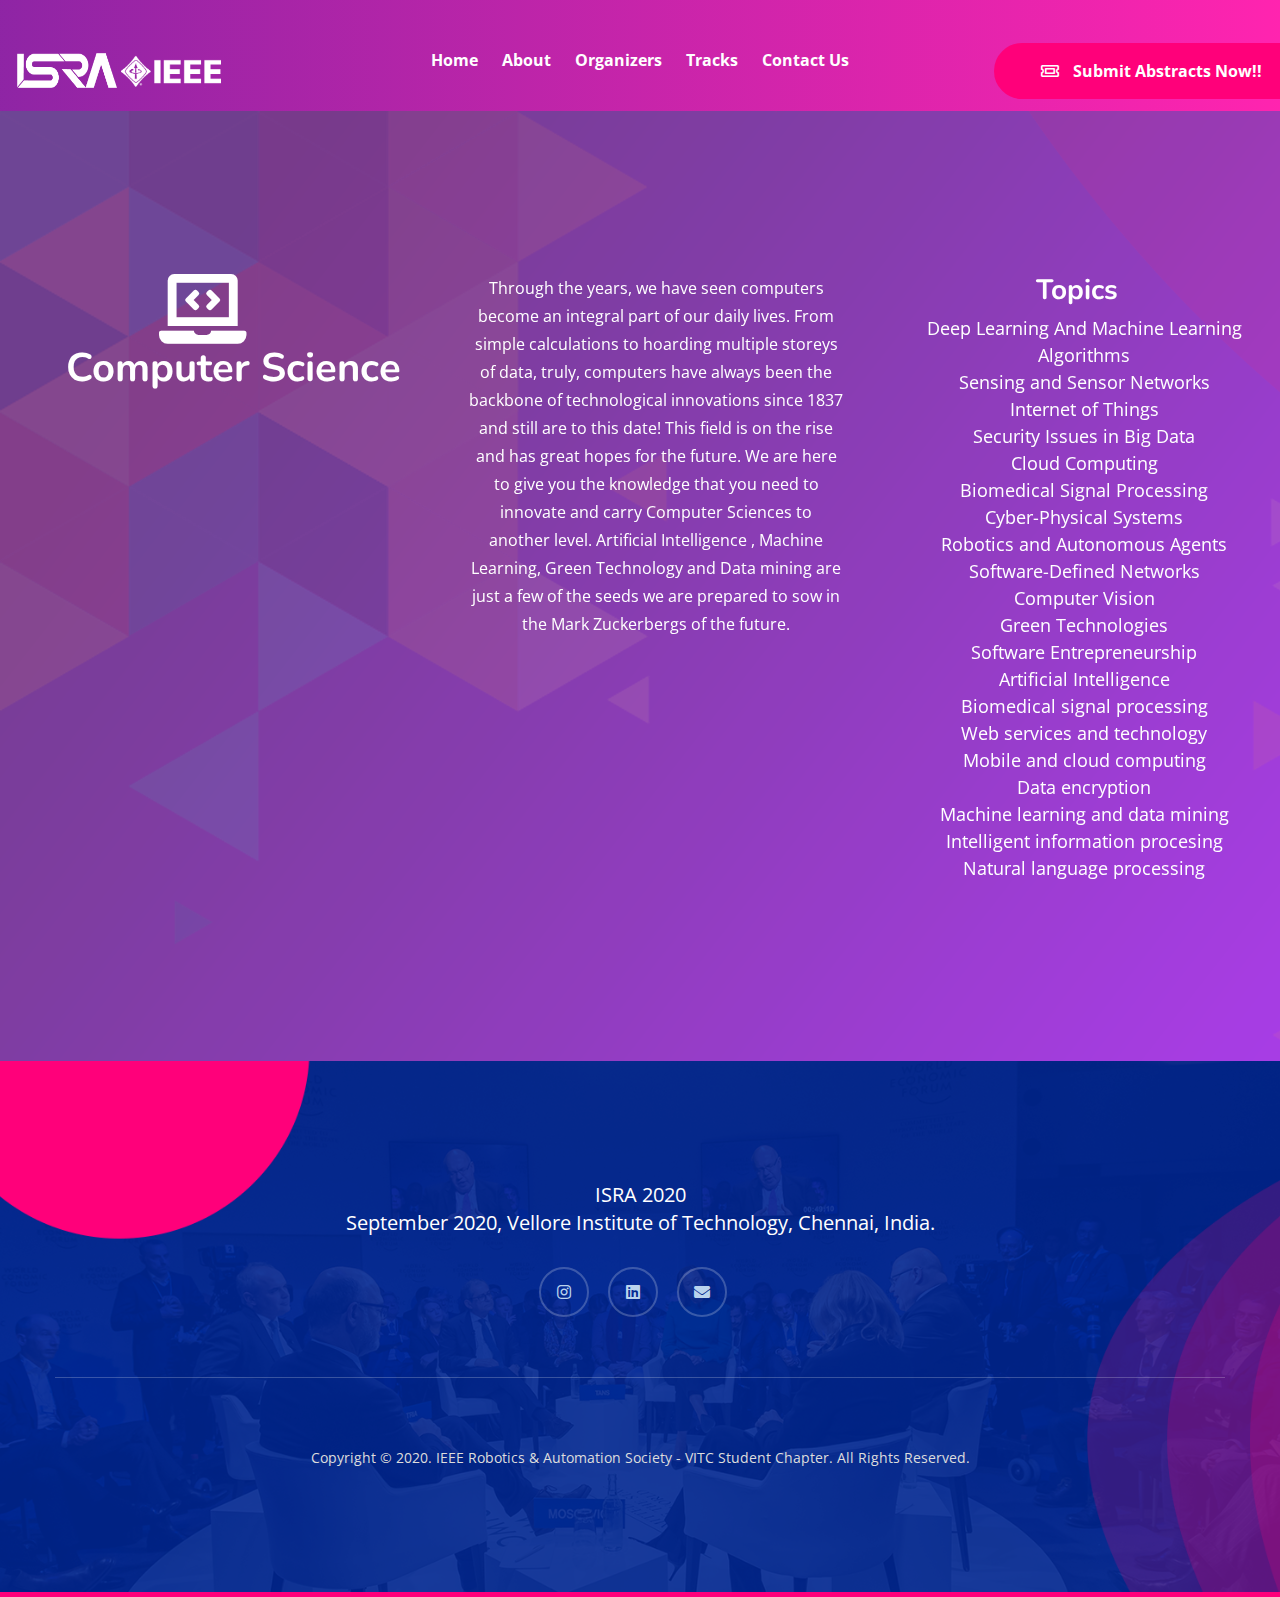
<file: cse.html>
<!DOCTYPE html>
<html class="no-js" lang="zxx">
    <head><meta http-equiv="Content-Type" content="text/html; charset=utf-8">

        <meta http-equiv="x-ua-compatible" content="ie=edge">
        <title>ISRA 2020</title>
        <meta name="description" content="">
        <meta name="viewport" content="width=device-width, initial-scale=1">
		<link rel="shortcut icon" type="image/x-icon" href="img/FINAL_LETTER.png">
        <!-- Place favicon.ico in the root directory -->

		<!-- CSS here -->
		<link href="https://fonts.googleapis.com/css?family=Open+Sans:400,400i,700,700i&display=swap" rel="stylesheet">
		<link href="https://fonts.googleapis.com/css?family=Nunito:400,400i,600,600i,700,700i,800,800i,900,900i&display=swap" rel="stylesheet">
        <link rel="stylesheet" href="css/bootstrap.min.css">
        <link rel="stylesheet" href="css/animate.min.css">
        <link rel="stylesheet" href="css/magnific-popup.css">
        <link rel="stylesheet" href="fontawesome/css/all.min.css">
        <link rel="stylesheet" href="css/dripicons.css">
        <link rel="stylesheet" href="css/slick.css">
        <link rel="stylesheet" href="css/default.css">
        <link rel="stylesheet" href="css/style.css">
        <link rel="stylesheet" href="css/responsive.css">
        <linl rel="stylesheet" href="css/tables.css">
           
    </head>
    <body>
        <section id="price" class="pricing-area pt-10 pb-100 fix">

        <header id="home" class="header-area">
            <div id="header-sticky" class="menu-area">
                <div class="container">
                    <div class="second-menu pt-1 pb-1">
                        <div class="row align-items-center">
                            <div class="col-xl-3 col-lg-3">
                                <div class="logo">
                                    <a href="http://www.isra-ras.in"><img src="img/letter_logo.png" alt="logo" style="width:100px; height:35px;"></a>
                                    <img src="img/ieeenobg_1.png" alt="logo" style="width:100px; height:35px;"> 
                                </div>
                            </div>
                            <div class="col-xl-6 col-lg-12">
                                <div class="responsive"><i class="icon dripicons-align-right"></i></div>
                                <div class="main-menu text-right text-lg-center">
                                    <nav id="mobile-menu" class="col-lg-12">
                                        <ul>
                                            <li class="has-sub"><a href="index.php#">Home</a></li>
                                            <li class="has-sub"><a href="index.php#about">About</a></li>
                                            <li class="has-sub"><a href="index.php#speakers">Organizers</a></li>
                                            <li class="has-sub"><a href="index.php#department">Tracks</a></li> 
                                            <!---<li class="has-sub"><a href="#submit">Submissions</a></li> --->
                                            <li class="has-sub"><a href="index.php#contact">Contact Us</a></li>
                                        </ul>
                                    </nav>
                                   <br>
                                </div>
                                <!---<div class="logo">
                                    <img src="img/ieeenobg.png" alt="logo"></a>
                                                                     <img src="img/vitcc_1.png" alt="logo" style="width:150px; height:55px;">

                                </div> --->
                            </div>
                            <div class="col-lg-3 text-right d-none d-xl-block">
                                <div class="header-btn second-header-btn">
                                    <a href="index.php#submit" class="btn"><i class="far fa-ticket-alt"></i> Submit Abstracts Now!!</a>
                                </div>
                            </div>
                        </div>
                    </div>
                </div>
            </div>
        </header>
        
    </section>
    <section id="parallax" class="slider-area slider-bg second-slider-bg d-flex align-items-center ">
        <center>
        <div class="row">
        <div class="col-md-4"><i style =" color:#ffffff" class="fas fa-laptop-code fa-5x icon "></i><h1 class="wow fadeInUp animated" data-animation="fadeInUp animated" style= "margin-left: 15%;color:#ffffff" data-delay=".4s">Computer Science </h1>
        </div>
        <div class="col-md-4"><p style="font-size: medium;color:#ffffff;margin-left: 8%;">Through the years, we have seen computers become an integral part of our
            daily lives. From simple calculations to hoarding multiple storeys of data,
            truly, computers have always been the backbone of technological
            innovations since 1837 and still are to this date! This field is on the rise and
            has great hopes for the future.
            We are here to give you the knowledge that you need to innovate and carry
            Computer Sciences to another level.<span style="color: #ffffff;font-weight: bold;"></span> Artificial Intelligence , Machine
            Learning, Green Technology and Data mining </span>are just a few of the seeds we
            are prepared to sow in the Mark Zuckerbergs of the future.
        </p>   
        </div>
    <div class="col-md-4">
    <h3 style="color: #ffffff;">Topics</h3>
        <ol style="font-size: large;color:#ffffff">
            <li>    Deep Learning And Machine Learning Algorithms</li> 
            <li>Sensing and Sensor Networks</li> 
            <li>Internet of Things</li> 
            <li>Security Issues in Big Data</li> 
            <li>Cloud Computing</li> 
            <li>Biomedical Signal Processing</li> 
            <li>Cyber-Physical Systems</li> 
            <li>Robotics and Autonomous Agents</li> 
            <li>Software-Defined Networks</li> 
            <li>Computer Vision</li> 
            <li>Green Technologies</li> 
            <li>Software Entrepreneurship</li> 
            <li>Artificial Intelligence </li> 
            <li>Biomedical signal processing</li> 
            <li>Web services and technology </li> 
            <li>Mobile and cloud computing </li> 
            <li>Data encryption </li> 
            <li>Machine learning and data mining</li> 
            <li>Intelligent information procesing</li> 
            <li>Natural language processing</li> 
        </ol></div>
    </center>
</div>
    </section>
    <footer class="footer-bg footer-p" style="background-image:url(img/bg/footer_bg_img.jpg);background-size: cover;">
        <div class="footer-top">
            <div class="container">
                <div class="row justify-content-between">
                    <div class="col-xl-12 col-lg-12 col-sm-12 text-center">
                        <div class="footer-widget pt-120 mb-30">
                            <div class="footer-text mb-20">
                                <p>ISRA 2020</p>
                                <p>September 2020, Vellore Institute of Technology, Chennai, India.</p>
                            </div>
                            <div class="footer-social">
                                <a href="https://www.instagram.com/ieeerasvitcc/"><i class="fab fa-instagram"></i></a>
                                <a href="https://www.linkedin.com/company/ieee-robotics-and-automation-society-vit-chennai-student-chapter"><i class="fab fa-linkedin"></i></a>
                                <a href="mailto:isra.rasvitcc@gmail.com.com"><i class="fas fa-envelope"></i></a>
                            </div>
                        </div>
                    </div>

                </div>
            </div>
        </div>
        <div class="copyright-wrap pb-120">
            <div class="container">
                <div class="row">
                    <div class="col-12">
                        <div class="copyright-text text-center">
                                <div class="text-center mt-3">
                                    <p>Copyright &copy; 2020. IEEE Robotics &amp; Automation Society - VITC Student Chapter. All Rights Reserved. </p>
                                </div>
                            </div>
                        </div>
                    </div>
                </div>
            </div>
        </div>
    </footer>
    <!-- footer-end -->

    <!-- JS here -->
    <script src="js/vendor/modernizr-3.5.0.min.js"></script>
    <script src="js/vendor/jquery-1.12.4.min.js"></script>
    <script src="js/popper.min.js"></script>
    <script src="js/bootstrap.min.js"></script>
    <script src="js/one-page-nav-min.js"></script>
    <script src="js/slick.min.js"></script>
    <script src="js/ajax-form.js"></script>
    <script src="js/paroller.js"></script>
    <script src="js/wow.min.js"></script>
    <script src="js/parallax.min.js"></script>
    <script src="js/jquery.waypoints.min.js"></script>
    <script src="js/jquery.countdown.min.js"></script>
    <script src="js/jquery.counterup.min.js"></script>
    <script src="js/jquery.scrollUp.min.js"></script>
    <script src="js/jquery.magnific-popup.min.js"></script>
    <script src="js/element-in-view.js"></script>
    <script src="js/isotope.pkgd.min.js"></script>
    <script src="js/imagesloaded.pkgd.min.js"></script>
    <script src="js/main.js"></script>
</body>
</html>
</file>
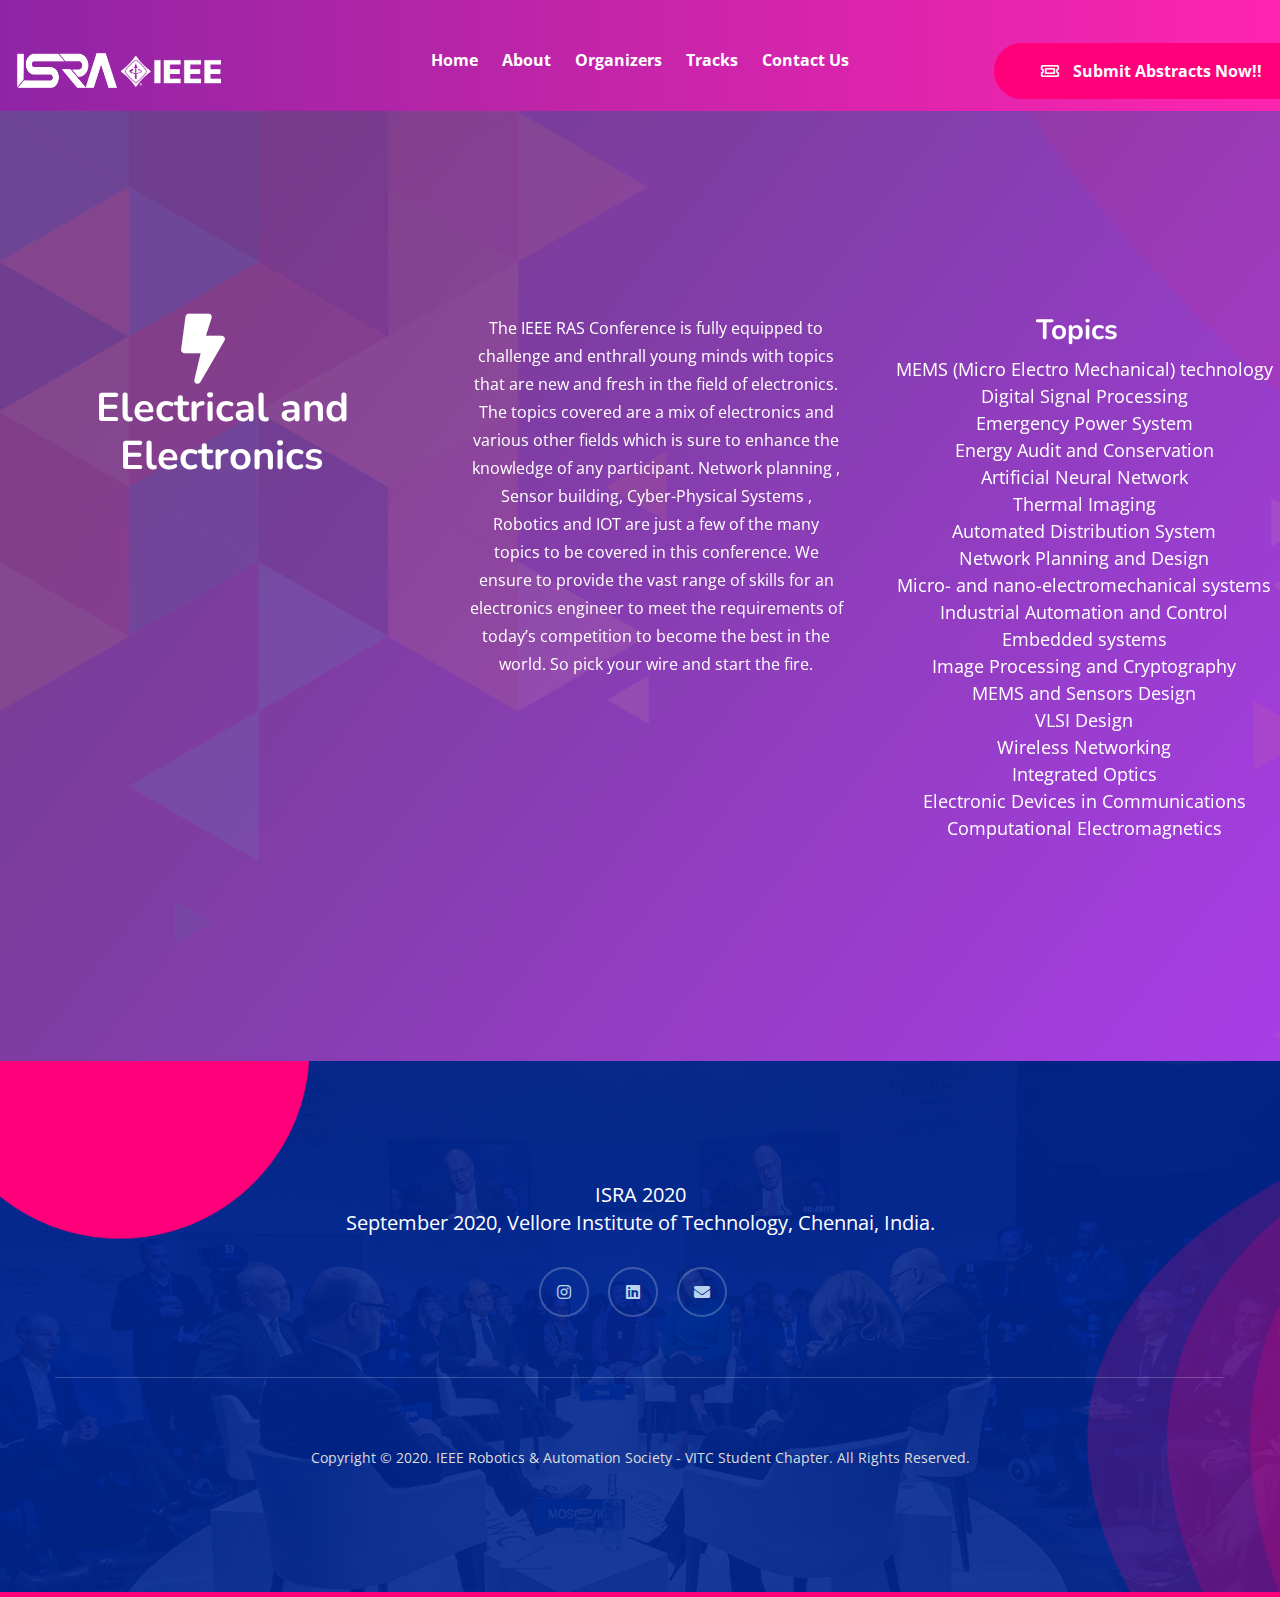
<file: Electrical.html>
<!DOCTYPE html>
<html class="no-js" lang="zxx">
    <head><meta http-equiv="Content-Type" content="text/html; charset=utf-8">

        <meta http-equiv="x-ua-compatible" content="ie=edge">
        <title>ISRA 2020</title>
        <meta name="description" content="">
        <meta name="viewport" content="width=device-width, initial-scale=1">
		<link rel="shortcut icon" type="image/x-icon" href="img/FINAL_LETTER.png">
        <!-- Place favicon.ico in the root directory -->

		<!-- CSS here -->
		<link href="https://fonts.googleapis.com/css?family=Open+Sans:400,400i,700,700i&display=swap" rel="stylesheet">
		<link href="https://fonts.googleapis.com/css?family=Nunito:400,400i,600,600i,700,700i,800,800i,900,900i&display=swap" rel="stylesheet">
        <link rel="stylesheet" href="css/bootstrap.min.css">
        <link rel="stylesheet" href="css/animate.min.css">
        <link rel="stylesheet" href="css/magnific-popup.css">
        <link rel="stylesheet" href="fontawesome/css/all.min.css">
        <link rel="stylesheet" href="css/dripicons.css">
        <link rel="stylesheet" href="css/slick.css">
        <link rel="stylesheet" href="css/default.css">
        <link rel="stylesheet" href="css/style.css">
        <link rel="stylesheet" href="css/responsive.css">
        <linl rel="stylesheet" href="css/tables.css">
           
    </head>
    <body>
        <section id="price" class="pricing-area pt-10 pb-100 fix">

        <header id="home" class="header-area">
            <div id="header-sticky" class="menu-area">
                <div class="container">
                    <div class="second-menu pt-1 pb-1">
                        <div class="row align-items-center">
                            <div class="col-xl-3 col-lg-3">
                                <div class="logo">
                                    <a href="http://www.isra-ras.in"><img src="img/letter_logo.png" alt="logo" style="width:100px; height:35px;"></a>
                                    <img src="img/ieeenobg_1.png" alt="logo" style="width:100px; height:35px;"> 
                                </div>
                            </div>
                            <div class="col-xl-6 col-lg-12">
                                <div class="responsive"><i class="icon dripicons-align-right"></i></div>
                                <div class="main-menu text-right text-lg-center">
                                    <nav id="mobile-menu" class="col-lg-12">
                                        <ul>
                                            <li class="has-sub"><a href="index.php#">Home</a></li>
                                            <li class="has-sub"><a href="index.php#about">About</a></li>
                                            <li class="has-sub"><a href="index.php#speakers">Organizers</a></li>
                                            <li class="has-sub"><a href="index.php#department">Tracks</a></li> 
                                            <!---<li class="has-sub"><a href="#submit">Submissions</a></li> --->
                                            <li class="has-sub"><a href="index.php#contact">Contact Us</a></li>
                                        </ul>
                                    </nav>
                                   <br>
                                </div>
                                <!---<div class="logo">
                                    <img src="img/ieeenobg.png" alt="logo"></a>
                                                                     <img src="img/vitcc_1.png" alt="logo" style="width:150px; height:55px;">

                                </div> --->
                            </div>
                            <div class="col-lg-3 text-right d-none d-xl-block">
                                <div class="header-btn second-header-btn">
                                    <a href="index.php#submit" class="btn"><i class="far fa-ticket-alt"></i> Submit Abstracts Now!!</a>
                                </div>
                            </div>
                        </div>
                    </div>
                </div>
            </div>
        </header>
        
    </section>
    <section id="parallax" class="slider-area slider-bg second-slider-bg d-flex align-items-center ">
    <center>
        <div class="row">
        <div class="col-md-4"><i style =" color:#ffffff" class="fas fa-bolt fa-5x icon"></i><h1 class="wow fadeInUp animated" data-animation="fadeInUp animated" style= "margin-left: 1cm;color:#ffffff" data-delay=".4s">Electrical and Electronics</h1></div>
        <div class="col-md-4"><p style="font-size: medium;color:#ffffff;margin-left: 8%;">The IEEE RAS Conference is fully equipped to challenge and enthrall young minds with topics that are new and fresh in the field of electronics. The topics covered are a mix of electronics and various other fields which is sure to enhance the knowledge of any participant. Network planning , Sensor building, Cyber-Physical Systems , Robotics and IOT </span>are just a few of the many topics to be covered in this conference. We ensure to provide the vast range of skills for an electronics engineer to meet the requirements of today’s competition to become the best in the world. 
            So pick your wire and start the fire.
        </p>   
     </div>
    <div class="col-md-4">
    <h3 style="color: #ffffff;">Topics</h3>
        <ol style="font-size: large;color:#ffffff">
            <li>MEMS (Micro Electro Mechanical) technology</li> 
            <li>Digital Signal Processing </li>
            <li>Emergency Power System</li>
            <li>Energy Audit and Conservation </li>
            <li>Artificial Neural Network</li> 
            <li>Thermal Imaging </li>
            <li>Automated Distribution System</li>
            <li>Network Planning and Design</li>
            <li>Micro- and nano-electromechanical systems</li>
            <li>Industrial Automation and Control</li>
            <li>Embedded systems</li>
            <li>Image Processing and Cryptography</li>
            <li>MEMS and Sensors Design</li>
            <li>VLSI Design</li>
            <li>Wireless Networking</li>
            <li>Integrated Optics</li>
            <li>Electronic Devices in Communications</li>
            <li>Computational Electromagnetics</li>
        </ol></div>
</div>
    </section>
    
    <footer class="footer-bg footer-p" style="background-image:url(img/bg/footer_bg_img.jpg);background-size: cover;">
        <div class="footer-top">
            <div class="container">
                <div class="row justify-content-between">
                    <div class="col-xl-12 col-lg-12 col-sm-12 text-center">
                        <div class="footer-widget pt-120 mb-30">
                            <div class="footer-text mb-20">
                                <p>ISRA 2020</p>
                                <p>September 2020, Vellore Institute of Technology, Chennai, India.</p>
                            </div>
                            <div class="footer-social">
                                <a href="https://www.instagram.com/ieeerasvitcc/"><i class="fab fa-instagram"></i></a>
                                <a href="https://www.linkedin.com/company/ieee-robotics-and-automation-society-vit-chennai-student-chapter"><i class="fab fa-linkedin"></i></a>
                                <a href="mailto:isra.rasvitcc@gmail.com.com"><i class="fas fa-envelope"></i></a>
                            </div>
                        </div>
                    </div>

                </div>
            </div>
        </div>
        <div class="copyright-wrap pb-120">
            <div class="container">
                <div class="row">
                    <div class="col-12">
                        <div class="copyright-text text-center">
                                <div class="text-center mt-3">
                                    <p>Copyright &copy; 2020. IEEE Robotics &amp; Automation Society - VITC Student Chapter. All Rights Reserved. </p>
                                </div>
                            </div>
                        </div>
                    </div>
                </div>
            </div>
        </div>
    </footer>
    <!-- footer-end -->

    <!-- JS here -->
    <script src="js/vendor/modernizr-3.5.0.min.js"></script>
    <script src="js/vendor/jquery-1.12.4.min.js"></script>
    <script src="js/popper.min.js"></script>
    <script src="js/bootstrap.min.js"></script>
    <script src="js/one-page-nav-min.js"></script>
    <script src="js/slick.min.js"></script>
    <script src="js/ajax-form.js"></script>
    <script src="js/paroller.js"></script>
    <script src="js/wow.min.js"></script>
    <script src="js/parallax.min.js"></script>
    <script src="js/jquery.waypoints.min.js"></script>
    <script src="js/jquery.countdown.min.js"></script>
    <script src="js/jquery.counterup.min.js"></script>
    <script src="js/jquery.scrollUp.min.js"></script>
    <script src="js/jquery.magnific-popup.min.js"></script>
    <script src="js/element-in-view.js"></script>
    <script src="js/isotope.pkgd.min.js"></script>
    <script src="js/imagesloaded.pkgd.min.js"></script>
    <script src="js/main.js"></script>
</body>
</html>
</file>
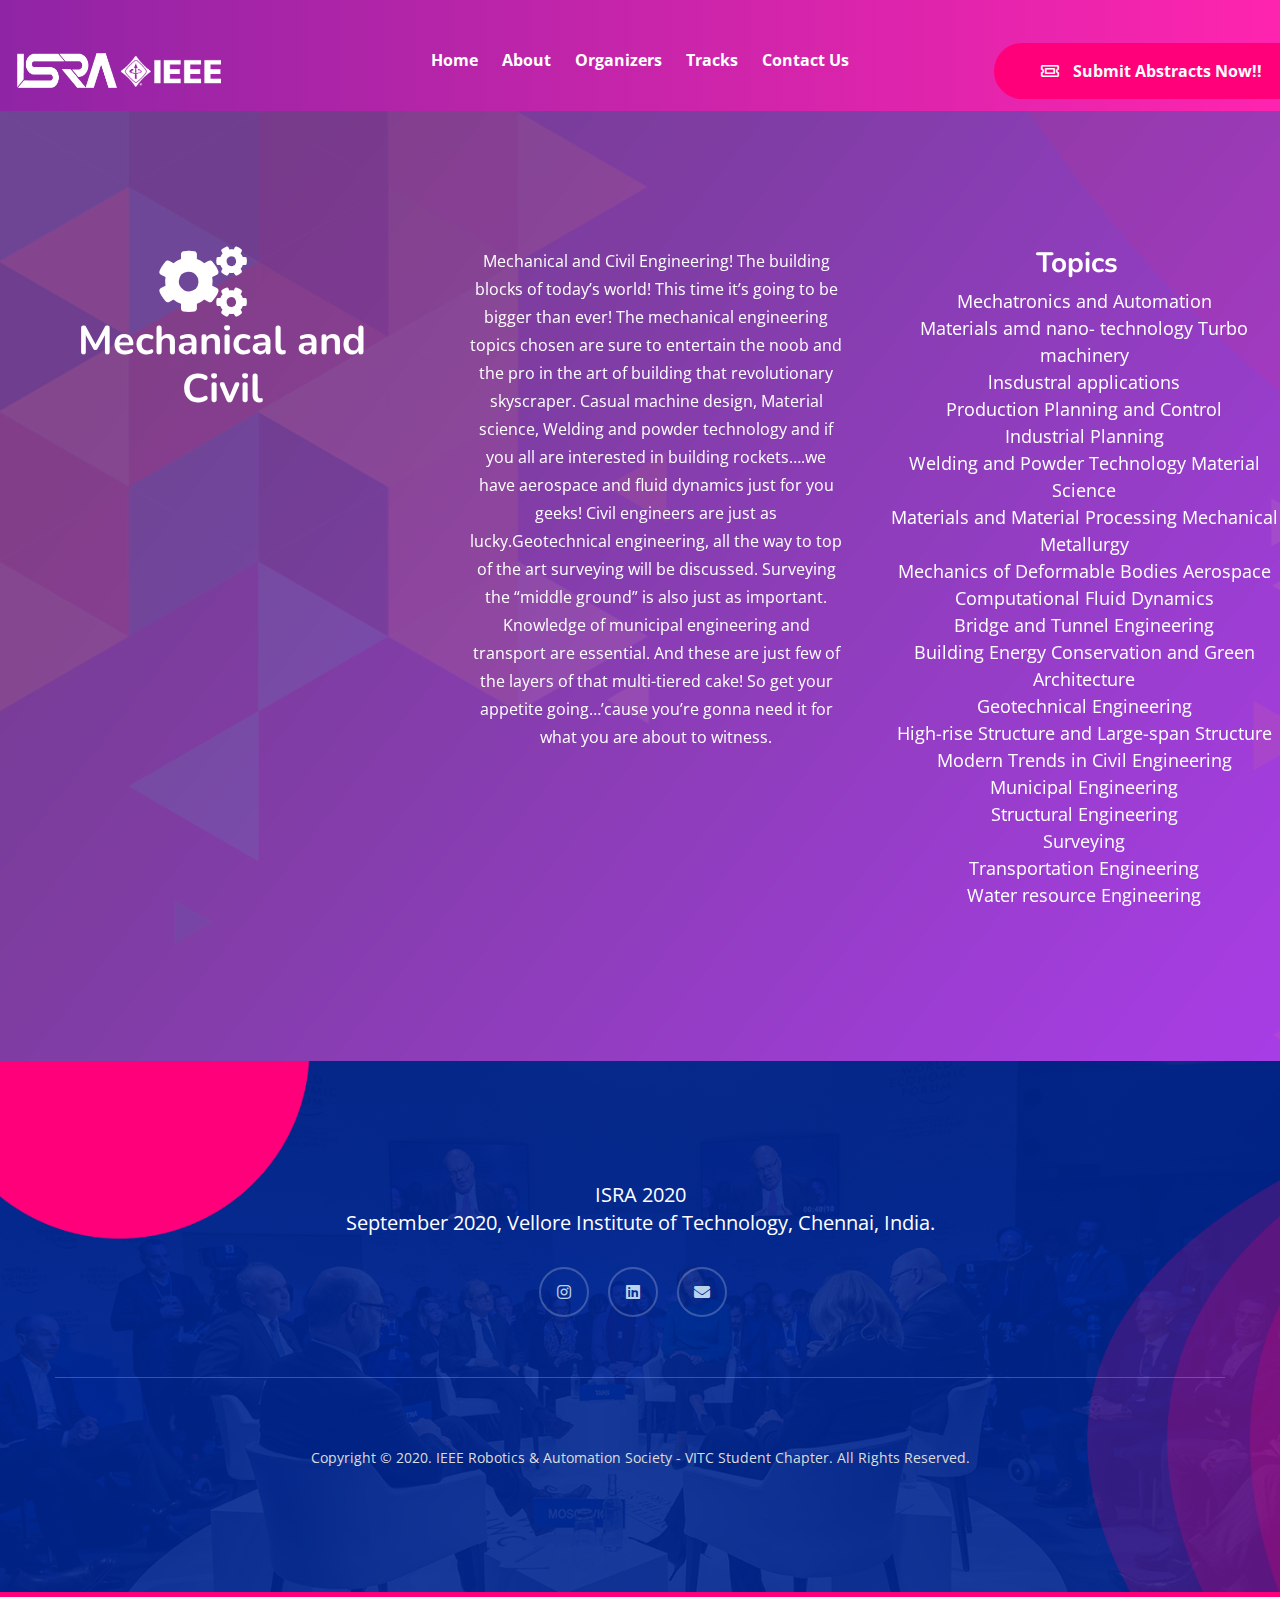
<file: mechanical.html>
<!DOCTYPE html>
<html class="no-js" lang="zxx">
    <head><meta http-equiv="Content-Type" content="text/html; charset=utf-8">

        <meta http-equiv="x-ua-compatible" content="ie=edge">
        <title>ISRA 2020</title>
        <meta name="description" content="">
        <meta name="viewport" content="width=device-width, initial-scale=1">
		<link rel="shortcut icon" type="image/x-icon" href="img/FINAL_LETTER.png">
        <!-- Place favicon.ico in the root directory -->

		<!-- CSS here -->
		<link href="https://fonts.googleapis.com/css?family=Open+Sans:400,400i,700,700i&display=swap" rel="stylesheet">
		<link href="https://fonts.googleapis.com/css?family=Nunito:400,400i,600,600i,700,700i,800,800i,900,900i&display=swap" rel="stylesheet">
        <link rel="stylesheet" href="css/bootstrap.min.css">
        <link rel="stylesheet" href="css/animate.min.css">
        <link rel="stylesheet" href="css/magnific-popup.css">
        <link rel="stylesheet" href="fontawesome/css/all.min.css">
        <link rel="stylesheet" href="css/dripicons.css">
        <link rel="stylesheet" href="css/slick.css">
        <link rel="stylesheet" href="css/default.css">
        <link rel="stylesheet" href="css/style.css">
        <link rel="stylesheet" href="css/responsive.css">
        <linl rel="stylesheet" href="css/tables.css">
           
    </head>
    <body>
        <section id="price" class="pricing-area pt-10 pb-100 fix">

        <header id="home" class="header-area">
            <div id="header-sticky" class="menu-area">
                <div class="container">
                    <div class="second-menu pt-1 pb-1">
                        <div class="row align-items-center">
                            <div class="col-xl-3 col-lg-3">
                                <div class="logo">
                                    <a href="http://www.isra-ras.in"><img src="img/letter_logo.png" alt="logo" style="width:100px; height:35px;"></a>
                                    <img src="img/ieeenobg_1.png" alt="logo" style="width:100px; height:35px;"> 
                                </div>
                            </div>
                            <div class="col-xl-6 col-lg-12">
                                <div class="responsive"><i class="icon dripicons-align-right"></i></div>
                                <div class="main-menu text-right text-lg-center">
                                    <nav id="mobile-menu" class="col-lg-12">
                                        <ul>
                                            <li class="has-sub"><a href="index.php#">Home</a></li>
                                            <li class="has-sub"><a href="index.php#about">About</a></li>
                                            <li class="has-sub"><a href="index.php#speakers">Organizers</a></li>
                                            <li class="has-sub"><a href="index.php#department">Tracks</a></li> 
                                            <!---<li class="has-sub"><a href="#submit">Submissions</a></li> --->
                                            <li class="has-sub"><a href="index.php#contact">Contact Us</a></li>
                                        </ul>
                                    </nav>
                                   <br>
                                </div>
                                <!---<div class="logo">
                                    <img src="img/ieeenobg.png" alt="logo"></a>
                                                                     <img src="img/vitcc_1.png" alt="logo" style="width:150px; height:55px;">

                                </div> --->
                            </div>
                            <div class="col-lg-3 text-right d-none d-xl-block">
                                <div class="header-btn second-header-btn">
                                    <a href="index.php#submit" class="btn"><i class="far fa-ticket-alt"></i> Submit Abstracts Now!!</a>
                                </div>
                            </div>
                        </div>
                    </div>
                </div>
            </div>
        </header>
        
    </section>
    <section id="parallax" class="slider-area slider-bg second-slider-bg d-flex align-items-center ">
        <center>
        <div class="row">
        <div class="col-md-4">
        <i style =" color:#ffffff" class="fas fa-cogs fa-5x icon"></i>
        <h1 class="wow fadeInUp animated" data-animation="fadeInUp animated" style= "margin-left: 1cm;color:#ffffff" data-delay=".4s">Mechanical and Civil</h1></div>
        <div class="col-md-4"><p style="font-size: medium;color:#ffffff;margin-left: 8%;">Mechanical and Civil Engineering! The building blocks of today’s world! This time it’s going to be bigger than ever! 

            The mechanical engineering topics chosen are sure to entertain the noob and the pro in the art of building that revolutionary skyscraper. Casual machine design, Material science, Welding and powder technology and if you all are interested in building rockets….we have aerospace and fluid dynamics just for you geeks! 
            
            Civil engineers are just as lucky.Geotechnical engineering, all the way to top of the art surveying will be discussed. Surveying the “middle ground” is also just as important. Knowledge of municipal engineering and transport are essential. And these are just few of the layers of that multi-tiered cake! So get your appetite going…’cause you’re gonna need it for what you are about to witness.
        </p>   
     </div>
    <div class="col-md-4">
    <h3 style="color: #ffffff;">Topics</h3>
        <ol style="font-size: large;color:#ffffff">
            <li>Mechatronics and Automation</li>
            <li>Materials amd nano- technology Turbo machinery</li>
            <li>lnsdustral applications</li>
            <li>Production Planning and Control</li>
            <li>Industrial Planning</li>
            <li>Welding and Powder Technology Material Science</li>
            <li>Materials and Material Processing Mechanical Metallurgy</li>
            <li>Mechanics of Deformable Bodies Aerospace</li>
            <li>Computational Fluid Dynamics</li>
            <li>	Bridge and Tunnel Engineering</li>
                <li>	Building Energy Conservation and Green Architecture</li>
                <li>	Geotechnical Engineering</li>
                <li>	High-rise Structure and Large-span Structure</li>
                <li>	Modern Trends in Civil Engineering</li>
                <li>	Municipal Engineering</li>
                <li>	Structural Engineering</li>
                <li>Surveying</li>
                <li>	Transportation Engineering</li>
            <li>Water resource Engineering</li>
        </ol></div>
    </div>
    </center>
    </section>
    <footer class="footer-bg footer-p" style="background-image:url(img/bg/footer_bg_img.jpg);background-size: cover;">
        <div class="footer-top">
            <div class="container">
                <div class="row justify-content-between">
                    <div class="col-xl-12 col-lg-12 col-sm-12 text-center">
                        <div class="footer-widget pt-120 mb-30">
                            <div class="footer-text mb-20">
                                <p>ISRA 2020</p>
                                <p>September 2020, Vellore Institute of Technology, Chennai, India.</p>
                            </div>
                            <div class="footer-social">
                                <a href="https://www.instagram.com/ieeerasvitcc/"><i class="fab fa-instagram"></i></a>
                                <a href="https://www.linkedin.com/company/ieee-robotics-and-automation-society-vit-chennai-student-chapter"><i class="fab fa-linkedin"></i></a>
                                <a href="mailto:isra.rasvitcc@gmail.com.com"><i class="fas fa-envelope"></i></a>
                            </div>
                        </div>
                    </div>

                </div>
            </div>
        </div>
        <div class="copyright-wrap pb-120">
            <div class="container">
                <div class="row">
                    <div class="col-12">
                        <div class="copyright-text text-center">
                                <div class="text-center mt-3">
                                    <p>Copyright &copy; 2020. IEEE Robotics &amp; Automation Society - VITC Student Chapter. All Rights Reserved. </p>
                                </div>
                            </div>
                        </div>
                    </div>
                </div>
            </div>
        </div>
    </footer>
    <!-- footer-end -->

    <!-- JS here -->
    <script src="js/vendor/modernizr-3.5.0.min.js"></script>
    <script src="js/vendor/jquery-1.12.4.min.js"></script>
    <script src="js/popper.min.js"></script>
    <script src="js/bootstrap.min.js"></script>
    <script src="js/one-page-nav-min.js"></script>
    <script src="js/slick.min.js"></script>
    <script src="js/ajax-form.js"></script>
    <script src="js/paroller.js"></script>
    <script src="js/wow.min.js"></script>
    <script src="js/parallax.min.js"></script>
    <script src="js/jquery.waypoints.min.js"></script>
    <script src="js/jquery.countdown.min.js"></script>
    <script src="js/jquery.counterup.min.js"></script>
    <script src="js/jquery.scrollUp.min.js"></script>
    <script src="js/jquery.magnific-popup.min.js"></script>
    <script src="js/element-in-view.js"></script>
    <script src="js/isotope.pkgd.min.js"></script>
    <script src="js/imagesloaded.pkgd.min.js"></script>
    <script src="js/main.js"></script>
</body>
</html>
</file>
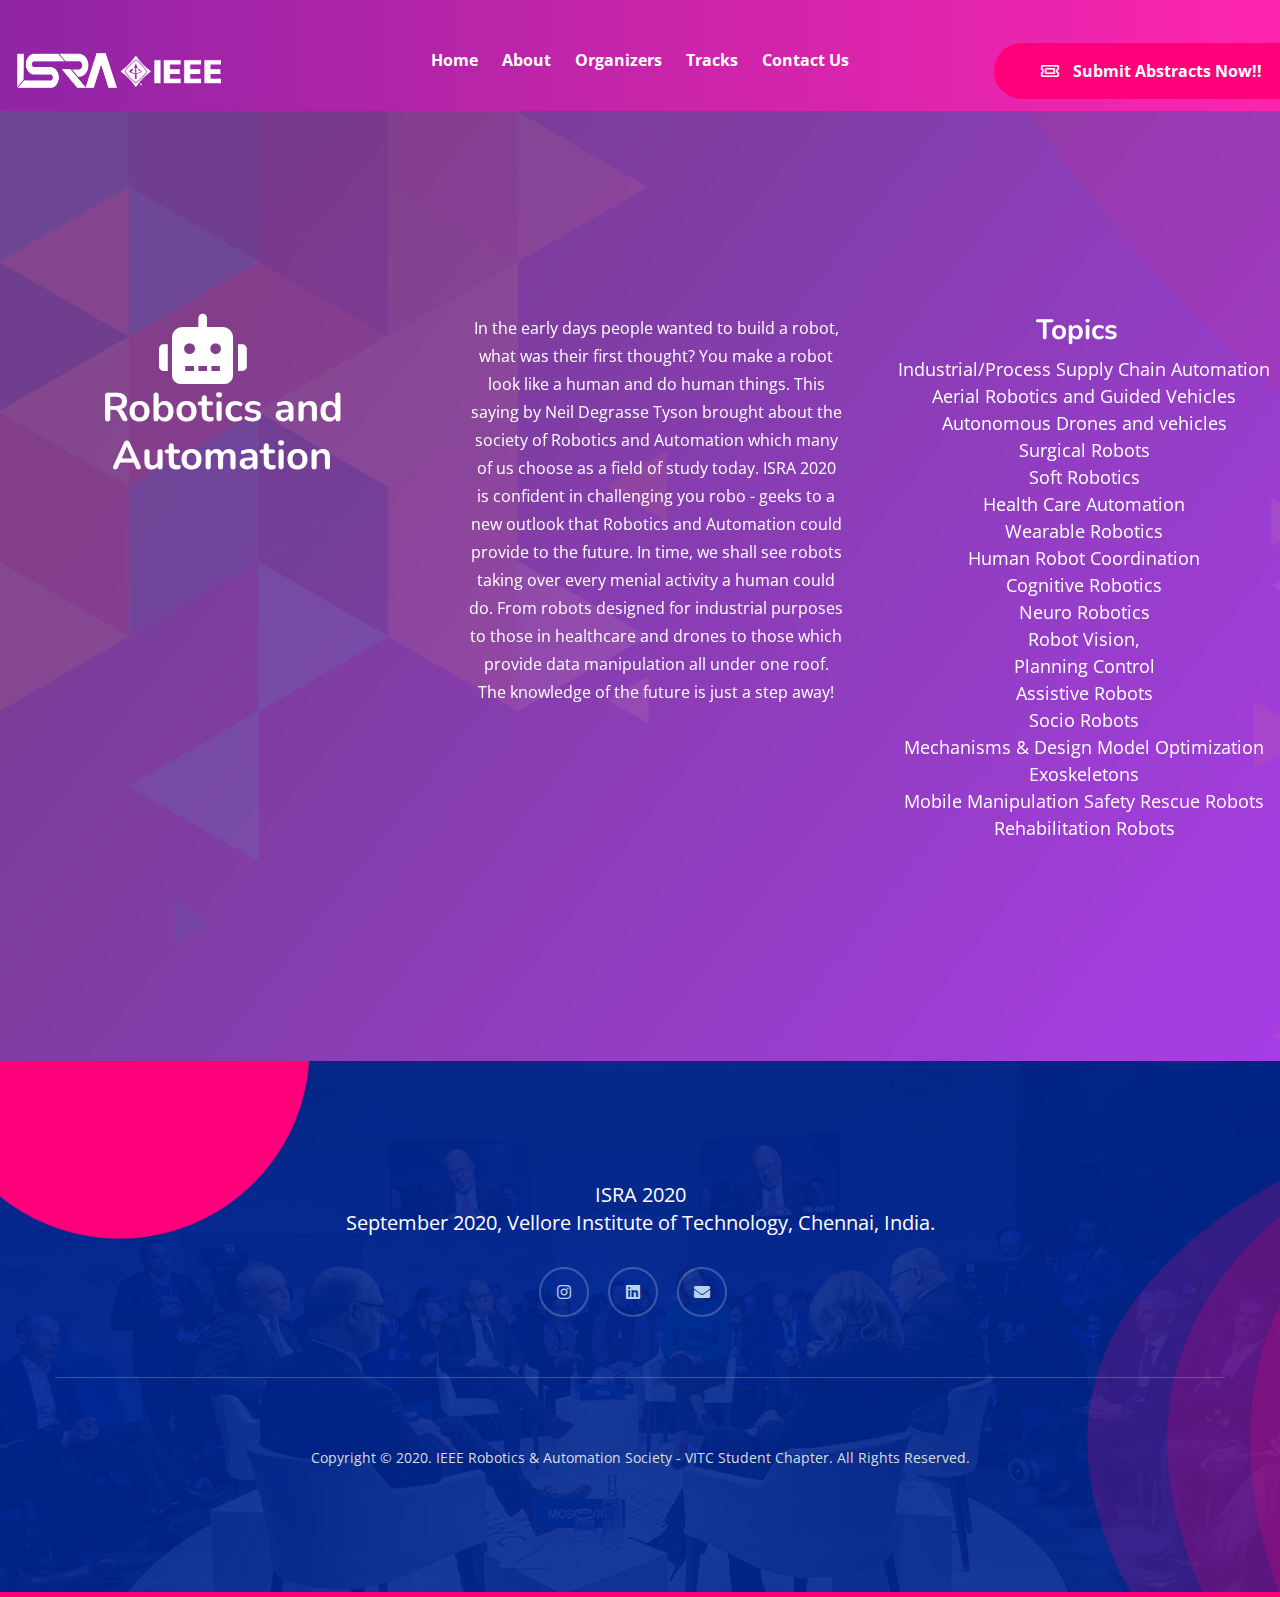
<file: robotics.html>
<!DOCTYPE html>
<html class="no-js" lang="zxx">
    <head><meta http-equiv="Content-Type" content="text/html; charset=utf-8">

        <meta http-equiv="x-ua-compatible" content="ie=edge">
        <title>ISRA 2020</title>
        <meta name="description" content="">
        <meta name="viewport" content="width=device-width, initial-scale=1">
		<link rel="shortcut icon" type="image/x-icon" href="img/FINAL_LETTER.png">
        <!-- Place favicon.ico in the root directory -->

		<!-- CSS here -->
		<link href="https://fonts.googleapis.com/css?family=Open+Sans:400,400i,700,700i&display=swap" rel="stylesheet">
		<link href="https://fonts.googleapis.com/css?family=Nunito:400,400i,600,600i,700,700i,800,800i,900,900i&display=swap" rel="stylesheet">
        <link rel="stylesheet" href="css/bootstrap.min.css">
        <link rel="stylesheet" href="css/animate.min.css">
        <link rel="stylesheet" href="css/magnific-popup.css">
        <link rel="stylesheet" href="fontawesome/css/all.min.css">
        <link rel="stylesheet" href="css/dripicons.css">
        <link rel="stylesheet" href="css/slick.css">
        <link rel="stylesheet" href="css/default.css">
        <link rel="stylesheet" href="css/style.css">
        <link rel="stylesheet" href="css/responsive.css">
        <linl rel="stylesheet" href="css/tables.css">
           
    </head>
    <body>
        <section id="price" class="pricing-area pt-10 pb-100 fix">

        <header id="home" class="header-area">
            <div id="header-sticky" class="menu-area">
                <div class="container">
                    <div class="second-menu pt-1 pb-1">
                        <div class="row align-items-center">
                            <div class="col-xl-3 col-lg-3">
                                <div class="logo">
                                    <a href="http://www.isra-ras.in"><img src="img/letter_logo.png" alt="logo" style="width:100px; height:35px;"></a>
                                    <img src="img/ieeenobg_1.png" alt="logo" style="width:100px; height:35px;"> 
                                </div>
                            </div>
                            <div class="col-xl-6 col-lg-12">
                                <div class="responsive"><i class="icon dripicons-align-right"></i></div>
                                <div class="main-menu text-right text-lg-center">
                                    <nav id="mobile-menu" class="col-lg-12">
                                        <ul>
                                            <li class="has-sub"><a href="index.php#">Home</a></li>
                                            <li class="has-sub"><a href="index.php#about">About</a></li>
                                            <li class="has-sub"><a href="index.php#speakers">Organizers</a></li>
                                            <li class="has-sub"><a href="index.php#department">Tracks</a></li> 
                                            <!---<li class="has-sub"><a href="#submit">Submissions</a></li> --->
                                            <li class="has-sub"><a href="index.php#contact">Contact Us</a></li>
                                        </ul>
                                    </nav>
                                   <br>
                                </div>
                                <!---<div class="logo">
                                    <img src="img/ieeenobg.png" alt="logo"></a>
                                                                     <img src="img/vitcc_1.png" alt="logo" style="width:150px; height:55px;">

                                </div> --->
                            </div>
                            <div class="col-lg-3 text-right d-none d-xl-block">
                                <div class="header-btn second-header-btn">
                                    <a href="index.php#submit" class="btn"><i class="far fa-ticket-alt"></i> Submit Abstracts Now!!</a>
                                </div>
                            </div>
                        </div>
                    </div>
                </div>
            </div>
        </header>
        
    </section>
    <section id="parallax" class="slider-area slider-bg second-slider-bg d-flex align-items-center ">
        <center>
        <div class="row">
        <div class="col-md-4">
        <i style =" color:#ffffff" class="fas fa-robot fa-5x icon"></i>
        <h1 class="wow fadeInUp animated" data-animation="fadeInUp animated" style= "margin-left: 1cm;color:#ffffff" data-delay=".4s">Robotics and Automation</h1>
        </div>
        <div class="col-md-4"><p style="font-size: medium;color:#ffffff;margin-left: 8%;">In the early days people wanted to build a robot, what was their first thought? You make a
            robot look like a human and do human things. This saying by Neil Degrasse Tyson brought
            about the society of Robotics and Automation which many of us choose as a field of study
            today.
            ISRA 2020 is confident in challenging you robo - geeks to a new outlook that Robotics and
            Automation could provide to the future. In time, we shall see robots taking over every
            menial activity a human could do. From robots designed for industrial purposes to those in
            healthcare and drones</span> to those which provide data manipulation all under one roof. The
            knowledge of the future is just a step away!
        </p>   
     </div>
    <div class="col-md-4">
    <h3 style="color: #ffffff;">Topics</h3>
        <ol style="font-size: large;color:#ffffff">
            <li>Industrial/Process Supply Chain Automation </li> 
            <li>Aerial Robotics and Guided Vehicles </li>
            <li>Autonomous Drones and vehicles</li>
            <li>Surgical Robots</li>
            <li>Soft Robotics</li> 
            <li>Health Care Automation</li>
            <li>Wearable Robotics</li>
            <li>Human Robot Coordination </li>
            <li>Cognitive Robotics</li>
            <li>Neuro Robotics</li>
            <li>Robot Vision, </li>
            <li>Planning Control</li>
            <li>Assistive Robots</li>
            <li>Socio Robots </li>
            <li>Mechanisms & Design Model Optimization</li>
            <li>Exoskeletons</li>
            <li>Mobile Manipulation Safety Rescue Robots</li>
            <li>Rehabilitation Robots</li>
        </ol></div></div>
    </center>
    </section>
    <footer class="footer-bg footer-p" style="background-image:url(img/bg/footer_bg_img.jpg);background-size: cover;">
        <div class="footer-top">
            <div class="container">
                <div class="row justify-content-between">
                    <div class="col-xl-12 col-lg-12 col-sm-12 text-center">
                        <div class="footer-widget pt-120 mb-30">
                            <div class="footer-text mb-20">
                                <p>ISRA 2020</p>
                                <p>September 2020, Vellore Institute of Technology, Chennai, India.</p>
                            </div>
                            <div class="footer-social">
                                <a href="https://www.instagram.com/ieeerasvitcc/"><i class="fab fa-instagram"></i></a>
                                <a href="https://www.linkedin.com/company/ieee-robotics-and-automation-society-vit-chennai-student-chapter"><i class="fab fa-linkedin"></i></a>
                                <a href="mailto:isra.rasvitcc@gmail.com.com"><i class="fas fa-envelope"></i></a>
                            </div>
                        </div>
                    </div>

                </div>
            </div>
        </div>
        <div class="copyright-wrap pb-120">
            <div class="container">
                <div class="row">
                    <div class="col-12">
                        <div class="copyright-text text-center">
                                <div class="text-center mt-3">
                                    <p>Copyright &copy; 2020. IEEE Robotics &amp; Automation Society - VITC Student Chapter. All Rights Reserved. </p>
                                </div>
                            </div>
                        </div>
                    </div>
                </div>
            </div>
        </div>
    </footer>
    <!-- footer-end -->

    <!-- JS here -->
    <script src="js/vendor/modernizr-3.5.0.min.js"></script>
    <script src="js/vendor/jquery-1.12.4.min.js"></script>
    <script src="js/popper.min.js"></script>
    <script src="js/bootstrap.min.js"></script>
    <script src="js/one-page-nav-min.js"></script>
    <script src="js/slick.min.js"></script>
    <script src="js/ajax-form.js"></script>
    <script src="js/paroller.js"></script>
    <script src="js/wow.min.js"></script>
    <script src="js/parallax.min.js"></script>
    <script src="js/jquery.waypoints.min.js"></script>
    <script src="js/jquery.countdown.min.js"></script>
    <script src="js/jquery.counterup.min.js"></script>
    <script src="js/jquery.scrollUp.min.js"></script>
    <script src="js/jquery.magnific-popup.min.js"></script>
    <script src="js/element-in-view.js"></script>
    <script src="js/isotope.pkgd.min.js"></script>
    <script src="js/imagesloaded.pkgd.min.js"></script>
    <script src="js/main.js"></script>
</body>
</html>
</file>
<file: css/dripicons.css>
@charset "UTF-8";

@font-face {
  font-family: "dripicons-v2";
  src:url("../fonts/dripicons-v2.eot");
  src:url("../fonts/dripicons-v2.eot?#iefix") format("embedded-opentype"),
    url("../fonts/dripicons-v2.woff") format("woff"),
    url("../fonts/dripicons-v2.ttf") format("truetype"),
    url("../fonts/dripicons-v2.svg#dripicons-v2") format("svg");
  font-weight: normal;
  font-style: normal;

}

[data-icon]:before {
  font-family: "dripicons-v2" !important;
  content: attr(data-icon);
  font-style: normal !important;
  font-weight: normal !important;
  font-variant: normal !important;
  text-transform: none !important;
  speak: none;
  line-height: 1;
  -webkit-font-smoothing: antialiased;
  -moz-osx-font-smoothing: grayscale;
}

[class^="dripicons-"]:before,
[class*=" dripicons-"]:before {
  font-family: "dripicons-v2" !important;
  font-style: normal !important;
  font-weight: normal !important;
  font-variant: normal !important;
  text-transform: none !important;
  speak: none;
  line-height: 1;
  -webkit-font-smoothing: antialiased;
  -moz-osx-font-smoothing: grayscale;
}

.dripicons-alarm:before {
  content: "\61";
}
.dripicons-align-center:before {
  content: "\62";
}
.dripicons-align-justify:before {
  content: "\63";
}
.dripicons-align-left:before {
  content: "\64";
}
.dripicons-align-right:before {
  content: "\65";
}
.dripicons-anchor:before {
  content: "\66";
}
.dripicons-archive:before {
  content: "\67";
}
.dripicons-arrow-down:before {
  content: "\68";
}
.dripicons-arrow-left:before {
  content: "\69";
}
.dripicons-arrow-right:before {
  content: "\6a";
}
.dripicons-arrow-thin-down:before {
  content: "\6b";
}
.dripicons-arrow-thin-left:before {
  content: "\6c";
}
.dripicons-arrow-thin-right:before {
  content: "\6d";
}
.dripicons-arrow-thin-up:before {
  content: "\6e";
}
.dripicons-arrow-up:before {
  content: "\6f";
}
.dripicons-article:before {
  content: "\70";
}
.dripicons-backspace:before {
  content: "\71";
}
.dripicons-basket:before {
  content: "\72";
}
.dripicons-basketball:before {
  content: "\73";
}
.dripicons-battery-empty:before {
  content: "\74";
}
.dripicons-battery-full:before {
  content: "\75";
}
.dripicons-battery-low:before {
  content: "\76";
}
.dripicons-battery-medium:before {
  content: "\77";
}
.dripicons-bell:before {
  content: "\78";
}
.dripicons-blog:before {
  content: "\79";
}
.dripicons-bluetooth:before {
  content: "\7a";
}
.dripicons-bold:before {
  content: "\41";
}
.dripicons-bookmark:before {
  content: "\42";
}
.dripicons-bookmarks:before {
  content: "\43";
}
.dripicons-box:before {
  content: "\44";
}
.dripicons-briefcase:before {
  content: "\45";
}
.dripicons-brightness-low:before {
  content: "\46";
}
.dripicons-brightness-max:before {
  content: "\47";
}
.dripicons-brightness-medium:before {
  content: "\48";
}
.dripicons-broadcast:before {
  content: "\49";
}
.dripicons-browser:before {
  content: "\4a";
}
.dripicons-browser-upload:before {
  content: "\4b";
}
.dripicons-brush:before {
  content: "\4c";
}
.dripicons-calendar:before {
  content: "\4d";
}
.dripicons-camcorder:before {
  content: "\4e";
}
.dripicons-camera:before {
  content: "\4f";
}
.dripicons-card:before {
  content: "\50";
}
.dripicons-cart:before {
  content: "\51";
}
.dripicons-checklist:before {
  content: "\52";
}
.dripicons-checkmark:before {
  content: "\53";
}
.dripicons-chevron-down:before {
  content: "\54";
}
.dripicons-chevron-left:before {
  content: "\55";
}
.dripicons-chevron-right:before {
  content: "\56";
}
.dripicons-chevron-up:before {
  content: "\57";
}
.dripicons-clipboard:before {
  content: "\58";
}
.dripicons-clock:before {
  content: "\59";
}
.dripicons-clockwise:before {
  content: "\5a";
}
.dripicons-cloud:before {
  content: "\30";
}
.dripicons-cloud-download:before {
  content: "\31";
}
.dripicons-cloud-upload:before {
  content: "\32";
}
.dripicons-code:before {
  content: "\33";
}
.dripicons-contract:before {
  content: "\34";
}
.dripicons-contract-2:before {
  content: "\35";
}
.dripicons-conversation:before {
  content: "\36";
}
.dripicons-copy:before {
  content: "\37";
}
.dripicons-crop:before {
  content: "\38";
}
.dripicons-cross:before {
  content: "\39";
}
.dripicons-crosshair:before {
  content: "\21";
}
.dripicons-cutlery:before {
  content: "\22";
}
.dripicons-device-desktop:before {
  content: "\23";
}
.dripicons-device-mobile:before {
  content: "\24";
}
.dripicons-device-tablet:before {
  content: "\25";
}
.dripicons-direction:before {
  content: "\26";
}
.dripicons-disc:before {
  content: "\27";
}
.dripicons-document:before {
  content: "\28";
}
.dripicons-document-delete:before {
  content: "\29";
}
.dripicons-document-edit:before {
  content: "\2a";
}
.dripicons-document-new:before {
  content: "\2b";
}
.dripicons-document-remove:before {
  content: "\2c";
}
.dripicons-dot:before {
  content: "\2d";
}
.dripicons-dots-2:before {
  content: "\2e";
}
.dripicons-dots-3:before {
  content: "\2f";
}
.dripicons-download:before {
  content: "\3a";
}
.dripicons-duplicate:before {
  content: "\3b";
}
.dripicons-enter:before {
  content: "\3c";
}
.dripicons-exit:before {
  content: "\3d";
}
.dripicons-expand:before {
  content: "\3e";
}
.dripicons-expand-2:before {
  content: "\3f";
}
.dripicons-experiment:before {
  content: "\40";
}
.dripicons-export:before {
  content: "\5b";
}
.dripicons-feed:before {
  content: "\5d";
}
.dripicons-flag:before {
  content: "\5e";
}
.dripicons-flashlight:before {
  content: "\5f";
}
.dripicons-folder:before {
  content: "\60";
}
.dripicons-folder-open:before {
  content: "\7b";
}
.dripicons-forward:before {
  content: "\7c";
}
.dripicons-gaming:before {
  content: "\7d";
}
.dripicons-gear:before {
  content: "\7e";
}
.dripicons-graduation:before {
  content: "\5c";
}
.dripicons-graph-bar:before {
  content: "\e000";
}
.dripicons-graph-line:before {
  content: "\e001";
}
.dripicons-graph-pie:before {
  content: "\e002";
}
.dripicons-headset:before {
  content: "\e003";
}
.dripicons-heart:before {
  content: "\e004";
}
.dripicons-help:before {
  content: "\e005";
}
.dripicons-home:before {
  content: "\e006";
}
.dripicons-hourglass:before {
  content: "\e007";
}
.dripicons-inbox:before {
  content: "\e008";
}
.dripicons-information:before {
  content: "\e009";
}
.dripicons-italic:before {
  content: "\e00a";
}
.dripicons-jewel:before {
  content: "\e00b";
}
.dripicons-lifting:before {
  content: "\e00c";
}
.dripicons-lightbulb:before {
  content: "\e00d";
}
.dripicons-link:before {
  content: "\e00e";
}
.dripicons-link-broken:before {
  content: "\e00f";
}
.dripicons-list:before {
  content: "\e010";
}
.dripicons-loading:before {
  content: "\e011";
}
.dripicons-location:before {
  content: "\e012";
}
.dripicons-lock:before {
  content: "\e013";
}
.dripicons-lock-open:before {
  content: "\e014";
}
.dripicons-mail:before {
  content: "\e015";
}
.dripicons-map:before {
  content: "\e016";
}
.dripicons-media-loop:before {
  content: "\e017";
}
.dripicons-media-next:before {
  content: "\e018";
}
.dripicons-media-pause:before {
  content: "\e019";
}
.dripicons-media-play:before {
  content: "\e01a";
}
.dripicons-media-previous:before {
  content: "\e01b";
}
.dripicons-media-record:before {
  content: "\e01c";
}
.dripicons-media-shuffle:before {
  content: "\e01d";
}
.dripicons-media-stop:before {
  content: "\e01e";
}
.dripicons-medical:before {
  content: "\e01f";
}
.dripicons-menu:before {
  content: "\e020";
}
.dripicons-message:before {
  content: "\e021";
}
.dripicons-meter:before {
  content: "\e022";
}
.dripicons-microphone:before {
  content: "\e023";
}
.dripicons-minus:before {
  content: "\e024";
}
.dripicons-monitor:before {
  content: "\e025";
}
.dripicons-move:before {
  content: "\e026";
}
.dripicons-music:before {
  content: "\e027";
}
.dripicons-network-1:before {
  content: "\e028";
}
.dripicons-network-2:before {
  content: "\e029";
}
.dripicons-network-3:before {
  content: "\e02a";
}
.dripicons-network-4:before {
  content: "\e02b";
}
.dripicons-network-5:before {
  content: "\e02c";
}
.dripicons-pamphlet:before {
  content: "\e02d";
}
.dripicons-paperclip:before {
  content: "\e02e";
}
.dripicons-pencil:before {
  content: "\e02f";
}
.dripicons-phone:before {
  content: "\e030";
}
.dripicons-photo:before {
  content: "\e031";
}
.dripicons-photo-group:before {
  content: "\e032";
}
.dripicons-pill:before {
  content: "\e033";
}
.dripicons-pin:before {
  content: "\e034";
}
.dripicons-plus:before {
  content: "\e035";
}
.dripicons-power:before {
  content: "\e036";
}
.dripicons-preview:before {
  content: "\e037";
}
.dripicons-print:before {
  content: "\e038";
}
.dripicons-pulse:before {
  content: "\e039";
}
.dripicons-question:before {
  content: "\e03a";
}
.dripicons-reply:before {
  content: "\e03b";
}
.dripicons-reply-all:before {
  content: "\e03c";
}
.dripicons-return:before {
  content: "\e03d";
}
.dripicons-retweet:before {
  content: "\e03e";
}
.dripicons-rocket:before {
  content: "\e03f";
}
.dripicons-scale:before {
  content: "\e040";
}
.dripicons-search:before {
  content: "\e041";
}
.dripicons-shopping-bag:before {
  content: "\e042";
}
.dripicons-skip:before {
  content: "\e043";
}
.dripicons-stack:before {
  content: "\e044";
}
.dripicons-star:before {
  content: "\e045";
}
.dripicons-stopwatch:before {
  content: "\e046";
}
.dripicons-store:before {
  content: "\e047";
}
.dripicons-suitcase:before {
  content: "\e048";
}
.dripicons-swap:before {
  content: "\e049";
}
.dripicons-tag:before {
  content: "\e04a";
}
.dripicons-tag-delete:before {
  content: "\e04b";
}
.dripicons-tags:before {
  content: "\e04c";
}
.dripicons-thumbs-down:before {
  content: "\e04d";
}
.dripicons-thumbs-up:before {
  content: "\e04e";
}
.dripicons-ticket:before {
  content: "\e04f";
}
.dripicons-time-reverse:before {
  content: "\e050";
}
.dripicons-to-do:before {
  content: "\e051";
}
.dripicons-toggles:before {
  content: "\e052";
}
.dripicons-trash:before {
  content: "\e053";
}
.dripicons-trophy:before {
  content: "\e054";
}
.dripicons-upload:before {
  content: "\e055";
}
.dripicons-user:before {
  content: "\e056";
}
.dripicons-user-group:before {
  content: "\e057";
}
.dripicons-user-id:before {
  content: "\e058";
}
.dripicons-vibrate:before {
  content: "\e059";
}
.dripicons-view-apps:before {
  content: "\e05a";
}
.dripicons-view-list:before {
  content: "\e05b";
}
.dripicons-view-list-large:before {
  content: "\e05c";
}
.dripicons-view-thumb:before {
  content: "\e05d";
}
.dripicons-volume-full:before {
  content: "\e05e";
}
.dripicons-volume-low:before {
  content: "\e05f";
}
.dripicons-volume-medium:before {
  content: "\e060";
}
.dripicons-volume-off:before {
  content: "\e061";
}
.dripicons-wallet:before {
  content: "\e062";
}
.dripicons-warning:before {
  content: "\e063";
}
.dripicons-web:before {
  content: "\e064";
}
.dripicons-weight:before {
  content: "\e065";
}
.dripicons-wifi:before {
  content: "\e066";
}
.dripicons-wrong:before {
  content: "\e067";
}
.dripicons-zoom-in:before {
  content: "\e068";
}
.dripicons-zoom-out:before {
  content: "\e069";
}
</file>
<file: css/default.css>
/* Deafult Margin & Padding */
/*-- Margin Top --*/
.mt-5 {
	margin-top: 5px;
}
.mt-10 {
	margin-top: 10px;
}
.mt-15 {
	margin-top: 15px;
}
.mt-20 {
	margin-top: 20px;
}
.mt-25 {
	margin-top: 25px;
}
.mt-30 {
	margin-top: 30px;
}
.mt-35 {
	margin-top: 35px;
}
.mt-40 {
	margin-top: 40px;
}
.mt-45 {
	margin-top: 45px;
}
.mt-50 {
	margin-top: 50px;
}
.mt-55 {
	margin-top: 55px;
}
.mt-60 {
	margin-top: 60px;
}
.mt-65 {
	margin-top: 65px;
}
.mt-70 {
	margin-top: 70px;
}
.mt-75 {
	margin-top: 75px;
}
.mt-80 {
	margin-top: 80px;
}
.mt-85 {
	margin-top: 85px;
}
.mt-90 {
	margin-top: 90px;
}
.mt-95 {
	margin-top: 95px;
}
.mt-100 {
	margin-top: 100px;
}
.mt-105 {
	margin-top: 105px;
}
.mt-110 {
	margin-top: 110px;
}
.mt-115 {
	margin-top: 115px;
}
.mt-120 {
	margin-top: 120px;
}
.mt-125 {
	margin-top: 125px;
}
.mt-130 {
	margin-top: 130px;
}
.mt-135 {
	margin-top: 135px;
}
.mt-140 {
	margin-top: 140px;
}
.mt-145 {
	margin-top: 145px;
}
.mt-150 {
	margin-top: 150px;
}
.mt-155 {
	margin-top: 155px;
}
.mt-160 {
	margin-top: 160px;
}
.mt-165 {
	margin-top: 165px;
}
.mt-170 {
	margin-top: 170px;
}
.mt-175 {
	margin-top: 175px;
}
.mt-180 {
	margin-top: 180px;
}
.mt-185 {
	margin-top: 185px;
}
.mt-190 {
	margin-top: 190px;
}
.mt-195 {
	margin-top: 195px;
}
.mt-200 {
	margin-top: 200px;
}
/*-- Margin Bottom --*/

.mb-5 {
	margin-bottom: 5px;
}
.mb-10 {
	margin-bottom: 10px;
}
.mb-15 {
	margin-bottom: 15px;
}
.mb-20 {
	margin-bottom: 20px;
}
.mb-25 {
	margin-bottom: 25px;
}
.mb-30 {
	margin-bottom: 30px;
}
.mb-35 {
	margin-bottom: 35px;
}
.mb-40 {
	margin-bottom: 40px;
}
.mb-45 {
	margin-bottom: 45px;
}
.mb-50 {
	margin-bottom: 50px;
}
.mb-55 {
	margin-bottom: 55px;
}
.mb-60 {
	margin-bottom: 60px;
}
.mb-65 {
	margin-bottom: 65px;
}
.mb-70 {
	margin-bottom: 70px;
}
.mb-75 {
	margin-bottom: 75px;
}
.mb-80 {
	margin-bottom: 80px;
}
.mb-85 {
	margin-bottom: 85px;
}
.mb-90 {
	margin-bottom: 90px;
}
.mb-95 {
	margin-bottom: 95px;
}
.mb-100 {
	margin-bottom: 100px;
}
.mb-105 {
	margin-bottom: 105px;
}
.mb-110 {
	margin-bottom: 110px;
}
.mb-115 {
	margin-bottom: 115px;
}
.mb-120 {
	margin-bottom: 120px;
}
.mb-125 {
	margin-bottom: 125px;
}
.mb-130 {
	margin-bottom: 130px;
}
.mb-135 {
	margin-bottom: 135px;
}
.mb-140 {
	margin-bottom: 140px;
}
.mb-145 {
	margin-bottom: 145px;
}
.mb-150 {
	margin-bottom: 150px;
}
.mb-155 {
	margin-bottom: 155px;
}
.mb-160 {
	margin-bottom: 160px;
}
.mb-165 {
	margin-bottom: 165px;
}
.mb-170 {
	margin-bottom: 170px;
}
.mb-175 {
	margin-bottom: 175px;
}
.mb-180 {
	margin-bottom: 180px;
}
.mb-185 {
	margin-bottom: 185px;
}
.mb-190 {
	margin-bottom: 190px;
}
.mb-195 {
	margin-bottom: 195px;
}
.mb-200 {
	margin-bottom: 200px;
}
/*-- Padding Top --*/

.pt-5 {
	padding-top: 5px;
}
.pt-10 {
	padding-top: 10px;
}
.pt-15 {
	padding-top: 15px;
}
.pt-20 {
	padding-top: 20px;
}
.pt-25 {
	padding-top: 25px;
}
.pt-30 {
	padding-top: 30px;
}
.pt-35 {
	padding-top: 35px;
}
.pt-40 {
	padding-top: 40px;
}
.pt-45 {
	padding-top: 45px;
}
.pt-50 {
	padding-top: 50px;
}
.pt-55 {
	padding-top: 55px;
}
.pt-60 {
	padding-top: 60px;
}
.pt-65 {
	padding-top: 65px;
}
.pt-70 {
	padding-top: 70px;
}
.pt-75 {
	padding-top: 75px;
}
.pt-80 {
	padding-top: 80px;
}
.pt-85 {
	padding-top: 85px;
}
.pt-90 {
	padding-top: 90px;
}
.pt-95 {
	padding-top: 95px;
}
.pt-100 {
	padding-top: 100px;
}
.pt-105 {
	padding-top: 105px;
}
.pt-110 {
	padding-top: 110px;
}
.pt-115 {
	padding-top: 115px;
}
.pt-120 {
	padding-top: 120px;
}
.pt-125 {
	padding-top: 125px;
}
.pt-130 {
	padding-top: 130px;
}
.pt-135 {
	padding-top: 135px;
}
.pt-140 {
	padding-top: 140px;
}
.pt-145 {
	padding-top: 145px;
}
.pt-150 {
	padding-top: 150px;
}
.pt-155 {
	padding-top: 155px;
}
.pt-160 {
	padding-top: 160px;
}
.pt-165 {
	padding-top: 165px;
}
.pt-170 {
	padding-top: 170px;
}
.pt-175 {
	padding-top: 175px;
}
.pt-180 {
	padding-top: 180px;
}
.pt-185 {
	padding-top: 185px;
}
.pt-190 {
	padding-top: 190px;
}
.pt-195 {
	padding-top: 195px;
}
.pt-200 {
	padding-top: 200px;
}
.pt-113 {
	padding-top: 113px;
}
/*-- Padding Bottom --*/

.pb-5 {
	padding-bottom: 5px;
}
.pb-10 {
	padding-bottom: 10px;
}
.pb-15 {
	padding-bottom: 15px;
}
.pb-20 {
	padding-bottom: 20px;
}
.pb-25 {
	padding-bottom: 25px;
}
.pb-30 {
	padding-bottom: 30px;
}
.pb-35 {
	padding-bottom: 35px;
}
.pb-40 {
	padding-bottom: 40px;
}
.pb-45 {
	padding-bottom: 45px;
}
.pb-50 {
	padding-bottom: 50px;
}
.pb-55 {
	padding-bottom: 55px;
}
.pb-60 {
	padding-bottom: 60px;
}
.pb-65 {
	padding-bottom: 65px;
}
.pb-70 {
	padding-bottom: 70px;
}
.pb-75 {
	padding-bottom: 75px;
}
.pb-80 {
	padding-bottom: 80px;
}
.pb-85 {
	padding-bottom: 85px;
}
.pb-90 {
	padding-bottom: 90px;
}
.pb-95 {
	padding-bottom: 95px;
}
.pb-100 {
	padding-bottom: 100px;
}
.pb-105 {
	padding-bottom: 105px;
}
.pb-110 {
	padding-bottom: 110px;
}
.pb-115 {
	padding-bottom: 115px;
}
.pb-120 {
	padding-bottom: 120px;
}
.pb-125 {
	padding-bottom: 125px;
}
.pb-130 {
	padding-bottom: 130px;
}
.pb-135 {
	padding-bottom: 135px;
}
.pb-140 {
	padding-bottom: 140px;
}
.pb-145 {
	padding-bottom: 145px;
}
.pb-150 {
	padding-bottom: 150px;
}
.pb-155 {
	padding-bottom: 155px;
}
.pb-160 {
	padding-bottom: 160px;
}
.pb-165 {
	padding-bottom: 165px;
}
.pb-170 {
	padding-bottom: 170px;
}
.pb-175 {
	padding-bottom: 175px;
}
.pb-180 {
	padding-bottom: 180px;
}
.pb-185 {
	padding-bottom: 185px;
}
.pb-190 {
	padding-bottom: 190px;
}
.pb-195 {
	padding-bottom: 195px;
}
.pb-200 {
	padding-bottom: 200px;
}



/*-- Padding Left --*/
.pl-0 {
	padding-left: 0px;
}
.pl-5 {
	padding-left: 5px;
}
.pl-10 {
	padding-left: 10px;
}
.pl-15 {
	padding-left: 15px;
}
.pl-20{
	padding-left: 20px;
}
.pl-25 {
	padding-left: 35px;
}
.pl-30 {
	padding-left: 30px;
}
.pl-35 {
	padding-left: 35px;
}

.pl-35 {
	padding-left: 35px;
}

.pl-40 {
	padding-left: 40px;
}

.pl-45 {
	padding-left: 45px;
}

.pl-50 {
	padding-left: 50px;
}

.pl-55 {
	padding-left: 55px;
}

.pl-60 {
	padding-left: 60px;
}
.pl-65 {
	padding-left: 65px;
}
.pl-70 {
	padding-left: 70px;
}
.pl-75 {
	padding-left: 75px;
}
.pl-80 {
	padding-left: 80px;
}
.pl-85 {
	padding-left: 80px;
}
.pl-90 {
	padding-left: 90px;
}
.pl-95 {
	padding-left: 95px;
}
.pl-100 {
	padding-left: 100px;
}


/*-- Padding Right --*/
.pr-0 {
	padding-right: 0px;
}
.pr-5 {
	padding-right: 5px;
}
.pr-10 {
	padding-right: 10px;
}
.pr-15 {
	padding-right: 15px;
}
.pr-20{
	padding-right: 20px;
}
.pr-25 {
	padding-right: 35px;
}
.pr-30 {
	padding-right: 30px;
}
.pr-35 {
	padding-right: 35px;
}

.pr-35 {
	padding-right: 35px;
}

.pr-40 {
	padding-right: 40px;
}

.pr-45 {
	padding-right: 45px;
}

.pr-50 {
	padding-right: 50px;
}

.pr-55 {
	padding-right: 55px;
}

.pr-60 {
	padding-right: 60px;
}
.pr-65 {
	padding-right: 65px;
}
.pr-70 {
	padding-right: 70px;
}
.pr-75 {
	padding-right: 75px;
}
.pr-80 {
	padding-right: 80px;
}
.pr-85 {
	padding-right: 80px;
}
.pr-90 {
	padding-right: 90px;
}
.pr-95 {
	padding-right: 95px;
}
.pr-100 {
	padding-right: 100px;
}

/* font weight */
.f-700{font-weight: 700;}
.f-600{font-weight: 600;}
.f-500{font-weight: 500;}
.f-400{font-weight: 400;}
.f-300{font-weight: 300;}

/* Background Color */

.gray-bg {
	background: #f4f4fe;
}
.white-bg {
	background: #fff;
}
.black-bg {
	background: #222;
}
.theme-bg {
	background: #222;
}
.primary-bg {
	background: #1a237e;
}
/* Color */

.white-color {
	color: #fff;
}
.black-color {
	color: #222;
}
.theme-color {
	color: #222;
}
.primary-color {
	color: #222;
}
/* black overlay */

[data-overlay] {
	position: relative;
}
[data-overlay]::before {
	background: #000 none repeat scroll 0 0;
	content: "";
	height: 100%;
	left: 0;
	position: absolute;
	top: 0;
	width: 100%;
	z-index: 1;
}
[data-overlay="3"]::before {
	opacity: 0.3;
}
[data-overlay="4"]::before {
	opacity: 0.4;
}
[data-overlay="5"]::before {
	opacity: 0.5;
}
[data-overlay="6"]::before {
	opacity: 0.6;
}
[data-overlay="7"]::before {
	opacity: 0.7;
}
[data-overlay="8"]::before {
	opacity: 0.8;
}
[data-overlay="9"]::before {
	opacity: 0.9;
}
</file>
<file: css/style.css>
/* CSS Index
-----------------------------------
1. Theme default css
2. header
3. slider
4. about
5. features
6. services
7. video
8. choose
9. brand
10. work-process
11. team
12. counter
13. cta
14. testimonial
15. blog
16. pagination
17. f-cta
18. pricing
19. contact
20. footer
21. Menu

*/

/* 1. Theme default css */

 body {
	font-family: 'Open Sans', sans-serif;
	font-size: 14px;
	font-weight: normal;
	color: #47759d;
	font-style: normal;
}
.item-zoom-inout {
    -webkit-animation: zoom-inout 3s infinite ease-in-out;
    animation: zoom-inout 3s infinite ease-in-out;
}

@-webkit-keyframes zoom-inout {
  0% {
    -webkit-transform: scale(1);
            transform: scale(1);
  }
  50% {
    -webkit-transform: scale(1.2);
            transform: scale(1.2);
  }
  100% {
    -webkit-transform: scale(1);
            transform: scale(1);
  }
}

@keyframes zoom-inout {
  0% {
    -webkit-transform: scale(1);
            transform: scale(1);
  }
  50% {
    -webkit-transform: scale(1.2);
            transform: scale(1.2);
  }
  100% {
    -webkit-transform: scale(1);
            transform: scale(1);
  }
}

.text-outline {
    -webkit-text-stroke-color: #d6f1ff;
	-ms-text-stroke-color: #d6f1ff;
	-o-text-stroke-color: #d6f1ff;	
	position: absolute;
	top: -100px;
	left: 30px;
	right: 0;
	z-index: -1;
	color: transparent;
}
.text-outline {
    color: #f5f5f5;
	-webkit-text-stroke: 2px #f3f5ff;
	-webkit-text-fill-color: #fff;
    font-size: 198px;
	font-weight:bold;
}
.img {
	max-width: 100%;
	transition: all 0.3s ease-out 0s;
}
.f-left {
	float: left
}
.f-right {
	float: right
}
.fix {
	overflow: hidden
}
.pt-128{
	padding-top:128px;
}

a,
.button {
	-webkit-transition: all 0.3s ease-out 0s;
	-moz-transition: all 0.3s ease-out 0s;
	-ms-transition: all 0.3s ease-out 0s;
	-o-transition: all 0.3s ease-out 0s;
	transition: all 0.3s ease-out 0s;
}
a:focus,
.button:focus {
	text-decoration: none;
	outline: none;
}
a:focus,
a:hover,
.portfolio-cat a:hover,
.footer -menu li a:hover {
	text-decoration: none;
}
.btn.focus, .btn:focus {
	outline: 0;
	box-shadow: none;
}
.slider-btn .btn.ss-btn {
    background: #ff007a;
    box-shadow: none;
    margin-left: 20px;
}
.slider-btn .btn.ss-btn:hover {
    background: #fff;
}
.slider-btn .btn:hover {
    box-shadow: none;
}
a,
button {
	color: #1696e7;
	outline: medium none;
}
button:focus,input:focus,input:focus,textarea,textarea:focus{outline: none;box-shadow: none;}
.uppercase {
	text-transform: uppercase;
}
.capitalize {
	text-transform: capitalize;
}
h1,
h2,
h3,
h4,
h5,
h6 {
	font-family: 'Nunito', sans-serif;
	color: #002691;
	margin-top: 0px;
	font-style: normal;
	font-weight: bold;
	text-transform: normal;
}
h1 a,
h2 a,
h3 a,
h4 a,
h5 a,
h6 a {
	color: inherit;
}
h1 {
	font-size: 40px;
	font-weight: bold;
}
h2 {
	font-size: 35px;
}
h3 {
	font-size: 28px;
}
h4 {
	font-size: 22px;
}
h5 {
	font-size: 18px;
}
h6 {
	font-size: 16px;
}
ul {
	margin: 0px;
	padding: 0px;
}
li {
	list-style: none
}
p {
	font-size: 14px;
	font-weight: normal;
	line-height: 28px;
	color: #47759d;
	margin-bottom: 15px;
  position: relative;
  z-index: 8;
}
hr {
	border-bottom: 1px solid #eceff8;
	border-top: 0 none;
	margin: 30px 0;
	padding: 0;
}
label {
	color: #7e7e7e;
	cursor: pointer;
	font-size: 14px;
	font-weight: 400;
}
*::-moz-selection {
	background: #d6b161;
	color: #fff;
	text-shadow: none;
}
::-moz-selection {
	background: #444;
	color: #fff;
	text-shadow: none;
}
::selection {
	background: #444;
	color: #fff;
	text-shadow: none;
}
*::-moz-placeholder {
	color: #9e9e9e;
	font-size: 14px;
	opacity: 1;
}
*::placeholder {
	color: #9e9e9e;
	font-size: 14px;
	opacity: 1;
}
.theme-overlay {
	position: relative
}
.theme-overlay::before {
	background: #1696e7 none repeat scroll 0 0;
	content: "";
	height: 100%;
	left: 0;
	opacity: 0.6;
	position: absolute;
	top: 0;
	width: 100%;
}
.separator {
	border-top: 1px solid #f2f2f2
}
/* button style */

.btn {
	-moz-user-select: none;
	background: #ff007a;
	border: none;
	border-radius: 50px;
	color: #fff;
	display: inline-block;
	font-size: 16px;
	font-weight: bold;
	letter-spacing: 0;
	line-height: 1;
	margin-bottom: 0;
	padding: 18px 45px;
	text-align: center;
	text-transform: unset;
	touch-action: manipulation;
	transition: all 0.3s ease 0s;
	vertical-align: middle;
	white-space: nowrap;
	position: relative;

}
.btn i{
	margin-right:10px;
} 

.btn:hover{color: #fff;transition: all .3s;box-shadow:0px 10px 19px 0px #ff007a66 !important;}
.btn:hover::before{opacity: 0;}
.breadcrumb > .active {
	color: #888;
}

.about-area .btn{
	background: #ff007a;
	box-shadow: 0px 10px 19px 0px #ff007a66 !important;
}
.about-area .btn i{
	margin-right:10px;
}
.about-area .btn:hover{
	 transition: all .3s; box-shadow: 0 0 0 0#ff007a00 !important;
}


/* scrollUp */
#scrollUp {
	background:#ff007a;
	height: 45px;
	width: 45px;
	right: 50px;
	bottom: 77px;
	color: #fff;
	font-size: 20px;
	text-align: center;
	border-radius: 50%;
	font-size: 22px;
	line-height: 45px;
	transition: .3s;
}
#scrollUp:hover {
	background:#002691;
}
/* 2. header */
.header-top {
	padding-top: 40px;
	border-bottom: 1px solid #e6e6e6;
	padding-bottom: 30px;
}
.innder-ht {
	padding: 10px 0;
}
.wellcome-text p {
	margin-bottom: 0;
	color: #8a8a8a;
}
.header-cta ul li {
	display: inline-block;
	margin-left: 35px;
}
.header-cta ul li:first-child{margin-left: 0;}
.header-cta ul li i {
	display: inline-block;
	margin-right: 5px;
	position: relative;
	top: 2px;
}
.header-top-cta ul li {
	display: inline-block;
	width: 200px;
	margin-right: 80px;
}
.header-top-cta ul li:last-child {margin-right: 0;}
.h-cta-icon {
	float: left;
	display: block;
	margin-right: 20px;
}
.h-cta-content {
	overflow: hidden;
}
.h-cta-content h5 {
	font-size: 14px;
	text-transform: uppercase;
	letter-spacing: 2px;
	margin-bottom: 0;
}
.h-cta-content p {
	margin-bottom: 0;
	line-height: 1.5;
}
.main-menu ul li {
	display: inline-block;
	margin-left: 25px;
	position: relative;
}
.main-menu ul li.current a {
	color:#ff007a;
}
.main-menu ul li a {
	display: inline-block;
	color: #fff;
	font-family: 'Open Sans', sans-serif;
	font-weight: bold;
	padding: 34px 0;
  font-size: 16px;
	position: relative;
}

.sticky-menu ul li a {
	color: #fff;
}
.main-menu ul li.current::before {
    width: 100%;
    height: 3px;
    position: absolute;
    content: "";
    left: 0;
    bottom:5px;
}
.main-menu ul li:first-child {
	margin-left: 0;
}
.menu-area .menu-tigger {
	cursor: pointer;
	display: block;
	float: left;
	margin-right: 40px;
	margin-top: 27px;
}
.menu-area .menu-tigger span {
	height: 2px;
	width: 30px;
	background: #2935bb;
	display: block;
	margin: 7px 0;
	transition: .3s;
}
.main-menu ul li:hover > a{color:#ff007a;}
.main-menu ul li:hover > a::before{width: 100%;}
.display-ib{display: inline-block;}
.header-btn{/*margin-left: 40px;*/}
.header-social a {
	font-size: 14px;
	display: inline-block;
	margin-left: 5px;
	height: 40px;
	width: 40px;
	background: #e9eaf8;
	text-align: center;
	line-height: 40px;
	border-radius: 50%;
	color:#ff007a;
}
.header-social a:hover{color: #fff;background:#ff007a;}
.sticky-menu {
    left: 0;
    margin: auto;
    position: fixed;
    top: 0;
    width: 100%;
    box-shadow: 0 0 60px 0 rgba(0, 0, 0, .07);
		z-index: 9999;
		background: #002691;
    -webkit-animation: 300ms ease-in-out 0s normal none 1 running fadeInDown;
    animation: 300ms ease-in-out 0s normal none 1 running fadeInDown;
    -webkit-box-shadow: 0 10px 15px rgba(25, 25, 25, 0.1);
}
.responsive {display: none;}
#mobile-menu {
	display: block;
}
.menu-area .container {
    max-width: 1520px;
}
.second-header {
	border: none;
	padding-bottom: 50px;
	background: #f4f4fe;
	padding-top: 10px;
}
.second-menu {
	position: relative;
	z-index: 9;
	margin-bottom: -120px;
	padding: 15px 2px;
	margin-top: 0;
}

.sticky-menu .second-menu {
	margin: 0;
	box-shadow: none;
	padding: 0;
}
.sticky-menu .second-menu::before{content: none;}
.second-menu .main-menu ul li{margin-left: 60px;}
.second-menu .main-menu ul li:first-child{margin-left: 0;}
.second-menu .main-menu ul li a::before{content: none;}
.second-header-btn .btn {
	border: 2px solid #ff007a;
	font-size: 16px;
	background:#ff007a;
	font-weight: bold;
	color: #fff;
}
.second-header-btn .btn:hover {
	color: #fff;
	background:#ff007a;
}
.second-header-btn .btn i{
	margin-right:10px;
}
.second-header-btn .btn::before{content: none;}
.offcanvas-menu {
	position: fixed;
	right: 0;
	height: 100%;
	width: 300px;
	z-index: 999;
	background: #00081b;
	top: 0;
	padding: 30px;
	transition: .5s;
	transform: translateX(100%);
}
.offcanvas-menu.active{
	transform: translateX(0)
}
.menu-close i {
	font-size: 18px;
	color: #fff;
	transition: .3s;
	cursor: pointer;
}
.menu-close:hover i{
	color: #ff007a;
}
.offcanvas-menu ul {
	margin-top: 30px;
}
.offcanvas-menu ul li {
	border-bottom: 1px solid #101c38;
}
.offcanvas-menu ul li a {
	color: #fff;
	font-size: 18px;
	text-transform: capitalize;
	padding: 6px 0;
	display: block;
}
.offcanvas-menu ul li:hover a{
	color: #ff007a;
}
.side-social a {
	color: #fff;
	margin-right: 10px;
}
.side-social {
	margin-top: 30px;
}
.side-social a:hover{
	color: #ff007a;
}
.offcanvas-menu form {
	position: relative;
	margin-top: 30px;
}
.offcanvas-menu form input {
	width: 100%;
	background: none;
	border: 1px solid #2d3547;
	padding: 7px 10px;
	color: #fff;
}
.offcanvas-menu form button {
    position: absolute;
    border: none;
    right: 0;
    background: #ff007a;
    padding: 8px 14px;
	top: 0;
	cursor: pointer;
}
.offcanvas-menu form button i {
	color: #fff;
}
.offcanvas-overly {
	position: fixed;
	background: #000;
	top: 0;
	left: 0;
	height: 100%;
	width: 100%;
	z-index: 9;
	opacity: 0;
	visibility: hidden;
	transition: .3s;
}
.offcanvas-overly.active{
	opacity: .5;
	visibility: visible;
}
.off-logo {display: none;}
/* conterdown */
.timer {
  margin: 0 0 45px;
  font-family: sans-serif;
  color: #fff;
  display: inline-block;
  font-weight: 100;
  text-align: center;
  font-size: 30px;
}
.timer .timer-outer {
  padding: 20px;
	border-radius: 3px;
	display: inline-block;
	font-size: 26px;
	font-weight: 400;
	width: 120px;
	height: 120px;
	border-radius: 50%;
	margin-right: 15px;
    font-size: 34px;
    font-weight: bold;
    font-family: Nunito;
}
.timer .smalltext {
  color: #fff;
  font-size: 12px;
  display: block;
  padding: 0;
  font-family: 'Open Sans', sans-serif;
  width: auto;
}
.timer #time-up {
  margin: 8px 0 0;
  text-align: left;
  font-size: 14px;
  color: #000000;
  letter-spacing: 1px;
}
.bdr1{
	background:url("../img/count-bg1.png");
}
.bdr2{
	background:url("../img/count-bg2.png");
}
.bdr3{
	background:url("../img/count-bg3.png");
}
.bdr4{
	background:url(../img/count-bg4.png);
}

/* breadcrumb */
.breadcrumb-area {
	/*min-height: 600px;*/
	padding-top: 200px;
	padding-bottom: 100px;
	background-position: center;
	background-size: cover;
	background-color:#ff007a;
	position:relative;
}
.breadcrumb-area::before {
    content: "";
    position: absolute;
    left: 0;
    top: 0;
    height: 100%;
    width: 100%;
    background: #240065;
    opacity: .86;
}
.breadcrumb {
	display: inline-block;
	-ms-flex-wrap: wrap;
	flex-wrap: unset;
	padding: 0;
	margin-bottom: 0;
	list-style: none;
	background-color: unset;
	border-radius: 0;
}
.breadcrumb-area .ss-one {

    top: 50% !important;
    left: 30px !important;

}
.breadcrumb-area .ss-four {

    top: 50% !important;
    left: 90% !important;

}
.breadcrumb-area .ss-three {
    top: -18px !important;
    left: 60% !important;
}
.breadcrumb li {display: inline-block;}
.breadcrumb li a {
	font-size: 16px;
	color: #fff;
}
.breadcrumb-item + .breadcrumb-item::before {
	display: inline-block;
	padding-right: 15px;
	padding-left: 15px;
	color: #ddd;
content: "|";
}
.breadcrumb-title h2 {
	font-size: 70px;
	margin-bottom: 25px;
	line-height: 1;
	color: #fff;
}
.breadcrumb-title p {
	margin-bottom: 0;
	padding: 0 40px;
	color: #fff;
	font-size: 16px;
}
.breadcrumb > .active {
	color: #fff;
	font-weight: bold;
}
/* 3. slider */
.slider-bg {
	min-height: 1000px !important;
	background-position: center;
	background-size: cover;
	position: relative;
	z-index: 1;
}
.slider-bg::before {
	content: "";
	position: absolute;
	left: 0;
	top: 0;
	height: 100%;
	width: 100%;
	background: url(../img/header-overla.png);
	opacity: .6;
	z-index: -1;
}
.slider-bg2::before {
	content: "";
	position: absolute;
	left: 0;
	top: 0;
	height: 100%;
	width: 100%;
	background:#4700c8;
	opacity: .6;
	z-index: -1;
}
.slider-bg2 .second-slider-content h2 {

    font-size: 120px;
    margin-bottom: 20px;

}
.slider-bg2 .slider-content.second-slider-content::before {
    width: 580px;
    content: "";
    border: 15px solid #6c35cf;
    left: 0;
    height: 60px;
    display: inline-block;
    margin-bottom: 50px;
    border-bottom: none;
}
.slider-bg2 .slider-content.second-slider-content::after {
    width: 580px;
    content: "";
    border: 15px solid #6c35cf;
    left: 0;
    height: 60px;
    display: inline-block;
    margin-top: 50px;
    border-top: none;
}
.slider-bg2 .ss-three {

    top: 85% !important;
    left: 60% !important;

}
.slider-bg2 .ss-two {

    top: 20% !important;
    left: 45% !important;

}
.slider-bg2 .ss-one {

    top: 50% !important;
    left:20% !important;

}
.slider-bg2 .ss-four {

    top: 20% !important;
    left: 70% !important;

}
.slider-bg2 .slider-content ul li
{
	margin-right:0;
}
.slider-bg2 .slider-content ul li::after {
    content: "|";
    margin: 0 30px;
}
.slider-bg2 .slider-content ul li:last-child::after{
	display:none;
}


.slider-bg3::before {
	content: "";
	position: absolute;
	left: 0;
	top: 0;
	height: 100%;
	width: 100%;
	background:#240065;
	opacity: .6;
	z-index: -1;
}
.slider-bg3 .second-slider-content h2 {

    font-size: 100px;
    margin-bottom: 20px;

}

.slider-bg3 .ss-three {

    top: 85% !important;
    left: 28% !important;

}
.slider-bg3 .ss-two {

    top: 20% !important;
    left: 45% !important;

}
.slider-bg3 .ss-one {
    top: 25% !important;
    left: 8% !important;
}

.slider-bg3 .ss-four {
top: 20% !important;
left: 98% !important;
}
.slider-bg3 .slider-content ul li
{
	margin-right:0;
}
.slider-bg3 .slider-content ul li::after {
    content: "|";
    margin: 0 30px;
}
.slider-bg3 .slider-content ul li:last-child::after{
	display:none;
}
.slider-bg3 .timer .timer-outer {
    width: auto;
    height: auto;
    font-size: 60px;
	text-align: left;
}
.slider-bg3 .bdr1 {
    background: none;
}
.slider-bg3 .bdr1 span{
	color:#ff5dcb;	
}
.slider-bg3 .bdr2 {
    background: none;
}
.slider-bg3 .bdr2 span{
	color:#66cbff;	
}
.slider-bg3 .bdr3 {
    background: none;
}
.slider-bg3 .bdr3 span{
	color:#58b658;	
}
.slider-bg3 .bdr4 {
    background: none;
}
.slider-bg3 .bdr4 span{
	color:#ffbe4e;	
}
.slider-bg3 .slick-list {
    overflow: inherit;
}
.slider-bg4 {
    min-height: 700px !important;
}
.booking-form {
    float: right;
    background: #fff;
    height: 480px;
    width: 480px;
    border-radius: 10px;
    padding: 14%;
    margin-right: -100px;
	position: relative;

}
.booking-form h2{
	font-size:30px;
	text-align:center;
	margin-bottom:30px;
}
.booking-form .form-outer .icon {
    float: left;
    width: 30px;
    color: #ff007a;
}
.booking-form .form-outer {

    float: left;
    width: 100%;
    padding: 0px 0 10px;
    margin-bottom: 30px;
    border-bottom: 1px solid #e7edff;

}
.booking-form input,.booking-form select {
    width: 92%;
    border: none;
}
.booking-form input::placeholder {
    color: #000;
}
.booking-form .btn{
	box-shadow: 0px 10px 19px 0px #ff007a66 !important;
}
.booking-form::before {
   position: absolute;
	content: "";
	background: #ffffff1f;
	left: 20px;
	top: 100px;
	right: 20px;
	margin: auto;
	height: 100%;
	z-index: -1;
	width: 450px;
	border-radius: 10px;
	height: 400px;
}
.booking-form::after {
    position: absolute;
    content: "";
    height: 100%;
    left: 40px;
    top:110px;
    right: 40px;
    z-index: -1;
	width: 410px;
	height: 400px;
	background: #ffffff1f;
	border-radius: 10px;
}
.slider-content ul li {
    display: inline-block;
    font-size: 18px;
    margin-right: 60px;
    margin-bottom: 20px;
    color: #fff;
}
.slider-content ul li i{
	margin-right:10px;
}
.slider-content > span {
	font-size: 16px;
	font-weight: bold;
	color: #ff007a;
	text-transform: uppercase;
	letter-spacing: 6px;
	display: block;
	margin-bottom: 20px;
}
.slider-content h2 {
	font-size: 80px;
	color: #fff;
	letter-spacing: -2px;
	line-height: 1.1;
	margin-bottom: 40px;
}
.slider-content h2 span {
	color: #ff007a;
}
.slider-content p span {
	display: inline-block;
	height: 2px;
	width: 40px;
	background: #ff007a;
	margin-right: 20px;
	position: relative;
	top: -4px;
}
.slider-content p {
	color: #fff;
	font-size: 18px;
	margin-bottom: 0;
}
.slider-btn .btn {
	background: #fff;
	color:#ff007a;
}
.slider-btn .btn::before {
	content: none;
}
.slider-btn .btn {
	box-shadow: 3px 3px 0 0 #ff007a;
}
.slider-btn .btn:hover{box-shadow: none;}
.p-relative{position: relative;}
.down-arrow {
	position: absolute;
	bottom: 60px;
	left: 0;
	right: 0;
	color: #fff;
	z-index: 1;
	height: 60px;
	width: 30px;
	margin: auto;
	text-align: center;
	line-height: 60px;
	border: 2px solid #fff;
	border-radius: 50px;
	font-size: 18px;
}
.down-arrow:hover{color: #fff;}
.slider-active .slick-arrow {
	position: absolute;
	top: 50%;
	transform: translateY(-50%);
	left: 70px;
	height: 60px;
	width: 60px;
	color:#ff007a;
	font-size: 18px;
	line-height: 65px;
	border: none;
	background: #fff;
	border-radius: 50%;
	text-align: center;
	z-index: 9;
	cursor: pointer;
	padding: 0;
	box-shadow: 4px 2px 0 0 transparent;
	transition: .5s;
}
.slider-active .slick-next {
	right: 70px;
	left: auto;
}
.slider-active .slick-arrow:hover {
	box-shadow: 4px 2px 0 0 #ff007a;
}
.second-slider-content h2 {
	font-size: 90px;
	margin-bottom: 20px;
}
.second-slider-bg::before{opacity: .85;}
.second-slider-content {
	padding-top: 85px;
	padding-bottom: 5px;
}
.slider-shape{position: absolute !important; z-index:1;}
.ss-one {
	top: 180px !important;
	left: 115px !important;
}
.ss-two {
	top: 60% !important;
	left: 18% !important;
}
.ss-three {
	top: 80% !important;
	left: 8% !important;
}
.ss-four {
	top: 85% !important;
	left: 30% !important;
}
.ss-five {
	left: 61% !important;
	top: 83% !important;
}
.ss-six {
	left: 88% !important;
	top: 80% !important;
}
.ss-seven {
	top: 20% !important;
	left: 89% !important;
}
.ss-eight {
    top: 150px !important;
    left: 60% !important;
}
/* 4. about */
.about-img {
	margin-left: -50px;
}
.about-text {
	position: absolute;
	bottom: 65px;
	right: 30px;
	height: 135px;
	width: 265px;
	text-align: center;
	background:#ff007a;
	box-shadow: 5px 5px 0 0 #ff007a;
}
.about-text span {
	font-size: 24px;
	color: #fff;
	font-style: italic;
	top: 30px;
	position: relative;
}
.about-title > span {
	font-size: 14px;
	font-weight: bold;
	text-transform: uppercase;
	color: #fff;
	background:#ff007a;
	height: 30px;
	display: inline-block;
	width: 110px;
	text-align: center;
	line-height: 30px;
	margin-bottom: 30px;
}
.about-title h2 {
	font-size: 60px;
	margin-bottom: 35px;
}
.about-title h5{
	color:#00a8ff;
	font-size:24px;
	font-weight:500;
	margin-bottom: 20px;
}
.about-title h5 span {
	display: inline-block;
height: 10px;
width: 15px;
background: #fff;
position: relative;
top: -10px;
border: 8px solid #ff8bd5;
border-radius: 0px 1px 26px 0px;
}
.about-title p {
	font-size: 18px;
	margin-bottom: 0;
}
.about-content p {
	margin-bottom: 45px;
}
.section-t h2 {
	  color: #f5f5f5;
	-webkit-text-stroke: 2px #f3f5ff;
	-webkit-text-fill-color: #fff0;
    font-size: 200px;
	font-weight:bold;
	position: absolute;
	left: 0;
	right: 0;
	text-align: center;
	z-index: -1;
	margin: 0;
	font-family: 'Nunito', sans-serif;
	top: -35px;
	line-height: 1;
}
.second-about {
	top: 50%;
	transform: translate(-50%,-50%);
	left: 50%;
	right: 0;
	bottom: 0;
}
.second-atitle > span {
	font-size: 16px;
    font-weight: bold;
    text-transform: uppercase;
    color: #ff007a;
    letter-spacing: 2px;
    display: block;
    margin-bottom: 20px;
    background: transparent;
    width: auto;
    text-align: left;

}
.s-about-content p {
	margin-bottom: 15px;
}

.feature-box {
    float: left;
    width: 50%;
    text-align: center;
    margin-bottom: 50px;
}
.feature-box .crl {
    background: #fff5f5;
    display: inline-block;
    width: 158px;
    height: 158px;
    border-radius: 50%;
	position:relative;
	padding: 48px 0;
}
.feature-box .crl img{
	width:auto;
}
.feature-box .crl span {
	position: absolute;
top: 18px;
right: -15px;
background: #ff007a;
width: 45px;
padding: 7px 0;
border-radius: 50%;
color: #fff;
font-size: 18px;
border: 2px solid #fff;
}
.feature-box .icon {
    float: left;
    font-size: 36px;
    width: 30%;
    text-align: center;
}
.feature-box .icon.color1{
	color:#ffca6f;
}
.feature-box .icon.color2{
	color:#892aff;
}
.feature-box .icon.color3{
	color:#2a84ff;
}
.feature-box .icon.color4{
	color:#ff6089;
}
.feature-box .content {
    float: left;
    width: 70%;
    padding: 15px 0;
}
/* 5. features */
.features-content h4 {
	font-size: 24px;
	margin-bottom: 17px;
}
.features-content p {
	padding: 0 40px;
	margin-bottom: 25px;
}
.s-btn {
	font-size: 14px;
	font-weight: bold;
	color: #252525;
	display: inline-block;
	border: 1px solid #ccc;
	padding: 9px 30px;
	border-radius: 50px;
}
.s-btn:hover {
	background: #ff007a;
	border-color: #ff007a;
	color: #fff;
}
.section-title span {
	font-size: 16px;
	font-weight: bold;
	text-transform: uppercase;
	color: #ff007a;
	letter-spacing: 2px;
	display: block;
	margin-bottom: 20px;
}
.section-title h2 {
	font-size: 55px;
	letter-spacing: -2px;
	margin-bottom: 0px;
	position: relative;
}

.features-p {
	padding-top: 380px;
}
.features-icon img {
	border: 5px solid transparent !important;
	border-radius: 50% !important;
	transition: .5s;
}
.s-features:hover .features-icon img {
	border: 5px solid #ff007a !important;
}
.features-shape{position: absolute;}
.fshape-one {
	left: 120px;
	top: 25%;
}
.fshape-two {
	left: 15%;
	top: 51%;
}
.fshape-three {
	top: 69%;
	left: 6%;
}
.fshape-four {
	top: 40%;
	left: 89%;
}
.fshape-five {
	top: 71%;
	left: 83%;
}

.choose-area .section-title h2::before
{
	background:#fff;
}
/* 6. services */
.services-area.gray-bg{position: relative;z-index: 1;overflow: hidden;}
.single-services {
	background: #fff;
	box-shadow: 0px 10px 15px 0px rgba(0, 0, 0, 0.1);
	position: relative;
}
.single-services::before {
	content: "";
	height: 100%;
	width: 100%;
	position: absolute;
	left: 5px;
	top: 5px;
	background: #43d4a9;
	z-index: -1;
	transition: .3s;
	opacity: 0;
}
.service-t h2 {
	top: 55px;
}
.services-thumb img {
	width: 100%;
}
.services-content span {
	display: none;
	height: 2px;
	width: 150px;
	background:#ff007a;
	transition: .3s;
	margin-bottom: 55px;
}
.services-content {
	padding: 60px 40px;
	padding-bottom: 55px;
}
.services-content small {
	font-size: 14px;
	text-transform: uppercase;
	letter-spacing: 2px;
	display: block;
	margin-bottom: 20px;
}
.services-content h4 {
	font-size: 24px;
	margin-bottom: 23px;
}
.services-content h4:hover a{color: #ff007a;}
.services-content p{margin-bottom: 0;}
.single-services:hover .services-content span {background: #ff007a;}
.single-services:hover::before{opacity: 1;}
.services-active .slick-dots {
	text-align: center;
	position: absolute;
	left: 0;
	right: 0;
	bottom: -40px;
	line-height: 1;
}
.services-active .slick-dots li{display: inline-block;margin: 0 5px;}
.services-active .slick-dots li button {
	text-indent: -99999px;
	border: none;
	padding: 0;
	height: 5px;
	width: 20px;
	background:#ff007a;
	border-radius: 50px;
	z-index: 1;
	cursor: pointer;
	transition: .3s;
}
.services-active .slick-dots li.slick-active button {
	width: 50px;
	background: #ff007a;
}
.services-active .slick-track {
	padding-bottom: 10px;
}
.services-icon {
	margin-bottom: 35px;
}
.second-services-content h5 {
	font-size: 20px;
	font-weight: 600;
	margin-bottom: 10px;
	transition: .3s;
}
.second-services-content p {
	margin-bottom: 18px;
}
.second-services-content a {
	font-size: 14px;
	font-weight: bold;
	color: #47759d;
	position: relative;
	transition: .5s;
}
.second-services-content a::before,.second-services-content a::after {
	content: "";
	position: absolute;
	right: -50px;
	top: 50%;
	transform: translateY(-50%);
	height: 2px;
	width: 30px;
	background: #47759d;
	transition: .5s;
	opacity: 1;
}
.second-services-content a::after {
	left: -40px;
	right: unset;
	opacity: 0;
}
.s-single-services {
	transition: .3s;
	padding: 60px 40px;
}
.s-single-services:hover {background: #fff;}
.s-single-services:hover .second-services-content h5{color:#ff007a;}
.s-single-services:hover .second-services-content a{padding-left: 50px;color:#ff007a;}
.s-single-services:hover .second-services-content a::before{right: -60px;opacity: 0;}
.s-single-services:hover .second-services-content a::after{left: 0;opacity: 1;background:#ff007a;}
.s-single-services.active {background: #fff;}
.s-single-services.active .second-services-content h5{color:#ff007a;}
.s-single-services.active .second-services-content a{padding-left: 50px;color:#ff007a;}
.s-single-services.active .second-services-content a::before{right: -60px;opacity: 0;}
.s-single-services.active .second-services-content a::after{left: 0;opacity: 1;background:#ff007a;}
.services-bg {
	background-position: center;
	background-size: cover;
}
/* 7. video */
.video-position {
	position: absolute;
	bottom: -170px;
	left: 50px;
}
.video-img {
	position: relative;
	overflow: hidden;
	z-index: 1;
}
.video-img::before {
	content: "";
	position: absolute;
	left: 0;
	top: 0;
	height: 100%;
	width: 100%;
	background:#ff007a;
	opacity: .65;
}
.video-img a {
	position: absolute;
	top: 50%;
	left: 50%;
	transform: translate(-50%,-50%);
	z-index: 9;
	font-size: 14px;
	color: #ff007a;
	height: 80px;
	width: 80px;
	text-align: center;
	line-height: 80px;
	background: #fff;
	border-radius: 50%;
}
.video-img a::before {
	content: "";
	position: absolute;
	left: 50%;
	top: 50%;
	height: 90px;
	width: 90px;
	background: rgba(255, 255, 255, 0.479);
	z-index: -1;
	border-radius: 50%;
	transform: translate(-50%,-50%);
	animation: pulse-border 1boldms ease-out infinite;
}
@keyframes pulse-border {
  0% {
    transform: translateX(-50%) translateY(-50%) translateZ(0) scale(1);
	opacity: 1;
	}
  100% {
    transform: translateX(-50%) translateY(-50%) translateZ(0) scale(1.5);
	opacity: 0;
	}
}
.left-align h2::before{margin: unset;}
.video-content p {
	margin-bottom: 30px;
}
.v-list ul li {
	margin-bottom: 20px;
}
.v-list ul li:last-child {
	margin-bottom: 0px;
}
.v-list ul li i {
	color:#ff007a;
	display: inline-block;
	margin-right: 5px;
}
.v-padding {
	padding-top: 35px;
}
.s-video-wrap {
	background-position: center;
	background-size: cover;
	height: 550px;
	display: flex;
	align-items: flex-end;
	margin-top: 55px;
	position:relative;
	border-radius:30px;
}
.s-video-wrap::before {
    position: absolute;
    content: "";
    background: rgba(0, 38, 145, .3);
    width: 100%;
    height: 100%;
    top: 0;
	border-radius:30px;
}
.about-area .s-video-wrap {
 border-radius:0;
}
.about-area .s-video-wrap::before {
  display:none;
}
.about-area .s-video-wrap::after {
    background: #ffc7e2;
    position: absolute;
    width: 100%;
    height: 100%;
    content: "";
    z-index: -1;
    left: 3%;
    top: 3%;
}
.about-area .s-video-content a {
    z-index: 9;
    font-size: 20px;
    color: #fff;
    height: 80px;
    width: 80px;
    text-align: center;
    line-height: 80px;
    background: #ff007a;
    border-radius: 50%;
    display: inline-block;
    position: relative;
}
.about-area .s-video-wrap {
    align-items: center;
}
.s-video-content {
    width: 100%;
    text-align: center;
	position: relative;
}
.s-video-content a {
	z-index: 9;
	font-size: 40px;
	color: #fff;
	height: 170px;
	width: 170px;
	text-align: center;
	line-height: 170px;
	background: #ff007a;
	border-radius: 50%;
	display: inline-block;
	position: relative;
}
.s-video-content a::before {
	content: "";
	position: absolute;
	left: 50%;
	top: 50%;
	height: 170px;
	width: 170px;
	background: rgba(255, 255, 255, 0.479);
	z-index: -1;
	border-radius: 50%;
	transform: translate(-50%,-50%);
	animation: pulse-border 1500ms ease-out infinite;
}
.s-video-content h2 {
	font-size: 55px;
	color: #fff;
	font-weight: 600;
	letter-spacing: -2px;
	margin-bottom: 20px;
}
.s-video-content p {
	font-size: 18px;
	color: #fff;
	margin-bottom: 0;
}
/* 8. choose */
.chosse-img {
	background-size: cover;
	height: 100%;
	left: 0;
	position: absolute;
	top: 0;
	width: 50%;
	background-repeat: no-repeat;
	background-position: center;
}
.choose-content p {
	margin-bottom: 30px;
	color: #fff;
}
.choose-list ul li {
	margin-bottom: 20px;
	color: #fff;
}
.choose-list ul li i {
	color: #fff;
	display: inline-block;
	margin-right: 5px;
}
.choose-area {
	background-size: cover;
	background-position: center;
}
.choose-content p {
	margin-bottom: 30px;
	color: #fff;
	padding-right: 150px;
}
/* 9. brand */
.single-brand {text-align: center;}
.single-brand img {display: inline-block;}
/* 10. work-process */
.wp-bg {
	background-position: center;
	background-size: cover;
}
.w-title h2{color: #fff;}
.w-title h2::before{background-color: #fff;}
.wp-list {
	background: #232c8e;
	box-shadow: 0px 10px 30px 0px rgba(29, 38, 129, 0.48);
	padding: 80px 50px;
	padding-bottom: 75px;
}
.wp-list ul li {
	display: flex;
	align-items: start;
	overflow: hidden;
	margin-bottom: 45px;
}
.wp-list ul li:last-child {
	margin-bottom: 0px;
}
.wp-icon {
	margin-right: 25px;
}
.wp-content h5 {
	color: #fff;
	font-size: 24px;
	margin-bottom: 15px;
}
.wp-content p{color: #fff;margin-bottom: 0;}
.wp-tag {
	position: absolute;
	left: 70px;
	top: 90px;
	animation: alltuchtopdown 3s infinite;
    -webkit-animation: alltuchtopdown 3s infinite;
    animation-delay: 0s;
    -webkit-animation-delay: 1s;
}
@keyframes alltuchtopdown {
  0% {
    -webkit-transform: rotateX(0deg) translateY(0px);
    -moz-transform: rotateX(0deg) translateY(0px);
    -ms-transform: rotateX(0deg) translateY(0px);
    -o-transform: rotateX(0deg) translateY(0px);
	transform: rotateX(0deg) translateY(0px);
	}
  50% {
    -webkit-transform: rotateX(0deg) translateY(-10px);
    -moz-transform: rotateX(0deg) translateY(-10px);
    -ms-transform: rotateX(0deg) translateY(-10px);
    -o-transform: rotateX(0deg) translateY(-10px);
	transform: rotateX(0deg) translateY(-10px);
	}
  100% {
    -webkit-transform: rotateX(0deg) translateY(0px);
    -moz-transform: rotateX(0deg) translateY(0px);
    -ms-transform: rotateX(0deg) translateY(0px);
    -o-transform: rotateX(0deg) translateY(0px);
	transform: rotateX(0deg) translateY(0px);
	}
}
@-webkit-keyframes alltuchtopdown {
  0% {
    -webkit-transform: rotateX(0deg) translateY(0px);
    -moz-transform: rotateX(0deg) translateY(0px);
    -ms-transform: rotateX(0deg) translateY(0px);
    -o-transform: rotateX(0deg) translateY(0px);
	transform: rotateX(0deg) translateY(0px);
	}
  50% {
    -webkit-transform: rotateX(0deg) translateY(-10px);
    -moz-transform: rotateX(0deg) translateY(-10px);
    -ms-transform: rotateX(0deg) translateY(-10px);
    -o-transform: rotateX(0deg) translateY(-10px);
	transform: rotateX(0deg) translateY(-10px);
	}
  100% {
    -webkit-transform: rotateX(0deg) translateY(0px);
    -moz-transform: rotateX(0deg) translateY(0px);
    -ms-transform: rotateX(0deg) translateY(0px);
    -o-transform: rotateX(0deg) translateY(0px);
	transform: rotateX(0deg) translateY(0px);
	}
}
.wp-img {
	margin-right: -60px;
	margin-top: -60px;
	margin-bottom: -15px;
}
.wp-thumb img {
	width: 100%;
}
.inner-wp-icon {
	float: left;
	display: block;
	margin-right: 30px;
}
.inner-wp-c {
	overflow: hidden;
	display: block;
}
.inner-wp-c h5 {
	font-size: 24px;
	font-weight: 600;
	margin-bottom: 15px;
}
.inner-wp-c p{margin-bottom: 0;}
/* 11. team */
.team-area{
	background:#f6fbff;
}
.team-area p{
	margin-top:10px;
	margin-bottom:0;
	color: #ff007a;
	font-style:italic;
}
.team-area strong{
	color: #ff007a;
	font-size:16px;
}
.team-social {
    border-bottom: 1px solid #e2edff;
}
.team-area .section-t h2 {
    color: #f6fbff;
    -webkit-text-stroke: 2px #ecefff;
    -webkit-text-fill-color: #f6fbff;
}
.single-team {
    background: #fff;
	position:relative;
}
.single-team .tag {
    position: absolute;
    top: 2%;
    right: 5%;
    color: #fff;
    background: #00b4ff;
    padding: 3px 10px;
    font-weight: bold;
    text-transform: uppercase;
}
.team-thumb{margin-bottom: 5px;}

.team-info {
	margin-left: 15px;
	margin-right: 20px;
	transform: translateY(0);
	padding: 20px 20px 0;
	transition: .3s;
}
.team-info h4 {
	font-size: 20px;
	margin-bottom: 5px;
	transition: .3s;
}
.team-info span {
	font-size: 16px;
	transition: .3s;
}
.team-social a {
font-size: 14px;
color: #96b3cd;
margin: 0 3px;
display: inline-block;
width: 40px;
height: 40px;
line-height: 40px;
border: 2px solid #e2edff;
border-radius: 50%;
}
.team-social a:hover {
font-size: 14px;
color: #fff;
background:#ff007a;
box-shadow: 0px 10px 19px 0px #ff007a66 !important;
border: 2px solid #ff007a;
}

/*.single-team:hover .team-info{transform: translateY(-45px);background:#ff007a;box-shadow: 5px 5px 0 0 #ff007a;}
.single-team:hover .team-info h4{color: #fff;}
.single-team:hover .team-info span{color: #fff;}
.single-team:hover .team-info a{color: #fff;}*/
.team-t h2 {
	top: -73px;
}
.team-area-content {
    background: #fff;
}
.team-area-content p {
    font-style: inherit;
    color: #47759d;
	font-size: 16px;
}
.team-area-content span{
	margin-top: 10px;
	margin-bottom: 15px;
	color: #ff007a;
	font-weight: bold;
	font-size: 16px;
	display: inline-block;
}
.team-area-content i{
	font-weight:normal;
}
.team-area-content .social a i.fab{
    font-size: 16px;
    color: #96b3cd;
    margin-right: 15px;
    display: inline-block;
    width: 40px;
    height: 40px;
    line-height: 37px;
    border: 2px solid #e7ebff;
    border-radius: 50%;
	text-align: center;
}
.team-area-content .circal2 {
    top: 75%;
}
.circal1 {
    height: 26px;
    width: 26px;
    background: #ffcece;
    border-radius: 50%;
    position: absolute;
    left: 5%;
}
.circal2 {
    height: 130px;
	width: 130px;
	background: #ffb884;
	border-radius: 50%;
	position: absolute;
	left: 16%;
	top: 54%;
}
.circal3 {
    height: 66px;
    width: 66px;
    background: #00b4ff;
    border-radius: 50%;
    position: absolute;
	top: 50%;
    right: 8%;
}
.circal4 {
    height: 380px;
	width: 380px;
	background: #00f6ff;
	border-radius: 50%;
	position: absolute;
	right: -9%;
	top: 54%;
}
/* 12. counter */
.counter-area{
	position:relative;
}
.counter-area ul{
	margin-top:50px;
	color:#fff;
	font-size:16px;
}
.counter-area > span {
    color: #00fff6;
}
.counter-area ul li {
    float: left;
    margin-bottom: 30px;
}
.counter-area ul li img{
	float:left;
}
.counter-area ul li span {
    float: left;
    width: 80%;
    margin-left: 30px;
}
.counter-area::before {
    content: "";
    position: absolute;
    left: 0;
    top: 0;
    height: 100%;
    width: 100%;
    background: url(../img/counter-overley.png);
	background-size: cover;
}
.counter-area h2 {
    font-size: 60px;
    margin-bottom: 35px;
	color:#fff;
}
.counter-area h5 {
    color: #f9ff54;
    font-size: 24px;
    font-weight: bold;
    margin-bottom: 20px;
}
.count {
	font-size: 80px;
	color: #fff;
	font-family: 'Nunito', sans-serif;
	margin-bottom: 0;
	line-height: 1;
	display: inline-block;
	font-weight: bold;
}
.counter small {
	font-size: 80px;
	font-weight: bold;
	color: #fff;
	line-height: 1;
	position: relative;
	right: 0;
	font-family: 'Nunito', sans-serif;
}
.cr1 {
    width: 250px;
    height: 250px;
    position: absolute;
    background: #af77ebd6;
    padding: 72px 0;
	z-index: 1;
    border-radius: 50%;
}
.cr2 {
    width: 325px;
	height: 325px;
	position: absolute;
	background: #05c24ae6;
	padding: 112px 0;
	border-radius: 50%;
	top: 111px;
	left: 30%;
}
.cr3 {
    width: 180px;
    height: 180px;
    position: absolute;
    background: #04bdebe8;
    padding: 40px 0;
    left: 66%;
    border-radius: 50%;
}
.cr3 .count,.cr3 small{
	font-size:60px;
}
.cr4 {
    width: 15px;
    height: 15px;
    position: absolute;
    background: #eaff00;
    left: 53%;
    border-radius: 50%;
    top: 10%;
}
.cr5{
    width: 40px;
	height: 40px;
	position: absolute;
	background: #00fcff;
	left: 16%;
	border-radius: 50%;
	top: 65%;
}
.cr6 {
   width: 15px;
   height: 15px;
   position: absolute;
   background: #ff00a2;
   right: -10%;
   border-radius: 50%;
   top: 60%;
   }
.counter-area .second-atitle span {
    color: #00fff6;
}


.single-counter p {
    font-size: 20px;
    margin-bottom: 0;
    color: #fff;
}
/* 12. contact */
.contact-area{
	position:relative;
}

.contact-area::before {
    content: "";
    position: absolute;
    left: 0;
    top: 0;
    height: 100%;
    width: 100%;
    background:rgba(0, 0, 0, 0) linear-gradient(90deg, rgba(0, 55, 213, 0.80), rgba(0, 174, 255, 0.80)) repeat scroll 0 0;
	background-size: cover;
}
.contact-area h2 {
    font-size: 60px;
    margin-bottom: 35px;
	color:#fff;
}
.contact-area h5 {
    color: #fff;
	font-size:22px;
}
.contact-area .second-atitle > span,.contact-area p{
	 color: #fff;
}
.contact-area .feature-box .icon {
    font-size: 24px;
    width: 15%;
    text-align: left;
    color: #fff;
}
.contact-area .feature-box .content {
    float: left;
    width: 85%;
    padding: 5px 0 0;
}
.contact-area .feature-box {
    margin-bottom: 0;
}
.contact-area .in-circal1 {
    background: #4abdff;
    width: 30px;
    height: 30px;
    border-radius: 50%;
    position: absolute;
	top:5%;
    left: 10%;
    border: 10px solid #fff;
}
.contact-area .in-circal2 {
    background: #4abdff;
    width: 30px;
    height: 30px;
    border-radius: 50%;
    position: absolute;
	top:35%;
    left: 35%;
    border: 10px solid #fff;
}
.contact-area .in-circal3 {
    background: #4abdff;
    width: 30px;
    height: 30px;
    border-radius: 50%;
    position: absolute;
	top:25%;
    right: 10%;
    border: 10px solid #fff;
}
.contact-area .in-circal4 {
    background: #4abdff;
    width: 30px;
    height: 30px;
    border-radius: 50%;
    position: absolute;
	top:55%;
    right: 25%;
    border: 10px solid #fff;
}
.contact-area .in-circal5 {
    background: #4abdff;
    width: 30px;
    height: 30px;
    border-radius: 50%;
    position: absolute;
	top:80%;
    left: 30%;
    border: 10px solid #fff;
}
/*--- portfolio ---*/
.portfolio-area {
    background: #f6fbff;
}
.grid-item {
    padding-bottom: 15px;
    padding-bottom: 15px;
    padding-right: 7px;
    padding-left: 7px;
}
/* Shop */
.shop-area select {
    padding: 10px;
}
.product__img {
  position: relative;
}
.product__img img {
	width: 100%;
}
.product:hover .product-action a {
  margin: 0 5px;
  opacity: 1;
  visibility: visible;
}

.product-action {
  position: absolute;
  left: 0;
  right: 0;
  bottom: 30px;
}

.product-action a {
	display: inline-block;
	background: #ffffff;
	line-height: 40px;
	color: #a39fb4;
	margin: 0 8px;
	opacity: 0;
	visibility: hidden;
	border-radius: 5px;
	padding: 0 20px;
}

.product-action a:hover {
  background: #E12454;
  color: #ffffff;
}

.pro-cat {
  margin-bottom: 15px;
  display: block;
}

.pro-cat a {
  color: #ff007a;
  font-size: 14px;
  letter-spacing: 2px;
  font-weight: bold;
  text-transform: uppercase;
}

.pro-title {
  margin-bottom: 12px;
}

.pro-title a {
  font-size: 24px;
}

.pro-title a:hover {
  color: #E12454;
}

.price span {
  color: #8e84b8;
  font-size: 14px;
  display: inline-block;
  margin: 0 5px;
}

.price span.old-price {
  color: #b7afd5;
  text-decoration: line-through;
}

.product-showing p {
  margin: 0;
  border: 2px solid #eaedff;
  padding: 17px 30px;
  text-align: center;
  line-height: 1;
  display: inline-block;
  text-transform: uppercase;
  font-size: 12px;
  letter-spacing: 2px;
  font-weight: 500;
}

@media (max-width: 767px) {
  .product-showing p {
    padding: 17px 15px;
  }
}

.pro-filter {
  position: relative;
  display: inline-block;
}

@media (max-width: 767px) {
  .pro-filter {
    float: left;
  }
}
.img, img {
    max-width: 100%;
    transition: all 0.3s ease-out 0s;
}
.pro-filter select {
  border: 2px solid #eaedff;
  padding: 17px 30px;
  display: inline-block;
  text-transform: uppercase;
  font-size: 12px;
  letter-spacing: 2px;
  line-height: 1;
  color: #6f7172;
  appearance: none;
  -moz-appearance: none;
  width: 145px;
  font-weight: 500;
}
.pro-filter .nice-select {
	-webkit-tap-highlight-color: transparent;
	background-color: #fff;
	border-radius: 0;
	border: solid 1px #e8e8e8;
	box-sizing: border-box;
	clear: both;
	cursor: pointer;
	display: block;
	float: left;
	font-family: inherit;
	font-size: 14px;
	font-weight: normal;
	height: 50px;
	line-height: 48px;
	outline: none;
	padding-left: 18px;
	padding-right: 30px;
	position: relative;
	text-align: left !important;
	-webkit-transition: all 0.2s ease-in-out;
	transition: all 0.2s ease-in-out;
	-webkit-user-select: none;
	-moz-user-select: none;
	-ms-user-select: none;
	user-select: none;
	white-space: nowrap;
	width: auto;
}
.pro-filter::before {
  content: "\f107";
  right: 15px;
  top: 15px;
  position: absolute;
  color: #758799;
  font-family: "Font Awesome 5 Free";
  font-weight: 700;
}

.shop-tab ul li {
  margin-left: 20px;
}

@media (max-width: 767px) {
  .shop-tab ul li {
    margin-left: 10px;
  }
}

.shop-tab ul li a {
	font-size: 14px;
	font-weight: 500;
	color: #6f7172;
	letter-spacing: 2px;
	padding: 0;
	text-transform: uppercase;
	position: relative;
	height: 50px;
	width: 50px;
	border-radius: 50%;
	background: #f6f6ff;
	line-height: 51px;
	text-align: center;
}

.shop-tab ul li a.active {
  color: white;
  background: #8fb569;
}

.shop-thumb-tab {
  width: 160px;
  float: right;
}

@media (max-width: 767px) {
  .shop-thumb-tab {
    float: none;
    width: 100%;
    margin-bottom: 0;
  }
}

@media (max-width: 767px) {
  .shop-thumb-tab ul {
    margin: 0 -5px;
  }
}

.shop-thumb-tab ul li {
  margin-bottom: 20px;
}

@media (max-width: 767px) {
  .shop-thumb-tab ul li {
    width: 33.33%;
    float: left;
    padding: 0 5px;
  }
}

.shop-thumb-tab ul li a {
  padding: 0;
}

.product-details-img {
  margin-right: 180px;
  overflow: hidden;
}

@media (max-width: 767px) {
  .product-details-img {
    margin-left: 0;
  }
}

.product-details-title p {
  color: #6a667b;
  font-size: 12px;
  text-transform: uppercase;
  font-weight: 500;
  letter-spacing: 1px;
  margin-bottom: 10px;
}

.product-details-title h1 {
  font-size: 40px;
  margin: 0;
  line-height: 1.2;
  letter-spacing: -2px;
  margin-bottom: 15px;
}

@media (max-width: 767px) {
  .product-details-title h1 {
    font-size: 36px;
  }
}
.details-price span {
	color: #ff007a;
	font-size: 20px;
	font-weight: 400;
	margin-left: 0;
	margin-right: 10px;
}

.details-price {
  border-bottom: 2px solid #eaedff;
}

.product-cat span {
  text-transform: uppercase;
  font-size: 14px;
  font-weight: 500;
  color: #100d1c;
}

.product-cat a {
  text-transform: uppercase;
  font-size: 14px;
  font-weight: 500;
  letter-spacing: 2px;
}

.product-cat a:hover {
  color: #8fb569;
}

.product-social a {
  margin-right: 10px;
  background: #f5f5ff;
  height: 50px;
  width: 50px;
  line-height: 48px;
  border-radius: 30px;
  color: #6f7172;
  display: inline-block;
  text-align: center;
  font-size: 14px;
}

@media (max-width: 767px) {
  .product-social a {
    margin-bottom: 10px;
  }
}

.product-social a:hover {
  background: #8fb569;
  color: #ffffff;
}

.plus-minus {
  display: inline-block;
}

@media (max-width: 767px) {
  .plus-minus {
    display: block;
    margin-bottom: 15px;
  }
}

@media only screen and (min-width: 576px) and (max-width: 767px) {
  .plus-minus {
    display: inline-block;
    margin-bottom: 0;
  }
}

.action-btn {
	background: #8fb569;
	padding: 20px 25px;
	border: none;
	margin-left: 15px;
	color: #ffffff;
	display: inline-block;
}

.action-btn:hover {
  background: #e12454;
  color: #ffffff;
}
.product-action-list {
	overflow: hidden;
}
.product-action-list a {
  float: left;
}

@media (max-width: 767px) {
  .product-action-list a.btn {
    padding: 23px 30px;
    margin-bottom: 7px;
  }
}

@media (max-width: 767px) {
  .product-action-list a.action-btn {
    margin-left: 5px;
    margin-bottom: 7px;
  }
}

.cart-plus-minus input {
  height: 60px;
  width: 100px;
  border: 0;
  border: 2px solid #eaedff;
  text-align: center;
  -moz-appearance: none;
  appearance: none;
}

.cart-plus-minus {
  display: inline-block;
  position: relative;
  margin-right: 15px;
}

.cart-plus-minus .qtybutton {
  position: absolute;
  top: 15px;
  left: 17px;
  font-size: 20px;
  color: #c4bedd;
  cursor: pointer;
}

.cart-plus-minus .inc {
  left: auto;
  right: 17px;
}

.additional-info .table td, .additional-info .table th {
  padding: .75rem 0;
  vertical-align: top;
  border-top: 1px solid #f6f6f6;
  font-weight: 400;
}

.shop-cat a {
  padding: 45px 30px;
  border: 2px solid #eaedff;
  display: block;
}

.shop-cat a i {
  font-size: 100px;
  color: #8fb569;
  margin-bottom: 30px;
  transition: .3s;
}

.shop-cat a h4 {
  text-transform: uppercase;
  font-size: 16px;
  font-weight: 700;
  font-family: "Poppins", sans-serif;
  transition: .3s;
  letter-spacing: 1px;
}

.shop-cat a:hover {
  background: #8fb569;
  border-color: #8fb569;
}

.shop-cat a:hover i {
  color: #ffffff;
}

.shop-cat a:hover h4 {
  color: #ffffff;
}

.product-list-content .price span:first-child {
  margin-left: 0;
}

.bakix-details-tab ul {
  border-bottom: 2px solid #e1e1e1;
}

.bakix-details-tab ul li a {
  font-size: 16px;
  font-weight: 500;
  color: #8c8bb5;
  letter-spacing: 2px;
  padding: 0;
  text-transform: capitalize;
  position: relative;
  padding: 0 25px;
}

@media (max-width: 767px) {
  .bakix-details-tab ul li a {
    padding: 0 10px;
  }
}

.bakix-details-tab ul li a.active {
  color: #100d1c;
}

.bakix-details-tab ul li a.active:before {
  position: absolute;
  bottom: -32px;
  left: 0;
  height: 2px;
  width: 100%;
  content: "";
  background: #e12454 ;
  transition: .3s;
}

@media (max-width: 767px) {
  .bakix-details-tab ul li a.active:before {
    display: none;
  }
}

@media only screen and (min-width: 576px) and (max-width: 767px) {
  .bakix-details-tab ul li a.active:before {
    display: block;
  }
}

/* Cart */
.table-content table {
  background: #ffffff;
  border-color: #eaedff;
  border-radius: 0;
  border-style: solid;
  border-width: 1px 0 0 1px;
  text-align: center;
  width: 100%;
  margin-bottom: 0;
}

.table-content table td.product-name {
  font-size: 16px;
  font-weight: 400;
  text-transform: capitalize;
}

.table-content table td.product-name a:hover {
  color: #e12454;
}

.table-content table td {
  border-top: medium none;
  padding: 20px 10px;
  vertical-align: middle;
  font-size: 16px;
}

.table-content table th, .table-content table td {
  border-bottom: 1px solid #eaedff;
  border-right: 1px solid #eaedff;
}

.product-quantity input {
	border: none;
	color: #6f7172;
	font-size: 14px;
	font-weight: normal;
	border: 0;
}

.table td, .table th {
	border-top: 1px solid #eaedff;
}

.product-quantity > input {
  width: 80px;
  border-radius: 3px;
}

.table-content table td.product-subtotal {
  font-size: 16px;
}

.table-content table td .cart-plus-minus {
  float: none;
  margin: 0 auto;
}

.coupon-all {
  margin-top: 50px;
}

.coupon {
  float: left;
}

@media (max-width: 767px) {
  .coupon {
    float: none;
  }
}
#coupon_code {
	height: 62px;
	border: 2px solid #eaedff;
	padding: 0 15px;
	margin-right: 10px;
}

@media (max-width: 767px) {
  #coupon_code {
    margin-bottom: 15px;
  }
}

.coupon2 {
  float: right;
}

@media (max-width: 767px) {
  .coupon2 {
    float: none;
    margin-top: 15px;
  }
}

.cart-page-total {
  padding-top: 50px;
}

.cart-page-total > h2 {
	font-size: 25px;
	margin-bottom: 20px;
	text-transform: capitalize;
}

.cart-page-total > ul {
  border: 1px solid #eaedff;
}

.cart-page-total > ul > li {
  list-style: none;
  font-size: 15px;
  color: #6f7172;
  padding: 10px 30px;
  border-bottom: 1px solid #eaedff;
  font-weight: 400;
}

.cart-page-total ul > li > span {
  float: right;
}

.cart-page-total li:last-child {
  border-bottom: 0;
}
td.product-thumbnail img {
	width: 125px;
}

/*Checkout */
.coupon-accordion h3 {
	background-color: #fff1f0;
	border-top: 3px solid #e12454;
	font-size: 14px;
	font-weight: 400;
	margin: 0 0 25px;
	padding: 1em 2em 1em 3.5em;
	position: relative;
	width: auto;
}

.coupon-accordion h3::before {
  content: "\f07b";
  left: 15px;
  top: 13px;
  position: absolute;
  color: #6f7172;
  font-family: "Font Awesome 5 Free";
  font-weight: 700;
}

.coupon-accordion span {
  color: #6f7172;
  cursor: pointer;
  transition: .3s;
}

.coupon-accordion span:hover, p.lost-password a:hover {
  color: #e12454;
}

.coupon-content {
  border: 1px solid #eaedff;
  display: none;
  margin-bottom: 20px;
  padding: 30px;
}

.coupon-info p.coupon-text {
  margin-bottom: 15px;
}

.coupon-info p {
  margin-bottom: 0;
}

.coupon-info p.form-row-first label, .coupon-info p.form-row-last label {
  display: block;
  color: #6f7172;
}

.coupon-info p.form-row-first label span.required, .coupon-info p.form-row-last label span.required {
  color: red;
  font-weight: 700;
}

.coupon-info p.form-row-first input, .coupon-info p.form-row-last input {
  border: 1px solid #eaedff;
  height: 45px;
  margin: 0 0 14px;
  max-width: 100%;
  padding: 0 0 0 10px;
  width: 100%;
}

.coupon-info p.form-row input[type="submit"]:hover, p.checkout-coupon input[type="submit"]:hover {
  background: #e12454 none repeat scroll 0 0;
}

.coupon-info p.form-row input[type="checkbox"] {
  position: relative;
  top: 2px;
}

.form-row > label {
  margin-top: 15px;
  margin-left: 15px;
  color: #6f7172;
}

.buttons-cart input, .coupon input[type="submit"], .buttons-cart a, .coupon-info p.form-row input[type="submit"] {
  background: #252525 none repeat scroll 0 0;
  border: medium none;
  color: #fff;
  display: inline-block;
  float: left;
  font-size: 12px;
  font-weight: 700;
  height: 40px;
  line-height: 40px;
  margin-right: 15px;
  padding: 0 15px;
  text-transform: uppercase;
  transition: all 0.3s ease 0s;
}

p.lost-password {
  margin-top: 15px;
}

p.lost-password a {
  color: #6f6f6f;
}

p.checkout-coupon input[type="text"] {
  height: 45px;
  padding: 0 15px;
  width: 100%;
  border: 1px solid #eaedff;
  margin-bottom: 15px;
}

.coupon-checkout-content {
  display: none;
}

.checkbox-form h3 {
  border-bottom: 1px solid #eaedff;
  font-size: 26px;
  margin: 0 0 20px;
  padding-bottom: 10px;
  width: 100%;
}

.country-select {
  margin-bottom: 30px;
  position: relative;
}

.country-select label, .checkout-form-list label {
  color: #6f7172;
  display: block;
  margin: 0 0 5px;
}

.country-select label span.required, .checkout-form-list label span.required {
  color: red;
}

.country-select select {
  -moz-appearance: none;
  border: 1px solid #eaedff;
  height: 45px;
  padding-left: 10px;
  width: 100%;
  color: #6f7172;
}

.country-select::before {
  content: "\f107";
  right: 15px;
  top: 38px;
  position: absolute;
  color: #6f7172;
  font-family: "Font Awesome 5 Free";
  font-weight: 700;
}

.checkout-form-list {
  margin-bottom: 30px;
}

.checkout-form-list label {
  color: #6f7172;
}

.checkout-form-list input[type="text"], .checkout-form-list input[type="password"], .checkout-form-list input[type="email"] {
  background: #ffffff;
  border: 1px solid #eaedff;
  border-radius: 0;
  height: 45px;
  padding: 0 0 0 10px;
  width: 100%;
}

.checkout-form-list input[type="text"]::-moz-placeholder,
.checkout-form-list input[type="password"]::-moz-placeholder,
.checkout-form-list input[type="email"]::-moz-placeholder {
  color: #6f7172;
  opacity: 1;
}

.checkout-form-list input[type="text"]::placeholder,
.checkout-form-list input[type="password"]::placeholder,
.checkout-form-list input[type="email"]::placeholder {
  color: #6f7172;
  opacity: 1;
}

.checkout-form-list input[type="checkbox"] {
  display: inline-block;
  margin-right: 10px;
  position: relative;
  top: 1px;
}

.create-acc label {
  color: #6f7172;
  display: inline-block;
}

.create-account {
  display: none;
}

.ship-different-title h3 label {
  display: inline-block;
  margin-right: 20px;
  color: #6f7172;
}

.order-notes textarea {
  border: 1px solid #eaedff;
  height: 90px;
  padding: 15px;
  width: 100%;
}

.order-notes textarea::-moz-placeholder {
  color: #6f7172;
  opacity: 1;
}

.order-notes textarea::placeholder {
  color: #6f7172;
  opacity: 1;
}

#ship-box-info {
  display: none;
}

.panel-group .panel {
  border-radius: 0;
}

.panel-default > .panel-heading {
  border-radius: 0;
}

.your-order {
	padding: 30px 40px 45px;
	border: 3px solid #eaedff;
}

@media (max-width: 767px) {
  .your-order {
    padding: 15px;
  }
}

.your-order h3 {
  border-bottom: 1px solid #eaedff;
  font-size: 30px;
  margin: 0 0 20px;
  padding-bottom: 10px;
  width: 100%;
}

.your-order-table table {
  background: none;
  border: 0;
  width: 100%;
}

.your-order-table table th, .your-order-table table td {
  border-bottom: 1px solid #eaedff;
  border-right: medium none;
  color: #6f7172;
  font-size: 14px;
  padding: 15px 0;
  text-align: left;
}

@media (max-width: 767px) {
  .your-order-table table th, .your-order-table table td {
    padding-right: 10px;
  }
}

.your-order-table table th {
  border-top: medium none;
  color: #6f7172;
  font-weight: normal;
  text-align: left;
  vertical-align: middle;
  white-space: nowrap;
  width: 250px;
}

.panel-body > p {
  color: #222;
}

.your-order-table table .shipping ul li input {
  position: relative;
  top: 2px;
}

.your-order-table table .shipping ul li label {
  color: #6f7172;
}

.your-order-table table .shipping th {
  vertical-align: top;
}

.your-order-table table .order-total th {
  border-bottom: 0;
  font-size: 14px;
}

.your-order-table table .order-total td {
  border-bottom: medium none;
}

.your-order-table table tr.cart_item:hover {
  background: #F9F9F9;
}

.your-order-table table tr.order-total td span {
  color: #e12454;
  font-size: 18px;
  font-weight: 500;
}

.payment-method {
  margin-top: 40px;
}

.panel-title > a {
  display: block;
}

.order-button-payment input {
  background: #232323 none repeat scroll 0 0;
  border: medium none;
  color: #fff;
  font-size: 15px;
  font-weight: 600;
  height: 40px;
  margin: 0px 0 0;
  padding: 0;
  text-transform: uppercase;
  transition: all 0.3s ease 0s;
  width: 100%;
}

.order-button-payment input:hover {
  background: #FE4536 none repeat scroll 0 0;
}

.payment-method .btn-link {
  -moz-user-select: none;
  background: no-repeat;
  border: medium none;
  border-radius: 0;
  color: #444;
  cursor: pointer;
  display: inline-block;
  font-size: 14px;
  font-weight: 500;
  letter-spacing: 1px;
  line-height: 1;
  margin-bottom: 0;
  padding: 3px 10px;
  text-align: center;
  text-transform: uppercase;
  transition: all 0.3s ease 0s;
  vertical-align: middle;
  white-space: nowrap;
  text-decoration: none;
}

.payment-method .card {
  background-color: #ffffff;
  border: 1px solid #eaedff;
  border-radius: 0;
  margin-bottom: 10px;
}

.payment-method .accordion .card:first-of-type {
  border: 1px solid #eaedff;
}

.card-header:first-child {
  border-radius: 0;
}

.payment-method .card-header {
  background-color: #ffffff;
  border-bottom: 1px solid #eaedff;
}

.order-button-payment button {
  width: 100%;
}
.country-select .nice-select {
	-webkit-tap-highlight-color: transparent;
	background-color: #fff;
	border-radius: 0;
	border: solid 1px #eaedff;
	box-sizing: border-box;
	clear: both;
	cursor: pointer;
	display: block;
	float: left;
	font-family: inherit;
	font-size: 14px;
	font-weight: normal;
	height: 45px;
	line-height: 45px;
	outline: none;
	padding-left: 18px;
	padding-right: 30px;
	position: relative;
	text-align: left !important;
	-webkit-transition: all 0.2s ease-in-out;
	transition: all 0.2s ease-in-out;
	-webkit-user-select: none;
	-moz-user-select: none;
	-ms-user-select: none;
	user-select: none;
	white-space: nowrap;
	width: 100%;
	margin-bottom: 19px;
}

/* 24. Login */
.zcube-login {
  padding: 90px;
  border: 2px solid #eaedff;
}

@media only screen and (min-width: 992px) and (max-width: 1200px) {
  .zcube-login {
    padding: 50px;
  }
}

@media only screen and (min-width: 768px) and (max-width: 991px) {
  .zcube-login {
    padding: 40px;
  }
}

@media (max-width: 767px) {
  .zcube-login {
    padding: 30px;
  }
}

.zcube-login h3 {
  font-size: 30px;
}

.zcube-login input {
  width: 100%;
  height: 60px;
  border: 2px solid #eaedff;
  color: #6f7172;
  padding: 0 20px;
  margin-bottom: 20px;
}

.zcube-login label {
  color: #222;
  display: block;
}

.zcube-login label span {
  color: #fe4536;
}

.login-action input {
  width: inherit;
  height: auto;
}

.login-action label {
  display: inline-block;
  margin-left: 5px;
}

.or-divide {
  border-top: 2px solid #eaedff;
  margin: 40px 0;
  text-align: center;
  position: relative;
}

.or-divide span {
  position: absolute;
  left: 0;
  right: 0;
  top: -9px;
  background: #ffffff;
  display: inline-block;
  width: 40px;
  margin: auto;
  line-height: 1;
  font-weight: 500;
}

@media (max-width: 767px) {
  .forgot-login {
    float: none;
  }
}

.forgot-login a {
  color: #fe4536;
}

.forgot-login a:hover {
  color: #84b77c;
}

@media (max-width: 767px) {
  .log-rem {
    float: none;
    margin-bottom: 10px;
    display: block;
  }
}

/*--- tabs ---*/
.event .title {
  margin: 0px 0 0; }
  .event .nav-content {
    float: right;
	width: 70%;
  }
  .event .btn {
    background: #ff007a;
  }

  .event .nav-content strong {
    display: block;
    font-family: Nunito;
    font-size: 20px;
    color: #002691;
}
.event nav > div a.nav-item.nav-link.active 
.event .spicel-features {
  background: #fafaff; }
.event .nav-fill .nav-item {
  text-align: left;
  text-transform: uppercase;
  margin: 0 5px;
  font-size: 12px; margin-right: 16px;}
  .event .nav-fill .nav-item text-t
  i {
    margin-right: 10px; }
  .event .nav-fill .nav-item i::before {
    font-size: 26px;
    margin-right: 13px;
    position: relative;
    top: 4px; }
.event nav > .nav.nav-tabs {
  border: none;
  color: #fff;
  border-radius: 0;
  flex-wrap: inherit;
  padding: 0 30px; }
.event .nav-item {
  margin: 0 0; }
.event a.nav-item.nav-link.active {
  background: #ff007a !important;
  color: #fff !important; }
  .event a.nav-item.nav-link.active strong{
	  color:#fff;
  }
.event nav > div a.nav-item.nav-link,
.event nav > div a.nav-item.nav-link.active {
  border: none;
padding: 18px 25px;
color: #47759d;
border-radius: 0;
background: #fff;
position: relative;
background: #f5faff; }
.event nav > div a.nav-item.nav-link.active:after {
 width: 0;
height: 0;
border-style: solid;
border-width: 0 15px 15px 0;
border-color: transparent #e7015e transparent transparent;
position: absolute;
left: 0;
bottom: -15px;
content: '';
-o-transition: all 0.4s ease;
transition: all 0.4s ease;
-webkit-transition: all 0.4s ease;
-moz-transition: all 0.4s ease;
-ms-transition: all 0.4s ease;
border-color: transparent #ff007a transparent transparent;
}
.event .tab-content {
  padding: 50px 25px 0 !important; }

.event .user h5{
	margin-top:20px;
}
.event .user p{
	font-weight:bold;
	color:#ff007a;
}
.event .user ul{
	padding-top:10px;
	border-top:1px solid #edf5ff;
}
.event .user ul li{
	margin-top:10px;
}
.event .user ul li i{
	margin-right:5px;
}
.event-list-content{
	margin-left: 50px;
	margin-right: 20px;
	padding:50px;
	position: relative;
	border:10px solid #edf5ff;
	transition: all 0.3s ease 0s;
}
.event-list-content:hover{
border:10px solid #ff007a;
}
.event-list-content .crical {
    position: absolute;
    background: #ff007a;
    right: -66px;
    bottom: -73px;
    font-size: 30px;
    color: #fff;
    width: 200px;
    height: 200px;
    border-radius: 50%;
	padding: 50px;
}
.event-list-content h2{
	margin-bottom:30px;
}
.event-list-content .btn
{
	background:none;
	border:2px solid #edf5ff;
	color:#47759d;
	font-weight:bold;
	font-size:14px;
	margin-right:10px;
}
.event-list-content .btn:hover
{
	background:#ff007a;
	border:2px solid #ff007a;
	color:#fff;
	font-weight:bold;
	font-size:14px;
	margin-right:10px;
	box-shadow: 0px 10px 19px 0px #ff007a66 !important;
}
.event-list-content ul li {
    display: inline-block;
    font-size: 16px;
    margin-right: 20px;
    margin-bottom: 20px;
   color: #ff007a;
}
.event-list-content ul li i {
    margin-right: 5px;
}
	.event nav > div a.nav-item.nav-link .lgt-icon{
		display:none;
	}
	.event nav > div a.nav-item.nav-link.active .lgt-icon{
		display: inline-block;
	}
	.event nav > div a.nav-item.nav-link.active .drk-icon{
		display:none;
	}
	.event nav > div a.nav-item.nav-link.active .drk-icon{
		display:none;
	}
	

/* 13. cta */
.cta-bg {
	position: relative;
	background-size: cover;
	background-position: center;
	z-index: 1;
}
.cta-bg::before {
	content: "";
	position: absolute;
	left: 0;
	top: 0;
	height: 100%;
	width: 100%;
	background:#ff007a;
	opacity: .8;
	z-index: -1;
}
.cta-title h2{color: #fff;padding-bottom: 0;}
.cta-title h2::before{content: none;}
.cta-content p {
	color: #fff;
	padding-right: 80px;
	margin-bottom: 35px;
}
.cta-btn .btn::before{background: #fff;}
.cta-right p {
	margin-bottom: 0;
	color: #fff;
	font-size: 24px;
	font-weight: bold;
}
.call-tag {
	margin-bottom: 20px;
	animation: alltuchtopdown 3s infinite;
    -webkit-animation: alltuchtopdown 3s infinite;
    animation-delay: 0s;
    -webkit-animation-delay: 1s;
}
/* 14. testimonial */
.ta-bg {
	height: 475px;
	width: 475px;
	background-repeat: no-repeat;
	margin-top: 25px;
}
.testimonial-author .ta {
    position: absolute;
    left: 50%;
    top: 50%;
    overflow: hidden;
    transition: all 1200ms ease;
    -moz-transition: all 1200ms ease;
    -webkit-transition: all 1200ms ease;
    -ms-transition: all 1200ms ease;
    -o-transition: all 1200ms ease;
}
.author-one.now-in-view {
	top: -25px;
	left: 110px;
}
.author-two.now-in-view {
	top: 21%;
	left: 69%;
}
.author-three.now-in-view {
	left: 67%;
	top: 66%;
}
.author-four.now-in-view {
	top: 77%;
	left: 53px;
}
.author-five.now-in-view {
	left: 50px;
	top: 41%;
}
.testi-author img {
	float: left;
	display: block;
	margin-right: 20px;
}
.ta-info {
	overflow: hidden;
	display: block;
}
.ta-info h6 {
	font-size: 20px;
	margin-bottom: 5px;
}
.ta-info span {
	font-size: 14px;
}
.testi-author {
	overflow: hidden;
	display: flex;
	align-items: center;
}
.single-testimonial p {
	margin-bottom: 25px;
}
.testimonial-active .slick-arrow {
	position: absolute;
	bottom: -80px;
	left: 0;
	border: none;
	background: none;
	padding: 0;
	font-size: 24px;
	color: #47759d;
	z-index: 9;
	cursor: pointer;
	transition: .3s;
}
.testimonial-active .slick-next {
	left: 40px;
}
.testimonial-active .slick-arrow:hover {color:#ff007a;}
.testimonial-avatar.p-relative {
	min-height: 455px;
	display: block;
	overflow: hidden;
}
.testimonial-avatar .ta {
	position: absolute;
	left: 50%;
	top: 50%;
	overflow: hidden;
	transition: all 1200ms ease;
	-moz-transition: all 1200ms ease;
	-webkit-transition: all 1200ms ease;
	-ms-transition: all 1200ms ease;
	-o-transition: all 1200ms ease;
}
.avatar-one.now-in-view {
	top: 0%;
	left: 28%;
}
.avatar-two.now-in-view {
	top: 50%;
	left: 0;
	transform: translateY(-50%);
}
.avatar-three.now-in-view {
	top: 50%;
	left: 50%;
	transform: translate(-50%,-50%);
}
.avatar-four.now-in-view {
	top: 20%;
	left: 70%;
}
.avatar-five.now-in-view {
	top: 70%;
	left: 25%;
}
.avatar-six.now-in-view {
	top: 59%;
	left: 64%;
}
/* 18. sponsors */
.sponsors{
	position:relative;
}
.sponsors::before {
    position: absolute;
    content: "";
	background: #f6fbff;
    width: 100%;
    height: 10%;
    bottom: 0;
}
.sponsors ul {
    margin: 0 -15%;
}
.sponsors li {

    display: inline-block;
    margin: 0 35px 60px;

}
.sponsors li a img{
	opacity:.5;
}
.sponsors li a:hover img{
	opacity:1;
}
/* 15. blog */
.blog-area {
    background: #f6fbff;
}
.blog-deatails-box02 .bsingle__content {
    padding: 50px 0 0;
	border:none;
}

.blog-deatails-box02 .tag-sticky-2 .bsingle__content{
	padding: 50px;
}
.widget_media_image img{
width: 100%;
height: auto;
}
#wp-comment-cookies-consent {
    float: left;
    width: auto;
    margin-top: 7px;
    margin-right: 10px;
}
.blog-thumb img {
	width: 100%;
}
.blog-content {
	background: #fff;
	padding: 40px 30px;
	position: relative;
	z-index: 1;
}
.b-meta ul li {
	display: inline-block;
	margin-right: 5px;
  text-transform: uppercase;
}
.b-meta ul li i{
	margin-right:10px;
	color:#ff007a;
}
.b-meta ul li:last-child{margin-right: 0;}
.b-meta ul li a {
	font-size: 14px;
	text-transform: uppercase;
	color: #47759d;
}
.b-meta ul li.corpo a{color:#ff007a;}
.b-meta ul li a:hover {color:#ff007a;}
.blog-content h4 {
	font-size: 19px;
	margin-bottom: 20px;
	line-height: 30px;
}
.blog-content h4:hover a{color:#ff007a;}
.blog-btn {
	background: #f4f4fe;
	color: #252525;
}
.blog-btn:hover{color: #fff;background: #ff007a;}
.blog-content p {
	margin-bottom: 25px;
}
.single-post{background: #fff;transition: .3s;box-shadow: 0px 2px 25px 0px rgba(193, 193, 193, 0.2);}
.single-post:hover {box-shadow: 0px 2px 18px 0px rgba(193, 193, 193, 0.41);}
.single-post:hover .blog-btn{color: #fff;background: #ff007a;}
.single-post.active {box-shadow: 0px 2px 18px 0px rgba(193, 193, 193, 0.41);}
.single-post.active .blog-btn{color: #fff;background: #ff007a;}


.bsingle__post .video-p {
  	position: relative;
}
.bsingle__post .video-p .video-i {
	height: 80px;
	width: 80px;
	display: inline-block;
	position: absolute;
	top: 50%;
	left: 50%;
	transform: translate(-50%, -50%);
	text-align: center;
	line-height: 80px;
	border-radius: 50%;
	background: #fff;
	color: #ff007a;
}
.blog-active .slick-arrow {
	position: absolute;
	top: 50%;
	transform: translateY(-50%);
	left: 40px;
	border: none;
	background: none;
	padding: 0;
	font-size: 30px;
	color: #fff;
	z-index: 9;
	opacity: .4;
	-webkit-transition: all 0.3s ease-out 0s;
	-moz-transition: all 0.3s ease-out 0s;
	-ms-transition: all 0.3s ease-out 0s;
	-o-transition: all 0.3s ease-out 0s;
	transition: all 0.3s ease-out 0s;
	cursor: pointer;
}
 .blog-active .slick-arrow.slick-next {
    right: 40px;
	left: auto;
}
 .blog-active .slick-arrow:hover {
	opacity: 1;
}

.blog-active2 .slick-arrow {
	position: absolute;
	top: -166px;
	transform: translateY(-50%);
	left: -84px;
	border: none;
	background: none;
	padding: 0;
	color: #f6fbff;
	z-index: 9;
	-webkit-transition: all 0.3s ease-out 0s;
	-moz-transition: all 0.3s ease-out 0s;
	-ms-transition: all 0.3s ease-out 0s;
	-o-transition: all 0.3s ease-out 0s;
	transition: all 0.3s ease-out 0s;
	cursor: pointer;
}
.blog-active2 .slick-prev.slick-arrow::before {
    font-family: "Font Awesome 5 Pro";
    background: #fff;
    content: "\f060";
    position: absolute;
    left: 0;
    width: 60px;
    height: 60px;
    opacity: 1;
    border-radius: 50%;
    -webkit-font-smoothing: antialiased;
    -moz-osx-font-smoothing: grayscale;
    color: #000;
    line-height: 60px;
	-webkit-transition: all 0.3s ease-out 0s;
-moz-transition: all 0.3s ease-out 0s;
-ms-transition: all 0.3s ease-out 0s;
-o-transition: all 0.3s ease-out 0s;
transition: all 0.3s ease-out 0s;
}
.blog-active2 .slick-next.slick-arrow::before {
    font-family: "Font Awesome 5 Pro";
    background: #fff;
    content: "\f061";
    position: absolute;
    left: 0;
    width: 60px;
    height: 60px;
    opacity: 1;
    border-radius: 50%;
    -webkit-font-smoothing: antialiased;
    -moz-osx-font-smoothing: grayscale;
    color: #000;
    line-height: 60px;
	-webkit-transition: all 0.3s ease-out 0s;
-moz-transition: all 0.3s ease-out 0s;
-ms-transition: all 0.3s ease-out 0s;
-o-transition: all 0.3s ease-out 0s;
transition: all 0.3s ease-out 0s;
}
.blog-active2 .slick-next.slick-arrow:hover::before,.blog-active2 .slick-prev.slick-arrow:hover::before 
{
	background:#ff007a;
	color:#fff;
}

.blog-active2  .slick-prev {
    right:80px;
    left: initial !important;
}
 .blog-active2 .slick-arrow.slick-next {
    right: 35px;
	left: auto;
}
.bsingle__content {
	padding: 50px;
	border: 2px solid #dadeff;
}
.bsingle__content .meta-info ul {
	margin-bottom: 7px;
	padding-left: 0;
}
.blog-deatails-box02 .bsingle__content .meta-info ul {
	margin-bottom: 15px;
	padding-left: 0;
}
.bsingle__content .meta-info ul li {
	display: inline-block;
	font-size: 14px;
	margin-right: 30px;
	margin-left: 0px;
}
.bsingle__content .meta-info ul li a {
	color: #5f708f;
	text-transform: capitalize;
}
.bsingle__content .meta-info ul li a i {
	margin-right: 5px;
}
.bsingle__content .meta-info ul li a:hover {
	color: #ff007a;
}
.bsingle__content .meta-info ul li i {
	margin-right: 5px;
}
.bsingle__content h2 {
	font-size: 32px;
	line-height: 1.3;
	margin-bottom: 20px;
	font-weight: 700;
}
.bsingle__content h2:hover a {
	color:#ff007a;
}
.bsingle__content p {
	padding-right: 35px;
	margin-bottom: 25px;
}
.bsingle__content .blog__btn .btn {
  background: #ff007a;
	border: 2px solid #ff007a;
	font-size: 16px;
	text-transform: uppercase;
	color: #fff;
}
.bsingle__content .blog__btn .btn::before {
  content: none;
}
.bsingle__content .blog__btn .btn:hover {
	background:#ff007a;
	color: #fff;
}
.quote-post {
	background-position: center;
	background-repeat: no-repeat;
}
.quote-post .quote-icon {
    float: left;
    margin-right: 30px;
    display: block;
	margin-top: 20px;
}
.quote-post h2 {
    overflow: hidden;
	margin-bottom: 0;
}


.sidebar-widget .widget table{
	width:100%;
	padding:10px;
	background:#f5f5f5;
}
.sidebar-widget .widget th
{
	background:#dadeff;
	padding:10px 5px;
	text-align:center;
	color: #252525;
}
.sidebar-widget .widget td
{
	padding:5px;
	text-align:center;
}
.sidebar-widget .widget {
	padding: 35px 25px 35px 25px;
	border: 2px solid #dadeff;
	overflow: hidden;
	margin-bottom:40px;
}
.sidebar-widget .widget li {
    padding-bottom: 5px;
	border-bottom: 1px solid #e4e4e4;
	margin-bottom: 5px;
	float: left;
	width: 100%;
	line-height: 30px;
}
.widget-title {
  	margin-bottom: 40px;
}
.sidebar-widget .widgettitle,.sidebar-widget .widget-title{
	font-size: 22px;
	margin-bottom: 0;
	line-height: 1;
	text-align:left;
	font-weight: 600;
	margin-bottom: 30px;
}
.sidebar-widget .widget .gallery-icon a:hover
{
	padding-left:0;
}
.tags {
    border-bottom: 1px solid #eaeaea;
	/*float:left;*/
	width:100%;
	display: inline-block;
}
.search-form {
  	position: relative;
}
.search-form input {
	background: #f2f1ff;
	border: none;
	width: 100%;
	padding: 18px 30px;
}
.search-form input::placeholder {
	font-size: 12px;
	color: #8f8bb8;
}
.search-form .search-submit {
	position: absolute;
	right: 0;
	top: 0;
	border: none;
	background:#ff007a;
	padding: 18px 23px;
	color: #ffffff;
	font-size: 14px;
	cursor: pointer;
	height: 88%;
	width: 88px;
}
.sidebar-widget .widget .widget_archive,.widget_categories,.sidebar-widget .widget_archive{
	text-align:right;
}
.sidebar-widget .widget .widget_archive,.sidebar-widget .widget_categories a,.sidebar-widget .widget_archive a{
	float:left;
	height: 30px;
}
.widget-insta-post li {
	display: inline-block;
	margin: 5px 3px;
}
.widget-insta-post li:hover a::before {
	opacity: .7;
}
.widget-insta-post li a {
    position: relative;
	display: block;
}
.widget-insta-post li a::before {
	content: "";
	position: absolute;
	height: 100%;
	width: 100%;
	left: 0;
	top: 0;
	background:#ff007a;
	opacity: 0;
	-webkit-transition: all 0.3s ease-out 0s;
	-moz-transition: all 0.3s ease-out 0s;
	-ms-transition: all 0.3s ease-out 0s;
	-o-transition: all 0.3s ease-out 0s;
	transition: all 0.3s ease-out 0s;
}
.widget-social a {
	height: 40px;
	width: 40px !important;
	line-height: 40px;
	border-radius: 50%;
	display: inline-block;
	background: transparent;
	border: 1px solid #dadeff;
	color: #8f8bb8;
	margin: 0 3px;
	text-align: center !important;
}
.widget-social a:hover {
	background:#ff007a;
	color: #ffffff !important;
	border-color:#ff007a;
	padding: 0 !important;
	box-shadow: 0px 10px 19px 0px #ff007a66 !important;
}
.rpwwt-widget a{
	padding-left: 0 !important;
}
.rpwwt-widget li {

    line-height: 23px !important;

}
.cat__list li {
	padding-bottom: 10px;
	border-bottom: 1px solid #e4e4e4;
	margin-bottom: 10px;
}
.cat__list li:last-child {
    margin-bottom: 0;
    padding-bottom: 0;
	border: none;
}
.cat__list li:hover a {
	color:#ff007a;
}
.cat__list li a {
    font-size: 14px;
	color: #7886a0;
}
.cat__list li a span {
	float: right;
	display: block;
}
.widget__post ul li {
	margin-bottom: 20px;
	overflow: hidden;
}
.widget__post ul li:last-child {
	margin-bottom: 0;
}
.widget__post-thumb {
	float: left;
	display: block;
	margin-right: 20px;
}
.widget__post-content {
	overflow: hidden;
	display: block;
}
.widget__post-content h6 {
	font-size: 16px;
	margin-bottom: 1px;
	padding-right: 15px;
	font-weight: bold;
}
.widget__post-content h6:hover a {
	color:#ff007a;
}
.widget__post-content span {
	font-size: 14px;
}
.widget__post-content span i {
	margin-right: 8px;
}
.widget__tag ul li {
	display: inline-block;
	margin: 5px 3px;
}
.widget__tag ul li:hover a {
	background:#ff007a;
	border-color:#ff007a;
	color: #ffffff;
}
.widget__tag ul li a {
	display: block;
	border: 1px solid #d8d8d8;
	font-size: 14px;
	color: #8f8bb8;
	padding: 9px 20px;
}
.widget.widget__banner {
	border: none;
	padding: 0;
	position: relative;
}
.widget__banner-thumb img {
	width: 100%;
}
.widget__banner-overly {
    position: absolute;
    top: 50px;
    left: 0;
    right: 0;
	text-align: center;
}
.widget__banner-overly > span {
	font-size: 14px;
	font-weight: bold;
	text-transform: uppercase;
	color: #ffffff;
	letter-spacing: 2px;
	display: block;
	margin-bottom: 160px;
}
.widget__banner-overly h3 {
	color: #ffffff;
	font-size: 40px;
	margin-bottom: 129px;
	font-weight: bold;
}
.widget__banner-overly h3 span {
	display: block;
	font-family: 'Roboto', sans-serif;
	font-size: 30px;
	font-weight: 300;
}
.widget__banner-overly .btn {
	border-radius: unset;
	background: #fff;
	border: 2px solid #fff;
	font-size: 12px;
	text-transform: uppercase;
	letter-spacing: 2px;
	padding: 17px 35px;
	color:#ff007a;
}
.widget__banner-overly .btn:hover {
	background: transparent;
	color: #fff;
}
.meta__info ul {
  	margin-bottom: 7px;
}
.meta__info ul li {
    display: inline-block;
    font-size: 14px;
	margin-right: 30px;
}
.meta__info ul li a {
	color: #7886a0;
	text-transform: capitalize;
}
.meta__info ul li a i {
	margin-right: 5px;
}
.meta__info ul li a:hover {
	color: #ff007a;
}
.meta__info ul li i {
	margin-right: 5px;
}
.details__content h2 {
	font-size: 32px;
	line-height: 1.3;
	margin-bottom: 20px;
	padding-right: 0;
	font-weight: bold;
}
.details__content p {
  	margin-bottom: 18px;
}
.news-text blockquote,.pages-content blockquote,.comment-list blockquote {
	background: #152136;
	padding: 45px 35px 45px;
	padding-left: 90px;
	position: relative;
	font-size: 14px;
	padding-right: 50px;
	margin-top: 45px;
	margin-bottom: 45px;
	line-height: 1.7;
	color: #99a7c0;
	z-index: 1;
	float: left;
	width: 100%;
}
.news-text blockquote p,.pages-content blockquote p,.comment-list blockquote p{
	color: #99a7c0;
}
.news-text blockquote::before,.pages-content blockquote::before,.comment-list blockquote::before  {
	position: absolute;
	content: "";
	left: 19px;
	top: 29px;
	background: url(../images/blockquote_d.png);
	height: 86px;
	width: 92px;
	z-index: -1;
}
.news-text blockquote footer,.pages-content blockquote footer {
	font-size: 14px;
	margin-top: 15px;
	color: #fff;
	font-weight: 600;
}
cite {
	font-size: 14px;
	margin-top: 15px;
	color: #fff;
	font-weight: 600;
}
.post-categories li {
    display: none !important;
}
.post-categories li:first-child {
    display: block !important;
}

.details__content-img {
  	margin: 45px 0;
}
.details__content-img img {
	width: 100%;
}
.details__content figure {
	margin-top: 45px;
	margin-bottom: 60px;
}
.details__content figure img {
    float: left;
    width: 255px;
	margin-right: 30px;
}
.post__tag h5 {
	font-size: 20px;
	margin-bottom: 20px;
	font-weight: 600;
}
.post__tag ul li {
	display: inline-block;
	margin-right: 15px;
}
.post__tag ul li a {
	font-size: 12px;
	text-transform: uppercase;
	border: 2px solid #e5e5e5;
	padding: 7px 14px;
	font-weight: bold;
	display: inline-block;
	border-radius: 3px;
	color: #7886a0;
	margin-bottom: 10px;
}
.post__tag ul li a:hover {
	border-color:#ff007a;
	background:#ff007a;
	color: #ffffff;
}
.post__share h5 {
	font-size: 18px;
	margin-bottom: 30px;
	font-weight: bold;
}
.post__share ul li {
	margin-left: 20px;
	display: inline-block;
}
.post__share ul li a {
    font-size: 18px;
    display: inline-block;
	color: #b5becc;
}
.post__share ul li a:hover {
	color:#ff007a;
}
.posts_navigation {
	border-top: 1px solid #eaeaea;
	border-bottom: 1px solid #eaeaea;
}
.posts_navigation .prev-link span {
    font-size: 12px;
    text-transform: uppercase;
	font-weight: bold;
	display: block;
	letter-spacing: 2px;
	margin-bottom: 15px;
}
.posts_navigation .prev-link h4 {
	font-size: 20px;
	margin-bottom: 0;
	font-weight: bold;
	text-transform: capitalize;
	height: 30px;
overflow: hidden;
}
.navigation.posts-navigation {
    display: none;
}
.avatar_post img {
    border-radius: 50%;
    box-shadow: 1px 5px 6px #8a8a8a33;
}
.posts_navigation .prev-link h4:hover a {
	color:#ff007a;
}
.posts_navigation .next-link span {
    font-size: 12px;
	margin-bottom: 15px;
	font-weight: bold;
	display: block;
    text-transform: uppercase;
	letter-spacing: 2px;
}
.posts_navigation .next-link h4 {
    font-size: 20px;
	margin-bottom: 0;
	font-weight: bold;
	height: 30px;
overflow: hidden;
}
.posts_navigation .next-link h4:hover a {
	color:#ff007a;
}
.related__post .post-title {
  	margin-bottom: 35px;
}
.related__post .post-title h4 {
	font-size: 26px;
	margin-bottom: 0;
	font-weight: bold;
}
.related-post-wrap .post-thumb img {
  	width: 100%;
}
.related-post-wrap .rp__content {
	padding: 44px;
	border: 2px solid #f4f3fb;
	border-top: none;
}
.related-post-wrap .rp__content h3 {
	font-size: 24px;
	margin-bottom: 20px;
	font-weight: bold;
	line-height: 1.4;
}
.related-post-wrap .rp__content h3:hover a {
	color:#ff007a;
}
.related-post-wrap .rp__content p {
    margin-bottom: 0;
	font-size: 14px;
}
.avatar__wrap {
	background: #f3f1ff;
	padding: 50px 80px;
	float:left;
	width:100%;
}
.avatar__wrap .avatar-img {
    margin-top: -115px;
	margin-bottom: 35px;
}
.avatar__wrap-content p {
    font-size: 14px;
	margin-bottom: 0;
}
.avatar__info h5 {
	font-size: 26px;
	margin-bottom: 10px;
	font-weight: bold;
}
.avatar__info-social {
  	margin-bottom: 20px;
}
.avatar__info-social a {
    font-size: 12px;
    color: #9498b6;
    display: inline-block;
	margin: 0 5px;
}
.avatar__info-social a:hover {
	color:#ff007a;
}
.comment-form-comment label{
	display:none;

}
.comment__wrap {
  	border-bottom: 1px solid #eaeaea;
}
.comment__wrap-title {
	margin-bottom: 35px;
}
.comment__wrap-title h5 {
	font-size: 26px;
	margin-bottom: 0;
	font-weight: bold;
}
.single__comment .comments-avatar {
	float: left;
	width: 100px;
	margin-right: 30px;
}
.single__comment.children {
 	margin-left: 130px;
}
.single__comment.children .avatar-name h6 i {
    font-size: 12px;
    color: #cacfef;
	margin-left: 20px;
}
.comment-text {
  	overflow: hidden;
}
.comment-text .avatar-name {
	overflow: hidden;
}
.comment-text .avatar-name h6 {
	font-size: 18px;
	margin-bottom: 7px;
	font-weight: bold;
}
.comment-text .avatar-name h6 i
{
	display:none;
}
.comment-author-admin .avatar-name h6 i
{
	font-size: 12px;
	display:inline-block;
color: #cacfef;
margin-left: 20px;
}

.comment-text .avatar-name span {
	font-size: 12px;
	font-weight: bold;
	text-transform: uppercase;
	letter-spacing: 2px;
	color: #ff007a;
}
.comment-text .avatar-name .comment-reply {
	float: right;
	display: inline-block;
	border: 2px solid #f4f4ff;
	padding: 8px 18px;
	border-radius: 50px;
	font-size: 14px;
	margin-top: -23px;
}
.comment-text .avatar-name .comment-reply a{
	color: #7886a0;
}
.comment-text .avatar-name .comment-reply:hover a{
	color: #fff;
}
.comment-list {
    padding: 0;
	border-bottom: 1px solid #eaeaea;
	margin-top: 45px;
	margin-bottom: 45px;
	padding-bottom: 45px;
}
.comments-title {
    font-size: 26px;
    margin-bottom: 0;
    font-weight: bold;
}
.comment-author-admin{
    margin-left: 130px;
}
.comment-text .avatar-name .comment-reply:hover {
	border-color:#ff007a;
	background:#ff007a;
	color: #ffffff;
}
.comment-text .avatar-name .comment-reply i {
	margin-right: 5px;
}
.comment-text p {
    font-size: 14px;
	margin-bottom: 0;
}
.screen-reader-text {
    display: none;
}
.comment-form {
	padding: 50px;
	margin-top:50px;
	margin-bottom:50px;
	background: #f8f6ff;
}
.comment-form .comment-field {
	position: relative;
}
.comment-form .comment-field.text-area i {
	top: 25px;
	transform: unset;
}
.comment-form i {
	position: absolute;
	right: 30px;
	top: 50%;
	transform: translateY(-50%);
	color:#ff007a;
	font-size: 14px;
}
.comment-form textarea {
	height: 150px;
	width: 100%;
	padding: 20px 30px;
	padding-right: 50px;
	background: #ffffff;
	border: none;
}
.comment-form textarea::placeholder {
	font-size: 14px;
	color: #a7a7c1;
}
.comment-form textarea:focus {
	outline: 1px solid#ff007a;
}
.comment-form input {
	width: 100%;
	padding: 20px 30px;
	padding-right: 50px;
	background: #ffffff;
	border: none;
}
.comment-form input::placeholder {
	font-size: 14px;
	color: #a7a7c1;
}
.comment-form input:focus {
	outline: 1px solid#ff007a;
}
.comment-form .submit {
	background: transparent;
	border: 2px solid#ff007a;
	font-size: 14px;
	text-transform: uppercase;
	color: #252525;
	border-radius: 50px;
	padding: 12px 45px;
	margin-top:20px;
	font-weight: bold;
	width: auto;
}
.comment-form .submit::before{content: none;}
.comment-form .submit:hover {
	color: #fff;
	background:#ff007a;
}
/* 16. pagination */
.pagination {
	display: -webkit-box;
	display: -ms-flexbox;
	display: block;
	padding-left: 0;
	list-style: none;
	border-radius: 0;
}
.pagination .page-item {
	display: inline-block;
	margin: 0 5px;
}
.pagination .page-item a.page-link {
	border-radius: 50%;
	padding: 0;
	height: 70px;
	width: 70px;
	line-height: 70px;
	background: #f8f8f8;
	color: #9fa7c5;
	font-size: 14px;
	border: none;
	font-weight: bold;
}
.pagination .page-item:hover a.page-link {
	box-shadow: 0px 16px 32px 0px rgba(255, 74, 87, 0.2);
	background: #ff4a57;
	color: #fff;
}
.pagination .page-item.active a.page-link {
	box-shadow: 0px 16px 32px 0px rgba(255, 74, 87, 0.2);
	background: #ff4a57;
	color: #fff;
}
.pagination-wrap .pagination {
	display: block;
	border-radius: unset;
}
.pagination-wrap .pagination li {
	display: inline-block;
	margin-right: 6px;
	margin-left: 0;
	margin-bottom: 0;
}
.pagination-wrap .pagination li.active a {
	background:#ff007a;
	color: #ffffff;
	box-shadow: 0px 8px 16px 0px rgba(26, 35, 126, 0.32);
}
.pagination-wrap .pagination li a {
	border: none;
	height: 50px;
	width: 50px;
	display: block;
	line-height: 50px;
	background: #1a237e;
	border-radius: 50%;
	color: #fff;
	font-size: 14px;
	text-align: center;
}
.pagination-wrap .pagination li a:hover {
	color: #ffffff;
	background:#ff007a;
}
/* 17. f-cta */
.f-cta-area {
	background: #fff;
	margin-left: 260px;
	margin-right: 260px;
	position: relative;
	top: -70px;
	box-shadow: 0 -3px 65px 0 rgba(0,0,0,.09);
}
.f-cta-icon i {
	display: inline-block;
	height: 40px;
	width: 40px;
	text-align: center;
	line-height: 40px;
	background: #b5f2e0;
	border-radius: 50%;
	color:#ff007a;
	font-size: 14px;
	margin-bottom: 15px;
}
.single-cta h5 {
	font-size: 20px;
	margin-bottom: 10px;
}
.single-cta p{margin-bottom: 0;}
.single-cta p a{color:#ff007a;}
.s-cta-btn .btn{background: #fff;color:#ff007a}
.s-cta-btn .btn::before{content: none;}
/* 18. pricing */
.pricing-area{
	position:relative;
}
.pricing-area::before {
    position: absolute;
    content: "";
    background: rgba(0, 0, 0, 0) linear-gradient(90deg, rgba(124, 1, 150, 0.86), rgba(255, 0, 162, 0.86)) repeat scroll 0 0;
    width: 100%;
    height: 100%;
    top: 0;
}
.pricing-area .bar {
    float: left;
    width: 100%;
    background: #e8f3ff;
	margin:30px 0 10px;
}
.pricing-area .bar span {
    height: 5px;
    background: #ff007a;
    float: left;
}
.bar-no {
    float: left;
    width: 100%;
    margin-bottom: 30px;
    font-size: 18px;
    font-weight: bold;
    color: #ff007a;
}
.pricing-area .section-t h2 {
    -webkit-text-stroke: 2px #f3f5ff36;
}
.pricing-area .section-title span,.pricing-area .section-title h2 {
    color: #fff;
}
.pricing-head h4 {
	font-size: 16px;
	font-family: 'Open Sans', sans-serif;
	font-weight: bold;
	text-transform: uppercase;
	color: #ff007a;
	margin-bottom: 20px;
	letter-spacing: 2.5px
}
.pricing-head {

    background: url(../img/pricing-box-bg.png);
    float: left;
    width: 100%;
	padding:50px 50px 0;

}
.pricing-body {
	padding:0 50px 50px;
    float: left;
    background: #fff;

}
.price-count h2 {
	font-size: 70px;
	font-weight: bold;
	margin-bottom: 0;
}
.price-count small {
    font-size: 20px;
    font-weight: bold;
    position: relative;
    bottom: 0;
    margin-right: 3px;
}
.price-count span {
	font-size: 18px;
	font-weight: 400;
	color: #47759d;
}
.pricing-body p {
	margin-bottom: 0;
	font-size: 14px;
	font-family: 'Nunito', sans-serif;
}
.pricing-body strong{
	color:#3297fe;
	font-size:16px;
	display: inline-block;
	margin-top:20px;
}
.pricing-btn .btn {
    border: 2px solid #edf5ff;
    background: transparent;
    color: #47759d;
}
.pricing-box {
	position:relative;
}
.pricing-btn .btn::before{content: none;}
.pricing-btn .btn:hover{background: #ff007a;color: #fff;border-color: #ff007a;box-shadow: 0px 10px 19px 0px #ff007a66 !important;}
.pricing-box.active .tag {
    position: absolute;
	top: -37px;
	display: inline-block;
	width: 100%;
	background: #00fff6;
	left: 0;
	color: #002691;
	text-transform: uppercase;
	padding: 8px 0;
	font-weight: bold;
	letter-spacing: 2.5px;
}
.pricing-box.active .pricing-btn .btn {background: #ff007a;color: #fff;border-color: #ff007a;box-shadow: 0px 10px 19px 0px #ff007a66 !important;}
/* 19. contact */
.contact-area {
	background-repeat: no-repeat;
	background-position: center center;
}
.contact-butoon {
    z-index: 99;
    position: relative;
}
.contact-wrapper textarea {
	border: 0;
	color: #000;
	font-size: 15px;
	height: 200px;
	width: 100%;
	text-transform: capitalize;
	transition: .3s;
	background: #f4f4fe;
	padding: 30px 40px;
}
.contact-wrapper textarea::-moz-placeholder {
	color: #b3bdcd;
	font-size: 14px;
}
.contact-wrapper textarea::placeholder {
	color: #8990b0;
	font-size: 14px;
}
.c-icon i {
	position: absolute;
	top: 50%;
	transform: translateY(-50%);
	right: 40px;
	color: #8990b0;
	font-size: 14px;
	z-index:9;
}
.contact-message.c-icon i{top: 30px;transform: unset;}
.contact-wrapper input {
	border: 0;
	color: #000;
	font-size: 15px;
	height: 80px;
	text-transform: capitalize;
	width: 100%;
	padding: 0 40px;
	transition: .3s;
	background: #f4f4fe;
}
.contact-wrapper input::-moz-placeholder {
	color: #8990b0;
	font-size: 14px;
}
.contact-wrapper input::placeholder {
	color: #8990b0;
	font-size: 14px;
}
.contact-name {
	position: relative;
}
.contact-field label {
	display: block;
	font-size: 16px;
	font-weight: bold;
	text-transform: uppercase;
	color: #252525;
	margin-bottom: 20px;
	cursor: unset;
}
.contact-field input {
	width: 100%;
	border: none;
	background: #fff;
	padding: 20px 20px;
	transition: .3s;
}
.contact-field.c-name::after{content: "\f007";}
.contact-field::after {
	position: absolute;
	font-family: "Font Awesome 5 Free";
	display: inline-block;
	font-size: 14px;
	text-align: center;
	right: 25px;
	color:#ff007a;
	bottom: 22px;
}
.contact-field.c-email::after{content: "\f0e0";}
.contact-field.c-subject::after{content: "\f249";}
.contact-field.c-message::after {
	content: "\f303";
	font-weight: 700;
	top: 65px;
	bottom: unset;
}
.contact-field input::placeholder,.contact-field textarea::placeholder,.contact-field email::placeholder,.contact-wrapper input::placeholder,.contact-wrapper textarea::placeholder,.contact-email email::placeholder{color: #9e9e9e;}
.contact-field textarea {
	width: 100%;
	border: none;
	background: #fff;
	padding: 20px 20px;
	transition: .3s;
	height: 240px;
}
.contact-bg {
	background-size: cover;
	background-position: center;
	z-index: 1;
}
.contact-img {
	position: absolute;
	bottom: -90px;
	right: -204px;
}
.contact-field {
    z-index: 99;
}
/* 20. footer */

.footer-widget .widget_media_image img {
    width: auto;
}
.footer-bg {
    background-size: cover;
    background-position: center;
    background-color: #ff007a;
    position: relative;
    border-bottom: 5px solid #ff007a;
}
.footer-bg::before {
    position: absolute;
    content: "";
    background: url(../img/f-overly.png);
    width: 100%;
    height: 100%;
    top: 0;
	 background-size: cover;
}
.f-cta-area.gray-bg {
	background: #f4f4fe;
	border-top: 3px solid #ff007a;
}
.footer-text p {
	color: #ddd;
	margin-bottom: 0;
}
.footer-social span {
	font-size: 14px;
	color: #fff;
	font-weight: bold;
	font-family: 'Nunito', sans-serif;
	display: inline-block;
	margin-right: 20px;
}
.footer-link li {
    display: inline-block;
}
.footer-link li::after {
    content: "|";
    margin: 0 30px;
}
.footer-link li:last-child::after 
{
	display:none;
}
.footer-link li a {
    color: #bad3ed;
    font-weight: bold;
    font-size: 16px;
}
.footer-link li a:hover{
	color:#ff007a;
}
.footer-social a {
	font-size: 16px;
	color: #bad3ed;
	margin-right: 15px;
	display: inline-block;
	width: 50px;
	height: 50px;
	line-height: 47px;
	border: 2px solid #ffffff38;
	border-radius: 50%;
}
.footer-social a:hover{color: #fff;border: 2px solid #ff007a;background:#ff007a;}
.footer-widget .widgettitle {
	color: #fff;
	font-size: 20px;
	margin-bottom: 30px;
	padding-bottom: 25px;
	position: relative;
}
footer .widget{
  margin-top: 50px;
  margin-bottom: 50px;
}
footer .redux-footer .widget{
  margin-top: 0;
  margin-bottom: 0;
}
.footer-widget .menu-main-container
{
    margin-bottom: 50px;
}
.footer-widget .widgettitle::before {
	content: "";
	position: absolute;
	left: 0;
	bottom: 0;
	height: 2px;
	width: 40px;
	background: #fff;
}
.footer-widget .widget ul li a {
	color: #ddd;
	font-size: 14px;
	display: inline-block;
}
.footer-widget .widget ul li a:hover{padding-left: 5px;color: #ff007a;}
.footer-widget .widget ul li {
	margin-bottom: 10px;
}
.footer-widget .widget ul li:last-child{margin-bottom: 0;}
.footer-widget .gallery-item,.sidebar-widget .gallery-item {
    float: left;
    padding: 0 10px 0 0;
}

.rpwwt-post-title {
    font-weight: bold;
    font-size: 16px;
    color: #252525;
    height: 50px;
    overflow: hidden;
    display: block;
    font-family: 'Nunito', sans-serif;
}
.f-insta ul li {
	display: inline-block;
	margin-bottom: 10px;
	margin-left: 7px;
}
.f-insta ul li a{display: block;position: relative;}
.f-insta ul li a::before {
	content: "\e035";
	font-family: "dripicons-v2" !important;
	position: absolute;
	top: 40%;
	left: 50%;
	transform: translate(-50%,-50%);
	font-size: 24px;
	color:#ff007a;
	transition: .3s;
	opacity: 0;
	z-index: 9;
}
.f-insta ul li a::after {
	content: "";
	position: absolute;
	left: 0;
	top: 0;
	height: 100%;
	width: 100%;
	background: #ff007a;
	opacity: 0;
	transition: .3s;
}
.f-insta ul li:hover a::before{top: 50%;opacity: 1;}
.f-insta ul li:hover a::after{opacity: .6;}
.copyright-text {
    border-top: 1px solid #ffffff38;
    padding-top: 50px;
}
.copyright-text p {
	margin-bottom: 0;
	color: #ddd;
}
/* faq */
.faq-btn {
	font-size: 16px;
	color: #252525;
	font-weight: bold;
	border: none;
	background: none;
	outline: none;
	cursor: pointer;
	font-family: 'Open Sans', sans-serif;
	padding: 20px 30px;
	width: 100%;
	text-align: left;
	padding-right: 55px;
}
.faq-wrap .card-header:first-child {
	border-radius: 0;
}
.faq-wrap .card-header {
	padding: 0;
	margin-bottom: 0;
	background-color: unset;
	border-bottom: none;
}
.faq-wrap .card-body {
	-webkit-box-flex: 1;
	-ms-flex: 1 1 auto;
	flex: unset;
	padding: 25px 30px;
	padding-top: 0;
	font-size: 14px;
	font-family: 'Nunito', sans-serif;
}
.faq-wrap .card-header h2 {
	font-size: unset;
}
.faq-wrap .card {
	border: 1px solid #e2e2e2;
	border-radius: 0;
	margin-bottom: 15px;
}
.faq-wrap .card:last-child {margin-bottom: 0;}
.faq-wrap .card-header h2 button::after {
	position: absolute;
	content: "\f06e";
	top: 19px;
	right: 30px;
	font-size: 16px;
	font-family: "Font Awesome 5 Free";
	font-weight: 700;
	color: #252525;
}
.faq-wrap .card-header h2 button.collapsed::after {
	content: "\f070";
}
/* 21. Menu Theme dropdown default css */
.single-cta {
    line-height: 28px;
}
.single-cta a {
    color:#ff007a;
}
.navbar-brand.logo-black img {
    width: 90%;
}
.main-menu .has-sub > ul {
display:none;
position: absolute;
background-color: #ffff;
min-width: 250px;
z-index: 1;
transition: all 0.3s ease-in-out;
margin-top: 15px;
border-top: 4px solid #ff007a;
box-shadow: 0 0 60px 0 rgba(0, 0, 0, .07);
}
.main-menu .has-sub li a{
    padding: 15px;
    color: #002691;
}
.main-menu .has-sub li {
margin-left: 0 !important;
float: left;
border-bottom: 1px solid #ddd;
width: 100%;
text-align: left;

}
.main-menu .has-sub li:last-child
{
	border:none;
}

.main-menu .has-sub a:hover{
	color:#ff007a;
}
.main-menu .has-sub:hover > ul { display:block; margin-top: 0px;}
.main-menu .has-sub > ul > .has-sub > ul {
  display: none;
  position: absolute;
background-color: #ffff;
width: 250px;
z-index: 1;
padding: 0;
margin-left: -255px;
margin-top: 0;
top: -3px;
}
.main-menu .has-sub > ul > .has-sub:hover > ul{display: block;}
.main-menu .has-sub > ul > .has-sub > ul > .has-sub > ul {
   display: none;
  position: absolute;
background-color: #ffff;
width: 250px;
z-index: 1;
padding: 0;
margin-left: 255px;
margin-top: 0;
top: -3px;
}
.main-menu .has-sub > ul > .has-sub > ul > .has-sub:hover > ul {display: block;}



/* 22. Theme sidebar widge css */
.sidebar-widget a{
	color:#7886a0;
}
.tag-cloud-link {
    font-size: 14px !important;
	border: 2px solid #dadeff;
	padding: 10px 19px !important;
	display: inline-block;
	margin: 10px 4px;
	text-transform: capitalize;
	float: none !important;
	width: auto !important;
}
.tag-cloud-link:hover {
     border: 2px solid #ff007a;
	 color:#6a6a6a;
}
.widget_text img{
	width:100%;
	height:auto;
}
.sidebar-widget select{
	width:100%;
	padding:10px;
	border: 2px solid #dadeff;
}
.recentcomments a{
 color:#1a237e;
}
.sidebar-widget a.rsswidget{
 color:#1a237e;
}
#wp-calendar caption {
    color:#ff007a;
    font-weight: bold;
    font-size: 14px;
}
.quote-post{
	background: url(../images/quote_bg.png);
}
.widget_media_image a:hover {
    padding-left: 0 !important;
}
.sidebar-widget .widget li .children {

    border-top: 1px solid #dadeff;
    margin-top: 10px;
    padding-bottom: 0px;
    display: inline-block;
    width: 100%;

}
.sidebar-widget .widget li.page_item_has_children,
 {
    padding-bottom: 0;
}
.sidebar-widget .widget .children{
	padding-left:15px;
}

.sidebar-widget .widget .children ul.children{
	padding-left:30px;
}
.sidebar-widget .page_item_has_children li {

    padding-top: 10px;
    display: block;

}
.sidebar-widget .widget .children li {
    padding-top: 10px;
}
.sidebar-widget .widget .children .children li {
    padding-top: 10px;
}
.sidebar-widget .widget li:last-child,.sidebar-widget .widget .children li:last-child,.sidebar-widget .widget .children .children li:last-child {
	border-bottom:none;
	padding-bottom:0;
	margin-bottom:0;
}

.sticky .bsingle__content,.tag-sticky-2{

background: #F2F1FF;

}
.sticky .bsingle__content ul li {

    margin-bottom: 15px;
    list-style: disc;
    margin-left: 10px;

}

#attachment_907 {
    width: 100% !important;
}
.wp-image-907 {
    width: 100% !important;
	height: auto;
}
.sidebar-widget .widget a{
width:85%;
text-align:left;
}
.sidebar-widget .widget a:hover {
    color: #ff007a;
	padding-left:10px;
}
.sidebar-widget .widget .widget_archive li:hover,.widget_categories li:hover,.sidebar-widget .widget_archive li:hover{
	  color: #ff007a;
}
.post-password-form input[type="password"]{
    background: #f2f1ff;
    border: none;
    width: 300px;
    padding: 10px 30px;
}
.post-password-form input[type="submit"] {
   border: none;
background:#ff007a;
padding: 10px 30px;
color: #ffffff;
font-size: 14px;
cursor: pointer;
}
.post-password-form input[type="submit"]:hover {
    background: #ff007a;
}
.wp-block-cover__video-background {
    width: 100%;
}
.sidebar-widget .widget_nav_menu .sub-menu {
    padding-left: 15px;
}
.page #comments {
    float: left;
    width: 100%;
    margin-top: 50px;
}
video {
    width: 100%;
}
.sidebar-widget .widget_text a:hover{
	padding-left:0;
}
.dsnone
{
	display:none;
}

.wp-block-media-text__media img {
    width: 100%;
}

.wp-block-image .alignleft {
    float: left;
    margin-right: 1em;
}
.wp-block-image figure.alignright {
    margin-left: 1.5em;
}
.wp-block-image .alignright {
    float: right;
    margin-left: 1em;
}
.wp-block-image img {
    max-width: 100%;
}

.wp-block-galler {
    overflow: hidden;
	display:inline-block;
    position: relative;
	width:100%;
}
.blocks-gallery-item {
    margin: 0;
    position: relative;
}
.blocks-gallery-item img, .blocks-gallery-item img:hover {
    background: 0 0;
    border: none;
    box-shadow: none;
    max-width: 100%;
    padding: 0;
    vertical-align: middle;
}
.blocks-gallery-item figcaption {
    background: #eee;
    background: rgba(255,255,255,.8);
    color: #333;
    font-size: 13px;
    font-weight: 400;
    overflow: hidden;
    padding: 10px 0;
    position: absolute;
    bottom: 0;
    text-indent: 10px;
    text-overflow: ellipsis;
    width: 100%;
    white-space: nowrap;
	opacity: 0;
}
.blocks-gallery-item:hover  figcaption {
	opacity: 1;
}
.wp-block-gallery.columns-3 li
{
	width: 33.333%;
padding: 10px;
height: 200px;
}
.wp-block-gallery.columns-2 li
{
	width: 50%;
padding: 10px;
}
.wp-block-gallery {
    width: 100%;
    float: left;
}

.wp-block-gallery.columns-5 li {
    width: auto;
    height: auto;
    overflow: hidden;
    columns: auto;
}
.bsingle__content .alignright {
    float: right;
	  margin-left: 1.5em;
}
.bsingle__content .alignleft {
    float: left;
    margin-right: 1em;
}
.alignright {
    float: right;
	  margin-left: 1.5em;
}
.alignleft {
    float: left;
    margin-right: 1em;
}
figure.aligncenter {

    width: 100% !important;
    text-align: center;
	float:left;
}
.aligncenter {
	margin:auto;
	display: inherit;
}
.page-links {
    float: left;
    width: 100%;
    margin-top: 50px;
}
#comments {
    float: left;
    width: 100%;
}
.bsingle__content ul,.pages-content ul{
	padding-left:10px;
}
.comment-text ul{
	padding-left:20px;
}
.bsingle__content ul li,.comment-text ul li,.pages-content ul li {
    list-style: disc;
}
 .bsingle__content table th ,.bsingle__content table td,.comment-text table th ,.comment-text table td,.pages-content table th,.pages-content table td{
   border: 1px solid #dadeff;
padding: 10px;
}
 .bsingle__content table,.comment-text  table,.pages-content table  {
    margin-bottom: 20px;
}
.wp-block-media-text.alignfull.has-media-on-the-right.is-stacked-on-mobile {
    padding: 30px;
}
 .bsingle__content ol {
    padding: 0 0 0 1.5em;
}
.bsingle__content ol li,.comment-text ol li,.pages-content ol li{
    list-style: decimal;
}
.bsingle__content figure {
    margin: 0 0 1rem;
}
a, h1, h2, h3, h4, h5, h6, p, span {
    overflow-wrap: break-word;
}
.has-text-color.has-background.has-very-light-gray-color {
    color: #fff;
    padding: 21px;
}
.wp-block-cover-text {
    color: #fff;
    padding: 30px;
}
.tag-template img {
    width: auto !important;
}
.error-page .error-code {
    display: block;
    font-size: 150px;
    line-height: 150px;
    color: #333;
    margin-bottom: 20px;
    text-shadow: 5px 5px 1px rgba(0,0,0,.1);
}
.error-body a {

    margin-top: 30px;
    margin-bottom: 100px;

}
.tag-markup-2 li > ul, li > ol, .pages-content li > ul, li > ol {
    padding-left: 1.5em;
}
.tag-markup-2 ul li,.tag-markup-2 ol li,.comment-text ul li,.comment-text ol li,.pages-content ul li,.pages-content ol li {
    margin-top: 10px;
    margin-bottom: 0;
}
.parent-pageid-1725 figure.aligncenter {
    margin: 50px 0;
}
.bsingle__content ul ul li, .pages-content ul ul li {
  list-style: circle;
}

footer #wp-calendar caption
{
  color:#fff;
}
ol {
    padding-left: 15px;
}
iframe {
    width: 100%;
    height: auto;
}

.comment-list li {

    margin-bottom: 30px;

}
.wp-block-button__link {
    border: none;
    font-weight: 700;
    padding: .76rem 1rem;
    outline: none;
    outline: none;
    display: inline-block;
    background:#ff007a;
    color: #fff !important;
    width: auto;
	border-radius: 5px;
	text-align:center;
}
.wp-block-button.aligncenter .wp-block-button__link {

    width: 50%;
    display: block;
    margin: auto;

}
.wp-block-button.is-style-outline .wp-block-button__link {

    background: none;
    border: 2px solid#ff007a;
    color:#ff007a !important;

}

.wp-block-button.is-style-squared .wp-block-button__link{
	border-radius: 0;
}
.has-2-columns,.has-3-columns,.has-5-columns,.has-6-columns
{
	float:left;
	width:100%;
}
.has-2-columns .wp-block-column {
float:left;
width:50%;
padding-right: 20px;
}
.has-3-columns .wp-block-column {
float:left;
width:33.333%;
padding-right: 20px;
}
.has-5-columns .wp-block-column {
float:left;
width:20%;
padding-right: 20px;
}
.has-4-columns .wp-block-column {
float:left;
width:25%;
padding-right: 20px;
}
.has-6-columns .wp-block-column {
float:left;
width:16.66666666666667%;
padding-right: 20px;
}
.wp-block-media-text.alignwide figure {

    float: left;
    width: 50%;
    margin-right: 20px;

}
 .wp-block-media-text.alignwide .has-large-font-size {
    font-size: 28px;
	color: #252525;
}
.wp-block-media-text__content {

    float: left;
    width: 47%;
    padding-top: 0;

}
.wp-block-columns.alignwide.has-3-columns blockquote{
	margin-top:0;
	padding-left: 20px;
}
.columns-3.is-cropped li {
    list-style: none;
    float: left;
    width: 33.333%;
}
.wp-block-gallery.alignleft.columns-2.is-cropped li {

    float: left;
    list-style: none;

}
.wp-block-gallery.alignwide.columns-4.is-cropped li {

    float: left;
    list-style: none;
    width: 25%;
    padding: 10px;

}
.wp-block-gallery.columns-6.is-cropped li {

    float: left;
    width: 16.666%;
    height: 129px;
    list-style: none;
    padding: 10px;

}
.wp-block-gallery.columns-7.is-cropped li {

    float: left;
    width: 14%;
    padding: 10px;
    list-style: none;
	min-height: 150px;

}
.wp-block-gallery.columns-8.is-cropped li {

    float: left;
    width: 12%;
    padding: 10px;
    list-style: none;
    min-height: 100px;

}
.wp-block-media-text.alignfull.has-media-on-the-right.is-stacked-on-mobile {
    float: left;
}
.wp-block-media-text.alignfull.has-media-on-the-right.is-stacked-on-mobile figure {
    float: left;
    width: 50%;
    margin-right: 20px;
}
.footer-widget .widgettitle,.footer-widget .cat-item,.footer-widget .widget ul li{
	text-align:left;
	color:#fff;
}
.footer-widget select {
    width: 100%;
    padding: 10px;
    border: 2px solid #dadeff;
}
.blog-deatails-box.single .single {
    display: none;
}
.footer-widget .tag-cloud-link ,.footer-widget p{
     color: #fff;
	 font-size: 20px;
}
.footer-social {
    margin-bottom: 60px;
}
.footer-text {
    width: 80%;
    margin: 0 auto 30px;
}
.redux-footer h2
{
	margin-top: 0px;
}
.footer-widget td {
    padding: 5px;
    text-align: center;
}

.footer-widget table {
    width: 100%;
    padding: 10px;
    background: #f5f5f5;
}
.footer-widget th {
    background: #dadeff;
    padding: 10px 5px;
    text-align: center;
    color: #252525;
}

.bsingle__content h1,.bsingle__content h2,.bsingle__content h3,.bsingle__content h4,.bsingle__content h5,.bsingle__content h6 {
    line-height: 1.3;
    margin-bottom: 20px;
    font-weight: 700;
}
.pages-content h1,.pages-content h2,.pages-content h3,.pages-content h4,.pages-content h5,.pages-content h6 {
    line-height: 1.3;
    margin-bottom: 20px;
    font-weight: 700;
}
.comment-list h1,.comment-list h2,.comment-list h3,.comment-list h4,.comment-list h5,.comment-list h6 {
    line-height: 1.3;
    margin-bottom: 20px;
    font-weight: 700;
}
.widget {
    padding: 35px 25px 35px 25px;
	border: 2px solid #dadeff;
	overflow: hidden;
}
.slidebar__form {
    position: relative;
}
.slidebar__form input {
    background: #f2f1ff;
    border: none;
    width: 100%;
    padding: 18px 30px;
}
.slidebar__form button {
    position: absolute;
    right: 0;
    top: 0;
    border: none;
    background:#002691;
    padding: 18px 23px;
    color: #ffffff;
    font-size: 14px;
    cursor: pointer;
    height: 100%;
}
.comment-text {
  	overflow: hidden;
}
.comment-text .avatar-name {
	overflow: hidden;
}
.comment-text .avatar-name h6 {
	font-size: 18px;
	margin-bottom: 7px;
	font-weight: bold;
}
.comment-text .avatar-name span {
	font-size: 12px;
	font-weight: bold;
	text-transform: uppercase;
	letter-spacing: 2px;
	color: #ff007a;
}
.comment-text .avatar-name .comment-reply {
	float: right;
	display: inline-block;
	border: 2px solid #f4f4ff;
	padding: 8px 18px;
	border-radius: 50px;
	font-size: 14px;
	margin-top: -23px;
	color: #7886a0;
}
.comment-text .avatar-name .comment-reply:hover {
	border-color: #1a237e;
	background: #1a237e;
	color: #ffffff;
}
.comment-text .avatar-name .comment-reply i {
	margin-right: 5px;
}
.comment-text p {
    font-size: 14px;
	margin-bottom: 0;
}
.comment__form {
	padding: 50px;
	background: #f8f6ff;
}
.comment__form .comment-field {
	position: relative;
}
.comment__form .comment-field.text-area i {
	top: 25px;
	transform: unset;
}
.comment__form .comment-field i {
	position: absolute;
	right: 30px;
	top: 50%;
	transform: translateY(-50%);
	color: #1a237e;
	font-size: 14px;
}
.comment__form .comment-field textarea {
	height: 150px;
	width: 100%;
	padding: 20px 30px;
	padding-right: 50px;
	background: #ffffff;
	border: none;
}
.comment__form .comment-field textarea::placeholder {
	font-size: 14px;
	color: #a7a7c1;
}
.comment__form .comment-field textarea:focus {
	outline: 1px solid #1a237e;
}
.comment__form .comment-field input {
	width: 100%;
	padding: 20px 30px;
	padding-right: 50px;
	background: #ffffff;
	border: none;
}
.comment__form .comment-field input::placeholder {
	font-size: 14px;
	color: #a7a7c1;
}
.comment__form .comment-field input:focus {
	outline: 1px solid #1a237e;
}
.comment__form .btn {
	background: transparent;
	border: 2px solid #1a237e;
	font-size: 14px;
	text-transform: uppercase;
	color: #252525;
}
.comment__form .btn::before{content: none;}
.comment__form .btn:hover {
	color: #fff;
	background: #1a237e;
}
.details__content blockquote {
	background: #152136;
	padding: 30px 35px;
	padding-left: 90px;
	position: relative;
	font-size: 14px;
	padding-right: 50px;
	margin-top: 45px;
	margin-bottom: 45px;
	line-height: 1.7;
	color: #99a7c0;
	z-index: 1;
}
.details__content blockquote::before {
	position: absolute;
	content: "";
	left: 19px;
	top: 29px;
	background: url(../img/icon/blockquote_d.png);
	height: 86px;
	width: 92px;
	z-index: -1;
}
.details__content blockquote footer {
	font-size: 14px;
	margin-top: 15px;
	color: #fff;
	font-weight: 600;
}
.details__content-img {
  	margin: 45px 0;
}
.details__content-img img {
	width: 100%;
}
.details__content figure {
	margin-top: 45px;
	margin-bottom: 60px;
}
.details__content figure img {
    float: left;
    width: 255px;
	margin-right: 30px;
}
.inner-linke-page {
    font-size: 16px;
    font-weight: bold;
    color: #252525;
}
.inner-linke-page a {
	border: none;
	height: 32px;
	width: 32px;
	display: inline-block;
	line-height: 32px;
	background: #b9bff5;
	border-radius: 50%;
	color: #000;
	 font-weight: 400;
	font-size: 14px;
	text-align: center;
}
.inner-linke-page a:hover {
	color: #ffffff;
	background:#ff007a;
}
.inner-linke-page > span {
	border: none;
	height: 32px;
	width: 32px;
	display: inline-block;
	line-height: 32px;
	font-weight: 400;
	border-radius: 50%;
	font-size: 14px;
	text-align: center;
    background:#ff007a;
    color: #ffffff;
    box-shadow: 0px 8px 16px 0px rgba(26, 35, 126, 0.32);
}
pre {
	padding: 30px;
    background: #f2f1ff;
}
pre cite {
    color: #000;
}
.inner-linke-page {
    margin-bottom: 50px;
}
.attachment-xconsulta-featured-large {
    width: 100%;
    height: auto;
}
.quote-post {
    min-height: 200px;
}
/* Here's the new CSS to add... */

.admin-bar .menu-area {
    margin-top: 36px;
}
.admin-bar .second-header {
    margin-bottom: -70px;
}
.admin-bar .sticky-menu {
  top: 32px;
  margin-top:0;
}
</file>
<file: css/responsive.css>
/* Normal desktop :1200px. */
@media (min-width: 1200px) and (max-width: 1500px) {
	.slider-bg {
    min-height: 950px !important;
}
.second-menu .main-menu ul li {
    margin-left: 20px;
}
.sponsors ul {
    margin: 0 -5%;
}
.slider-bg3 .ss-one {
    top: 25% !important;
    left: 1% !important;
}
.booking-form {
    margin-right: -50px;
}
.slider-bg2 .ss-one {
    top: 50% !important;
    left: 15% !important;
}
.slider-bg2 .ss-four {
    top: 20% !important;
    left: 85% !important;
}
.container-p {
	padding: 0 30px;
}
.header-btn {
	margin-left: 20px;
}
.slider-active .slick-arrow {
	left: 20px;
}
.slider-active .slick-next {
	right: 20px;
	left: auto;
}

.f-cta-area {
	margin-left: 60px;
	margin-right: 60px;
	padding-left: 50px;
	padding-right: 50px;
}
.main-menu ul li:first-child{margin-left: 0;}
.header-social.display-ib {
	display: none;
}
.wp-img {
	margin-right: 0;
}
.contact-img {
	right: 0px;
}

}


/* Normal desktop :992px. */
@media (min-width: 992px) and (max-width: 1200px) {
.container-p {
	padding: 0 30px;
}
.header-cta ul li {
	margin-left: 20px;
}
.section-t h2 {
	font-size: 200px;
}
.about-img {
	margin-left: -105px;
}
.features-content p {
	padding: 0;
}
.services-content {
	padding: 50px 30px;
	padding-bottom: 45px;
}
.services-content h4 {
	font-size: 20px;
}
.services-content span {
	margin-bottom: 45px;
}
.video-wrap img {
	width: 100%;
}
.video-position {
    bottom: -222px;
    left: 20px;
    right: 20px;
}
.v-padding {
	padding-top: 0;
}
.wp-list {
	padding: 35px 15px;
	padding-bottom: 25px;
}
.wp-img {
	margin-right: -100px;
}
.wp-tag {
	left: 10px;
}
.team-info {
	margin-left: 0;
	margin-right: 0;
}
.team-info h4 {
	font-size: 18px;
}
.single-counter p {
	font-size: 18px;
}
.ta-bg {
	margin-left: -25px;
}
.b-meta.mb-20 {
	margin-bottom: 10px;
}
.b-meta ul li {
	margin-right: 0;
}
.blog-content {
	padding: 30px 20px;
}
.blog-content h4 {
	font-size: 18px;
	margin-bottom: 20px;
}
.blog-content p {
	margin-bottom: 20px;
}
.f-cta-area {
	margin-left: 20px;
    margin-right: 20px;
    padding-left: 50px;
	padding-right: 50px;
}
.footer-social span {
	margin-right: 12px;
}
.f-insta ul li {
	width: 28%;
}
.f-insta ul li a img {
	width: 100%;
}
.wp-bg {
	overflow: hidden;
}
.s-about-img {
	margin-left: -125px;
}
.about-p {
	padding-top: 110px;
}
.s-single-services {
	padding: 50px 30px;
}
.fshape-one {
	top: 30%;
}
.fshape-two {
	left: 9%;
}
.chosse-img {
	width: 45%;
}
.choose-wrap.pl-100 {
	padding-left: 50px;
}
.choose-content p {
	padding-right: 50px;
}
.inner-wp-icon {
	display: none;
}
.wp-thumb.mb-35 {
	margin-bottom: 25px;
}
.pricing-box {
	padding: 50px 30px;
}
.contact-img {
	right: -150px;
}
.bsingle__content h2 {
	padding-right: 0;
	font-size: 27px;
}
.widget__banner-overly > span {
	margin-bottom: 120px;
}
.widget__banner-overly h3 {
	margin-bottom: 91px;
	font-size: 35px;
}
.widget__post-content h6 {
	font-size: 14px;
	padding-right: 0;
}
.details__content h2 {
	font-size: 26px;
}
.related-post-wrap .rp__content {
	padding: 23px;
}
.related-post-wrap .rp__content h3 {
	font-size: 20px;
}

}


/* Tablet desktop :768px. */
@media (min-width: 768px) and (max-width: 991px) {
	.main-menu .has-sub > ul {
    position: relative;
}
.slider-bg2 .second-slider-content h2 {
    font-size: 100px;
    margin-bottom: 20px;
}
.booking-form {
    float: right;
    background: #fff;
    height: 480px;
    width: 100%;
    border-radius: 10px;
    padding: 14%;
    margin-right: 0;
    position: relative;
    margin-bottom: 100px;
}
	.menu-area {
    padding: 20px 0;
    position: fixed;
    z-index: 99;
    width: 100%;
}
.blog-content h4 {
    font-size: 18px;
}
.contact-circal{
	display:none;
}
 .responsive i {
    color: #000;
}
.event nav > .nav.nav-tabs {
    width: 100%;
}
.event .nav-content {
    float: right;
    width: 88%;
}
.pricing-head {
    background-size: contain;
}
.event .nav {
    display: inline-block;
}
.event .nav-fill .nav-item {
    margin-bottom: 30px;
}
.sticky-menu .responsive i {
    color: #000;
    font-size: 25px;
}
.counter-area ul li span {
    float: left;
    width: 100%;
    margin-left: 0;
    margin-top: 30px;
}
.cr1, .cr2, .cr3, .cr6 {
    position: relative;
    left: 0;
    top: 0;
}
.counter-area h2 {
    font-size: 40px;
}
.event-list-content {
    margin-left: 0;
    margin-right: 0;
    padding: 50px;
    position: relative;
    border: 10px solid #edf5ff;
    margin-top: 25px;
}
.container-p {
	padding: 0 30px;
}
.slider-content h2 {
	font-size: 70px;
}
.slider-bg {
	min-height: 600px !important;
}
.ss-eight {
    display: none !important;
}
.col-8 {
    -webkit-box-flex: 0;
    -ms-flex: 0 0 100%;
    flex: 0 0 100%;
    max-width: 100%;
}
.section-t h2 {
	font-size: 130px;
}
.sponsors ul {
    margin: 100px 0 0;
}
.about-img {
	margin-left: 0;
	text-align: center;
	margin-bottom: 30px;
}
.about-content.pl-30 {
	padding-left: 0;
	padding-bottom: 4px;
}
.features-content p {
	padding: 0;
}
.section-title h2 {
	font-size: 52px;
}
.services-content {
	padding: 50px 28px;
	padding-bottom: 45px;
}
.video-position {
	bottom: 70px;
	left: 120px;
}
.wp-img {
	margin-top: 30px;
	margin-bottom: -15px;
	margin-right: 0;
}
.counter small {
	top: -20px;
}
.cta-right {
	margin-top: 35px;
}
.ta-bg {
	background-position: center;
	margin: 25px auto;
}
.testimonial-area.pb-120 {
	padding-bottom: 185px;
}
.f-cta-area {
	margin-left: 20px;
    margin-right: 20px;
    padding-left: 50px;
	padding-right: 50px;
}
.menu-area {
	padding: 20px 0;
}
.responsive {
	float: right;
	display: block;
	cursor: pointer;
	margin-top: -38px;
}
.responsive i {
	color: #fff;
	font-size: 25px;
}
#mobile-menu {
	display: none;
	background: #fff;
	padding: 20px;
}
.main-menu {
	text-align: left !important;
}
.main-menu ul li {
	display: block;
	border-bottom: 1px solid #f7f7f7;
	margin-left: 0;
}
.main-menu ul li.active a, .main-menu ul li:hover a {
	color: #ff007a;
}
.main-menu  ul > li > a::before {content: none;}
.main-menu ul li a {
	color: #707692;
	padding: 12px 20px;
	display: inline-block;
	font-size: 14px;
	font-family: 'Poppins', sans-serif;
	font-weight: 500;
}
.second-menu {
	box-shadow: none;
	padding: 0;
}
.second-menu::before {
	content: none;
}
.second-header {
	padding: 10px 0;
}
.second-menu .main-menu ul li {
	margin-left: 0;
}
.s-about-img {
	margin-bottom: 20px;
}
.s-about-img img {
	width: 100%;
}
.s-video-content {
	padding-left: 100px;
}
.chosse-img {
	display: none;
}
.testimonial-p {
	padding-top: 110px;
	padding-bottom: 185px;
}
.contact-img {
	display: none;
}
.contact-bg.pb-80 {
	padding-bottom: 120px;
}

.breadcrumb-area {
	min-height: 500px;
}
.bsingle__content h2 {
	font-size: 28px;
}
.widget__banner-overly > span {
	margin-bottom: 320px;
}
.widget__banner-overly h3 {
	margin-bottom: 352px;
	font-size: 80px;
}
.widget__banner-overly h3 span {
	font-size: 61px;
}
.details__content h2 {
	font-size: 29px;
}
.avatar__wrap {
	padding: 50px 65px;
}
.b-details-p.pt-120 {
	padding-top: 115px;
}

}


/* small mobile :320px. */
@media (max-width: 767px) {
.feature-box{
	width:100%;
}
.event .tab-content {
    padding: 50px 0 0 !important;
}
.main-menu .has-sub > ul {
    position: relative;
}
.timer .timer-outer {
    padding: 36px;
    width: 150px;
    height: 150px;
	background-size:100%;
}
.slider-bg2 .second-slider-content h2 {
    font-size: 45px;
}
.slider-bg2 .slider-content ul li::after {
    content: "|";
    margin: 0 10px;
}
.slider-content ul li {
    font-size: 12px;
}

.slider-bg2 .slider-content.second-slider-content::before,.slider-bg2 .slider-content.second-slider-content::after {
    width: 300px;
}
.slider-bg3 .second-slider-content h2 {
    font-size: 46px;
	margin-bottom: 0;
}
.slider-bg3 .slider-content ul li::after {
    content: "|";
    margin: 0 10px;
}
.booking-form {
    height: 480px;
    width: 100%;
    margin-right: 0;
    margin-top: 0;
    margin-bottom: 100px;
}
.booking-form input, .booking-form select {
    width: 86%;
    border: none;
}
.booking-form h2 {
    font-size: 26px;
}
.slider-bg3 .timer .timer-outer {
    padding:10px 5px;
}
.product {
    margin-top: 40px;
}
.sponsors ul {
    margin: 80px 0 0;
}
.container-p {
	padding: 0 15px;
}
.menu-area {
	padding-top: 15px;
	padding-bottom: 5px;
}
.slider-bg {
	min-height: 600px;
}
.slider-content h2 {
	font-size: 36px;
    letter-spacing: 0;
    margin-bottom: 30px;
}
.down-arrow {
	bottom: 20px;
}
.section-t{display: none;}
.about-img {
	margin-left: 0;
}
.about-img img {
	width: 100%;
}
.about-text span {
	top: 20px;
}
.about-text {
	height: 109px;
	width: 214px;
}
.about-content.pl-30 {
    padding-left: 0;
    margin-top: 30px;
    padding-bottom: 3px;
}
.about-title h2 {
	font-size: 36px;
	letter-spacing: -1px;
}
.features-content p {
	padding: 0;
}
.section-title {
	padding-left: 0;
	padding-right: 0;
}
.section-title h2 {
	font-size: 36px;
	letter-spacing: -1px;
}
.video-wrap img {
	width: 100%;
}
.video-position {
	bottom: 0;
}
.video-img a {
	height: 50px;
	width: 50px;
	line-height: 55px;
}
.v-list ul li i {
	display: block;
	margin-right: 15px;
	float: left;
	margin-top: 2px;
}
.v-list ul li span {
	overflow: hidden;
	display: block;
}
.wp-list ul li {
	display: block;
	align-items: unset;
}
.wp-list {
	padding: 30px 20px;
	padding-bottom: 25px;
}
.wp-icon {
	margin-right: 0;
	margin-bottom: 10px;
}
.wp-img {
	margin-right: 0;
	margin-top: 30px;
	margin-bottom: -15px;
}
.wp-img > img {
	width: 100%;
}
.wp-img .wp-tag {
	left: 0;
    top: 75px;
    width: 25%;
}
.counter small {
	top: -20px;
}
.cta-content p {
	padding-right: 0;
}
.cta-right {
	margin-top: 35px;
}
.testimonial-area.pb-120 {
	padding-bottom: 185px;
	padding-top: 113px;
}
.blog-content {
	padding: 30px 20px;
}
.f-cta-area {
	margin-left: 15px;
	margin-right: 15px;
	padding: 35px 0 0;
}
.menu-area {
	padding: 20px 0;
}
.responsive {
	float: right;
	display: block;
	cursor: pointer;
	margin-top: -38px;
}
.responsive i {
	color: #fff;
	font-size: 25px;
}
.sticky-menu .responsive i {
	color: #000;
	font-size: 25px;
}
#mobile-menu {
	display: none;
	background: #fff;
	padding: 20px 0;
}
.main-menu {
	text-align: left !important;
}
.main-menu ul li {
	display: block;
	border-bottom: 1px solid #f7f7f7;
	margin-left: 0;
}
.main-menu ul li.active a, .main-menu ul li:hover a {
	color: #ff007a;
}
.main-menu  ul > li > a::before {content: none;}
.main-menu ul li a {
	color: #707692;
	padding: 12px 20px;
	display: block;
	font-size: 14px;
	font-family: 'Poppins', sans-serif;
	font-weight: 500;
}
.col-8 {
    -webkit-box-flex: 0;
    -ms-flex: 0 0 100%;
    flex: 0 0 100%;
    max-width: 100%;
}
.timer .timer-outer {
    margin: 25px 0;
}
.about-area img,.grid-item img{
	width:100%;
}
.text-outline {
    display: none;
}
.grid-item {
    padding-bottom: 15px;
    padding-right: 15px;
    padding-left: 15px;
}
.menu-area {
    padding: 20px 0;
    position: fixed;
    z-index: 99;
    width: 100%;

}
.second-menu {
	box-shadow: none;
	padding: 0;
}
.cr1,.cr2,.cr3,.cr6 {
    position: relative;
    left: 0;
	top:0;
}
.event .nav {
    display: inline-block;
}
.event .nav-fill .nav-item{
	margin-bottom:30px;
}
.event nav > .nav.nav-tabs {
    padding: 0 0;
    width: 100%;
}
.event-list-content {
    margin-left: 0;
    margin-right: 0;
    padding: 25px 25px 150px;
    margin-top: 30px;
}
.second-menu::before {
	content: none;
}
.second-header {
	padding: 10px 0;
}
.second-menu .main-menu ul li {
	margin-left: 0;
}
.s-about-img {
	margin-bottom: 20px;
}
.s-about-img img {
	width: 100%;
}
.s-video-content {
	padding-left: 15px;
}
.chosse-img {
	display: none;
}
.testimonial-p {
	padding-top: 110px;
	padding-bottom: 185px;
}
.contact-img {
	display: none;
}
.contact-bg.pb-80 {
	padding-bottom: 120px;
}
.slider-shape {
	display: none !important;
}
.second-about {
	display: none;
}
.s-about-content.pl-30 {
	margin-top: 0;
}
.s-video-content h2 {
	font-size: 40px;
}
.features-shape {
	display: none;
}
.choose-wrap.pl-100 {
	padding-left: 0;
}
.choose-content p {
	padding-right: 0;
}
.choose-list ul li i {
	display: block;
	margin-right: 15px;
	float: left;
	margin-top: 2px;
}
.choose-list ul li span {
	overflow: hidden;
	display: block;
}
.inner-wp-icon {
	display: none;
}
.wp-thumb.mb-35 {
	margin-bottom: 25px;
}
.pricing-box {
	float:left;
}

.pricing-head {
    background-size: contain;
}
.counter-area ul li span {
    float: left;
    width: 100%;
    margin-left: 0;
    margin-top: 30px;
}
.footer-link li::after {
    content: "|";
    margin: 0 10px;
}
.bsingle__content {
	padding: 25px;
}
.bsingle__content h2 {
	padding-right: 0;
	font-size: 24px;
}
.bsingle__content p {
	padding-right: 0px;
}
.quote-post .quote-icon {
	margin-top: 14px;
	float: unset;
	margin-bottom: 15px;
}
.pagination-wrap .pagination {
	text-align: center;
}
.widget__post-content h6 {
	font-size: 14px;
	padding-right: 0;
}
.widget__banner-overly > span {
	margin-bottom: 120px;
}
.widget__banner-overly h3 {
	color: #ffffff;
	font-size: 32px;
	margin-bottom: 100px;
	font-weight: 500;
}
.breadcrumb-title h2 {
	font-size: 48px;
}
.breadcrumb-title p {
	padding: 0;
	font-size: 15px;
}
.breadcrumb-area {
	min-height: 400px;
}
.details__content h2 {
	font-size: 24px;
}
.details__content blockquote {
	padding-right: 20px;
	padding-left: 45px;
}
.details__content figure img {
	float: unset;
	width: 100%;
	margin-right: 0;
	margin-bottom: 40px;
}
.post__tag ul li {
	margin-right: 2px;
}
.post__share {
	text-align: left !important;
}
.post__share h5 {
	margin-bottom: 15px;
}
.post__tag {
	margin-bottom: 35px;
}
.posts_navigation .prev-link {
	margin-bottom: 30px;
}
.posts_navigation .blog-filter {
	margin-bottom: 30px;
	display: inline-block;
}
.related-post-wrap .rp__content {
	padding: 35px;
	padding-left: 25px;
	padding-right: 25px;
}
.related-post-wrap .rp__content h3 {
	font-size: 20px;
}
.avatar__wrap {
	padding: 50px 20px;
}
.single__comment .comments-avatar {
	float: unset;
	margin-bottom: 15px;
}
.single__comment.children {
	margin-left: 0;
}
.comment__form {
	padding: 30px 20px;
}
.b-details-p.pt-120 {
	padding-top: 115px;
}

}

/* Large Mobile :480px. */
@media only screen and (min-width: 300px) and (max-width: 767px) {
	.slider-bg3 .timer .timer-outer {
    font-size: 50px;
}
.slider-content h2 {
	font-size: 36px;
}
.features-content p {
	padding: 0 80px;
}
.section-title h2 {
	font-size: 42px;
	letter-spacing: -1px;
}
.wp-list {
	padding: 80px 50px;
	padding-bottom: 75px;
}
.blog-content h4 {
	font-size: 24px;
}
.f-insta ul li {
	width: 28%;
}
.f-insta ul li a img {
	width: 100%;
}
.s-video-content {
	padding-left: 40px;
	padding-right: 40px;
}
.s-video-content br{display: none;}
.choose-wrap.pl-100 {
	padding-left: 30px;
}
.inner-wp-icon {
	display: block;
}
.testimonial-p {
	padding-top: 114px;
}
.pricing-box {
	padding:0;
}
.bsingle__content h2 {
	font-size: 26px;
}
.quote-post .quote-icon {
	float: left;
	margin-right: 30px;
	display: block;
	margin-bottom: 0;
	margin-top: 20px;
}
.widget__banner-overly > span {
	margin-bottom: 260px;
}
.widget__banner-overly h3 {
	margin-bottom: 210px;
	font-size: 60px;
}
.avatar__wrap {
	padding: 50px 40px;
}
.contact-circal{
	display:none;
}
}
</file>
